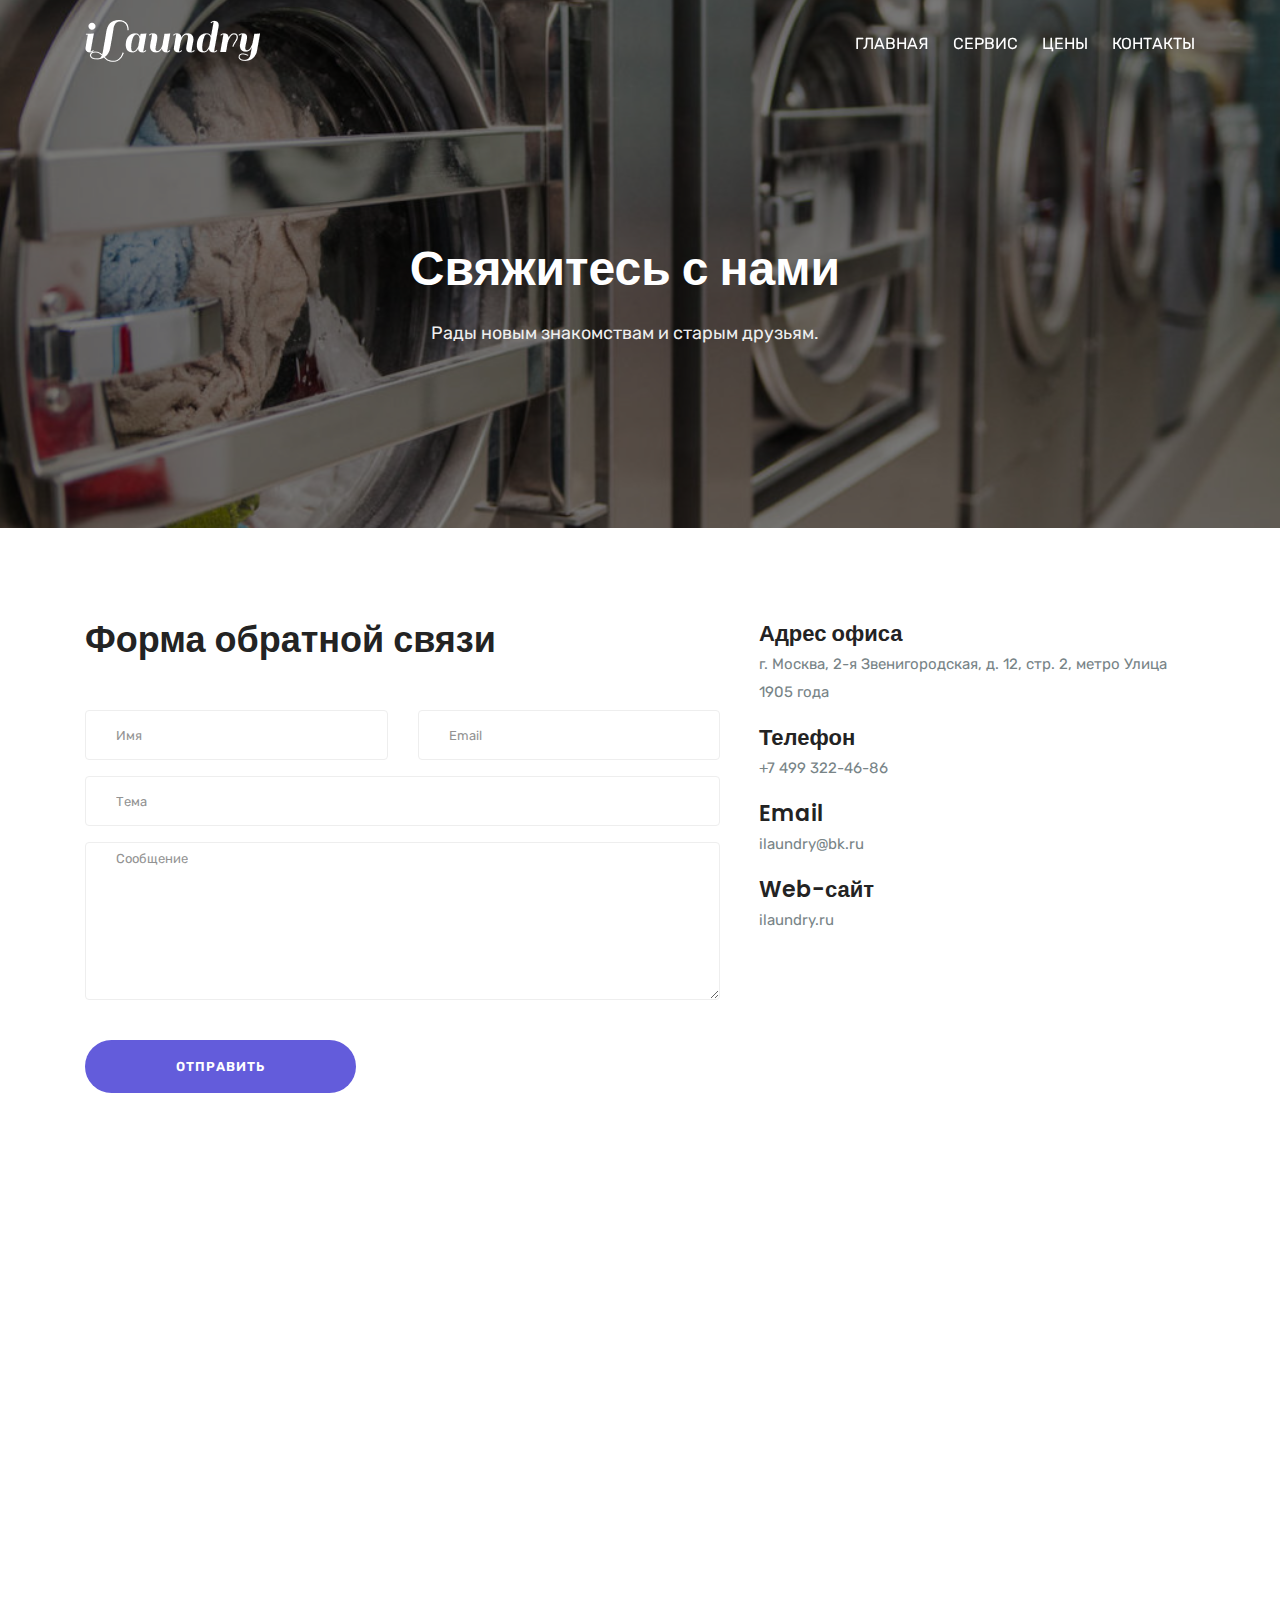
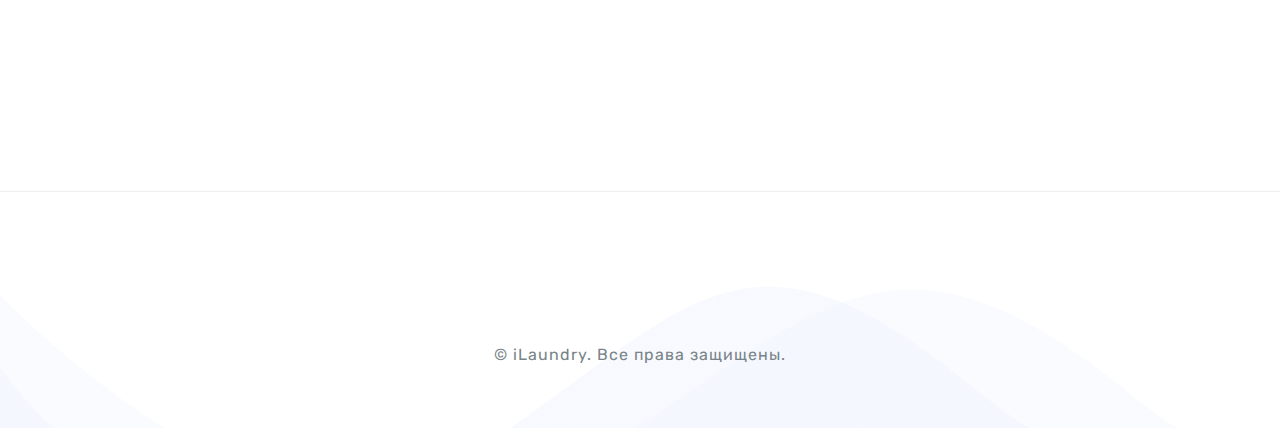
<file: contact.html>
<!DOCTYPE html>
<html lang="ru">

<head>
    <!-- Required meta tags -->
    <meta charset="utf-8">
    <meta name="viewport" content="width=device-width, initial-scale=1, shrink-to-fit=no">
    <meta name="description" content="seo & digital marketing">
    <meta name="keywords"
        content="marketing,digital marketing,creative, agency, startup,promodise,onepage, clean, modern,seo,business, company">
    <meta name="author" content="dreambuzz">

    <!-- Bootstrap CSS -->
    <link rel="stylesheet" href="assets/bootstrap/css/bootstrap.css" type="text/css">
    <!--  Icon Font css  -->
    <link rel="stylesheet" href="assets/fonts/flaticon/flaticon.css" type="text/css">
    <!-- FONT AWESOME ICON  -->
    <link rel="stylesheet" href="assets/css/all.css" type="text/css">
    <link rel="stylesheet" href="assets/css/icofont.css" type="text/css">
    <!--  Animate STYLE  -->
    <link rel="stylesheet" href="assets/css/animate.min.css" type="text/css">
    <!--  Theme CUSTOM STYLE  -->
    <link rel="stylesheet" href="assets/css/style.css" type="text/css">
    <!--  RESPONSIVE STYLE  -->
    <link rel="stylesheet" href="assets/css/responsive.css" type="text/css">

    <title>iLaundry - Сеть прачечных</title>

</head>

<body data-spy="scroll" data-target=".fixed-top">

    <nav class="navbar navbar-expand-lg fixed-top trans-navigation">
        <div class="container">
            <a class="navbar-brand" href="index.html">
                <img src="assets/img/logo.png" alt="" class="img-fluid b-logo">
            </a>
            <button class="navbar-toggler" type="button" data-toggle="collapse" data-target="#mainNav"
                aria-controls="mainNav" aria-expanded="false" aria-label="Toggle navigation">
                <span class="navbar-toggler-icon">
                    <i class="fa fa-bars"></i>
                </span>
            </button>

            <div class="collapse navbar-collapse justify-content-end" id="mainNav">
                <ul class="navbar-nav ">
                    <li class="nav-item">
                        <a class="nav-link smoth-scroll" href="/">Главная</a>
                    </li>
                    <li class="nav-item">
                        <a class="nav-link smoth-scroll" href="service.html">Сервис</a>
                    </li>
                    <li class="nav-item">
                        <a class="nav-link smoth-scroll" href="pricing.html">Цены</a>
                    </li>
                    <li class="nav-item">
                        <a class="nav-link smoth-scroll" href="contact.html">Контакты</a>
                    </li>
                </ul>
            </div>
        </div>
    </nav>
    <!--MAIN HEADER AREA END -->


    <!--MAIN BANNER AREA START -->
    <div class="page-banner-area" id="page-banner">
        <div class="overlay dark-overlay"></div>
        <div class="container">
            <div class="row justify-content-center">
                <div class="col-lg-8 m-auto text-center col-sm-12 col-md-12">
                    <div class="banner-content content-padding">
                        <h1 class="text-white">Свяжитесь с нами</h1>
                        <p>Рады новым знакомствам и старым друзьям.</p>
                    </div>
                </div>
            </div>
        </div>
    </div>
    <!--MAIN HEADER AREA END -->

    <!--  Contact START  -->
    <section class="section-padding" id="order">
        <div class="container">
            <div class="row">
                <div class="col-lg-7 col-sm-12">
                    <h2 class="mb-5">Форма обратной связи</h2>
                    <form class="contact__form" method="post" action="mail.php">
                        <!-- form message -->
                        <div class="row">
                            <div class="col-12">
                                <div class="alert alert-success contact__msg" style="display: none" role="alert">
                                    Your message was sent successfully.
                                </div>
                            </div>
                        </div>
                        <!-- end message -->
                        <div class="row">
                            <div class="col-md-6 form-group">
                                <input name="name" type="text" class="form-control" placeholder="Имя" required>
                            </div>
                            <div class="col-md-6 form-group">
                                <input name="email" type="email" class="form-control" placeholder="Email" required>
                            </div>
                            <div class="col-md-12 form-group">
                                <input name="subject" type="text" class="form-control" placeholder="Тема" required>
                            </div>
                            <div class="col-12 form-group">
                                <textarea name="message" class="form-control" rows="6" placeholder="Сообщение"
                                    required></textarea>
                            </div>
                            <div class="col-12 mt-4">
                                <input class="btn btn-hero btn-circled" value="Отправить">
                            </div>
                        </div>
                    </form>
                </div>

                <div class="col-lg-5 pl-4 mt-4 mt-lg-0">
                    <h4>Адрес офиса</h4>
                    <p class="mb-3">г. Москва, 2-я Звенигородская, д. 12, стр. 2, метро Улица 1905 года</p>
                    <h4>Телефон</h4>
                    <p class="mb-3">+7 499 322-46-86</p>
                    <h4>Email</h4>
                    <p class="mb-3">ilaundry@bk.ru</p>
                    <h4>Web-сайт</h4>
                    <p>ilaundry.ru</p>
                </div>
            </div>
        </div>
    </section>
    <!--  CONTACT END  -->

    <!--  PARTNER START  -->
    <section>
        <iframe
            src="https://www.google.com/maps/embed?pb=!1m18!1m12!1m3!1d2244.7491347429723!2d37.55469341593088!3d55.762859980556044!2m3!1f0!2f0!3f0!3m2!1i1024!2i768!4f13.1!3m3!1m2!1s0x46b54bd4a593fb35%3A0x24ae3bc89ad3934a!2zMi3RjyDQl9Cy0LXQvdC40LPQvtGA0L7QtNGB0LrQsNGPINGD0LsuLCAxMiDRgdGC0YDQvtC10L3QuNC1IDIsINCc0L7RgdC60LLQsCwgMTIzMTAw!5e0!3m2!1sru!2sru!4v1564738376566!5m2!1sru!2sru"
            width="100%" height="600" frameborder="0" style="border:0" allowfullscreen></iframe>
    </section>
    <!--  PARTNER END  -->

    <!--  FOOTER AREA START  -->
    <section id="footer" class="section-padding">
        <div class="container">
            <div class="row">
                <div class="col-lg-12 text-center">
                    <div class="footer-copy">
                        © iLaundry. Все права защищены.
                    </div>
                </div>
            </div>
        </div>
    </section>
    <!--  FOOTER AREA END  -->

    <!-- Optional JavaScript -->
    <!-- jQuery first, then Popper.js, then Bootstrap JS -->

    <script src="assets/js/jquery.min.js"></script>
    <!-- contact form  -->
    <script src="assets/js/contact.js"></script>
    <script src="assets/bootstrap/js/popper.min.js"></script>
    <script src="assets/bootstrap/js/bootstrap.min.js"></script>
    <!--  Counter up  -->
    <script src="assets/js/jquery.waypoints.js"></script>
    <script src="assets/js/jquery.counterup.min.js"></script>

    <script src="assets/js/jquery.easing.1.3.js"></script>
    <!--  wow animation  -->
    <script src="assets/js/wow.min.js"></script>

    <script src="assets/js/custom.js"></script>

</body>

</html>
</file>
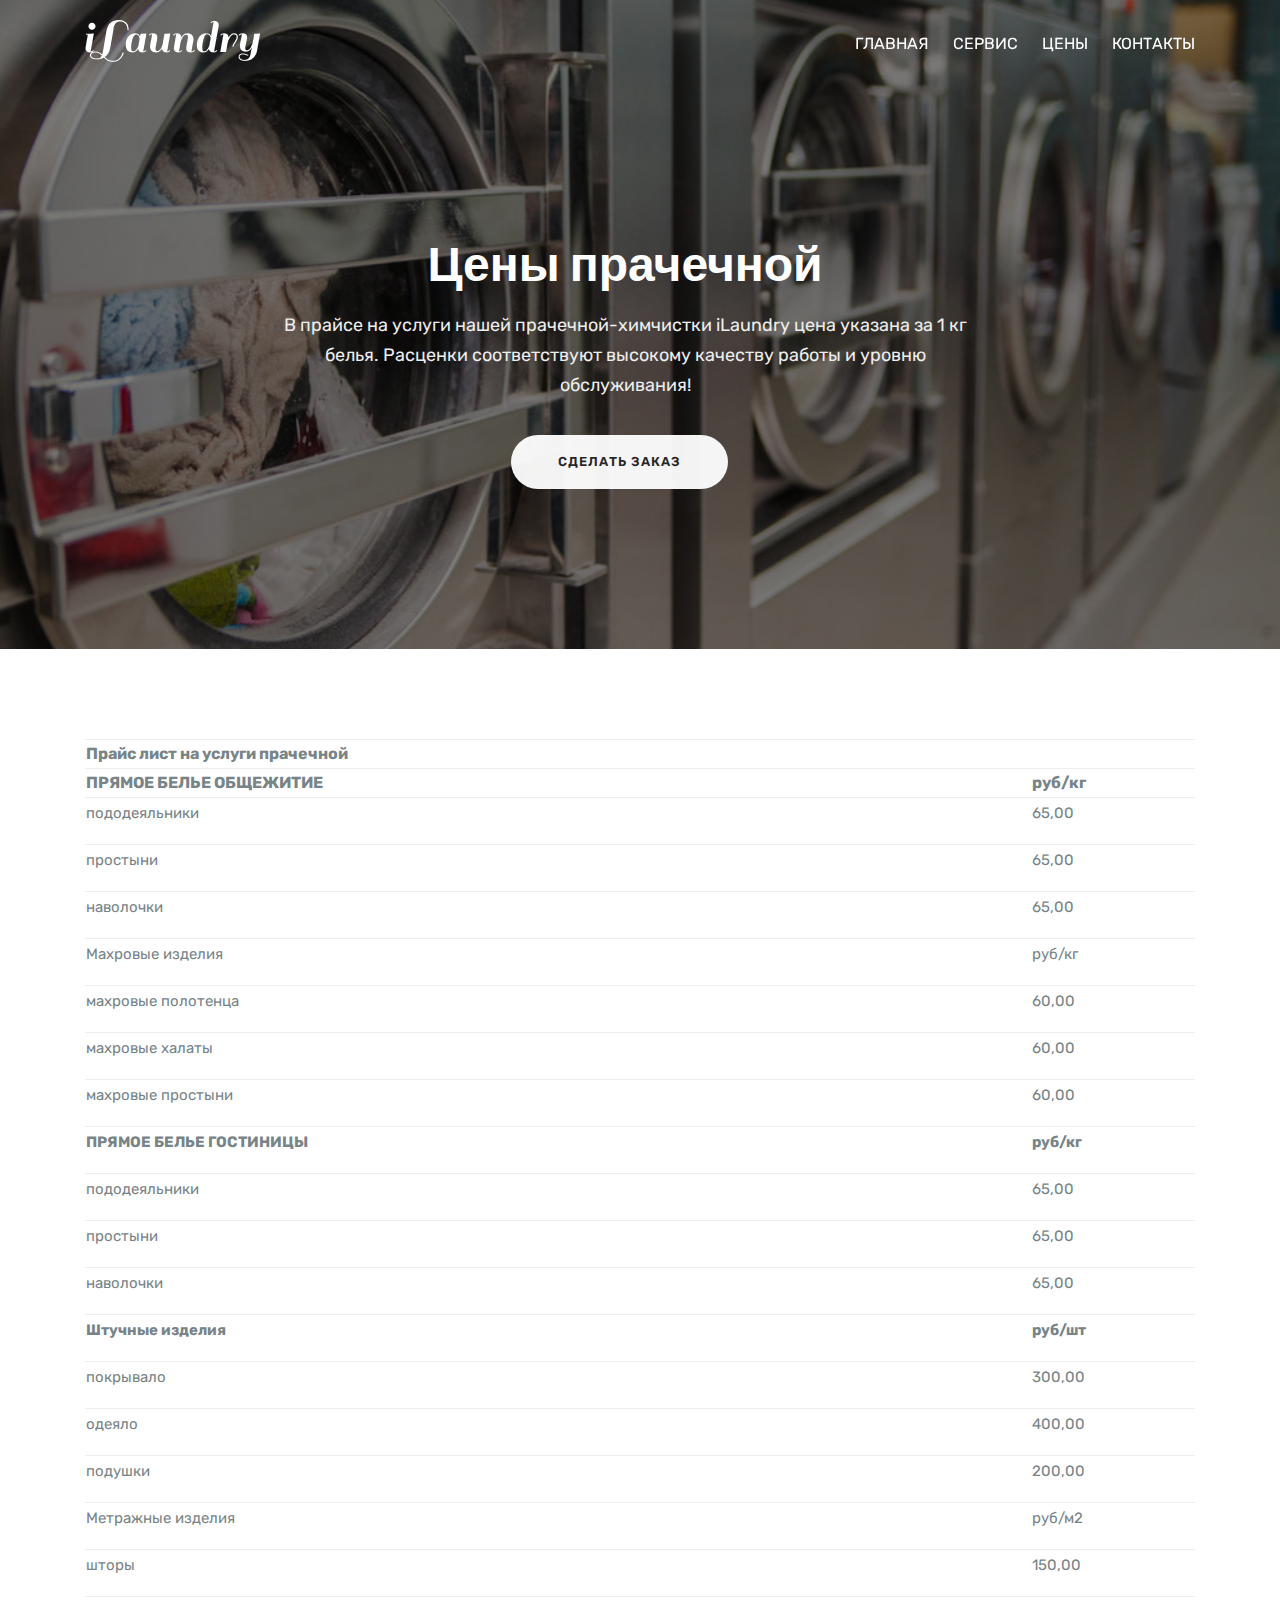
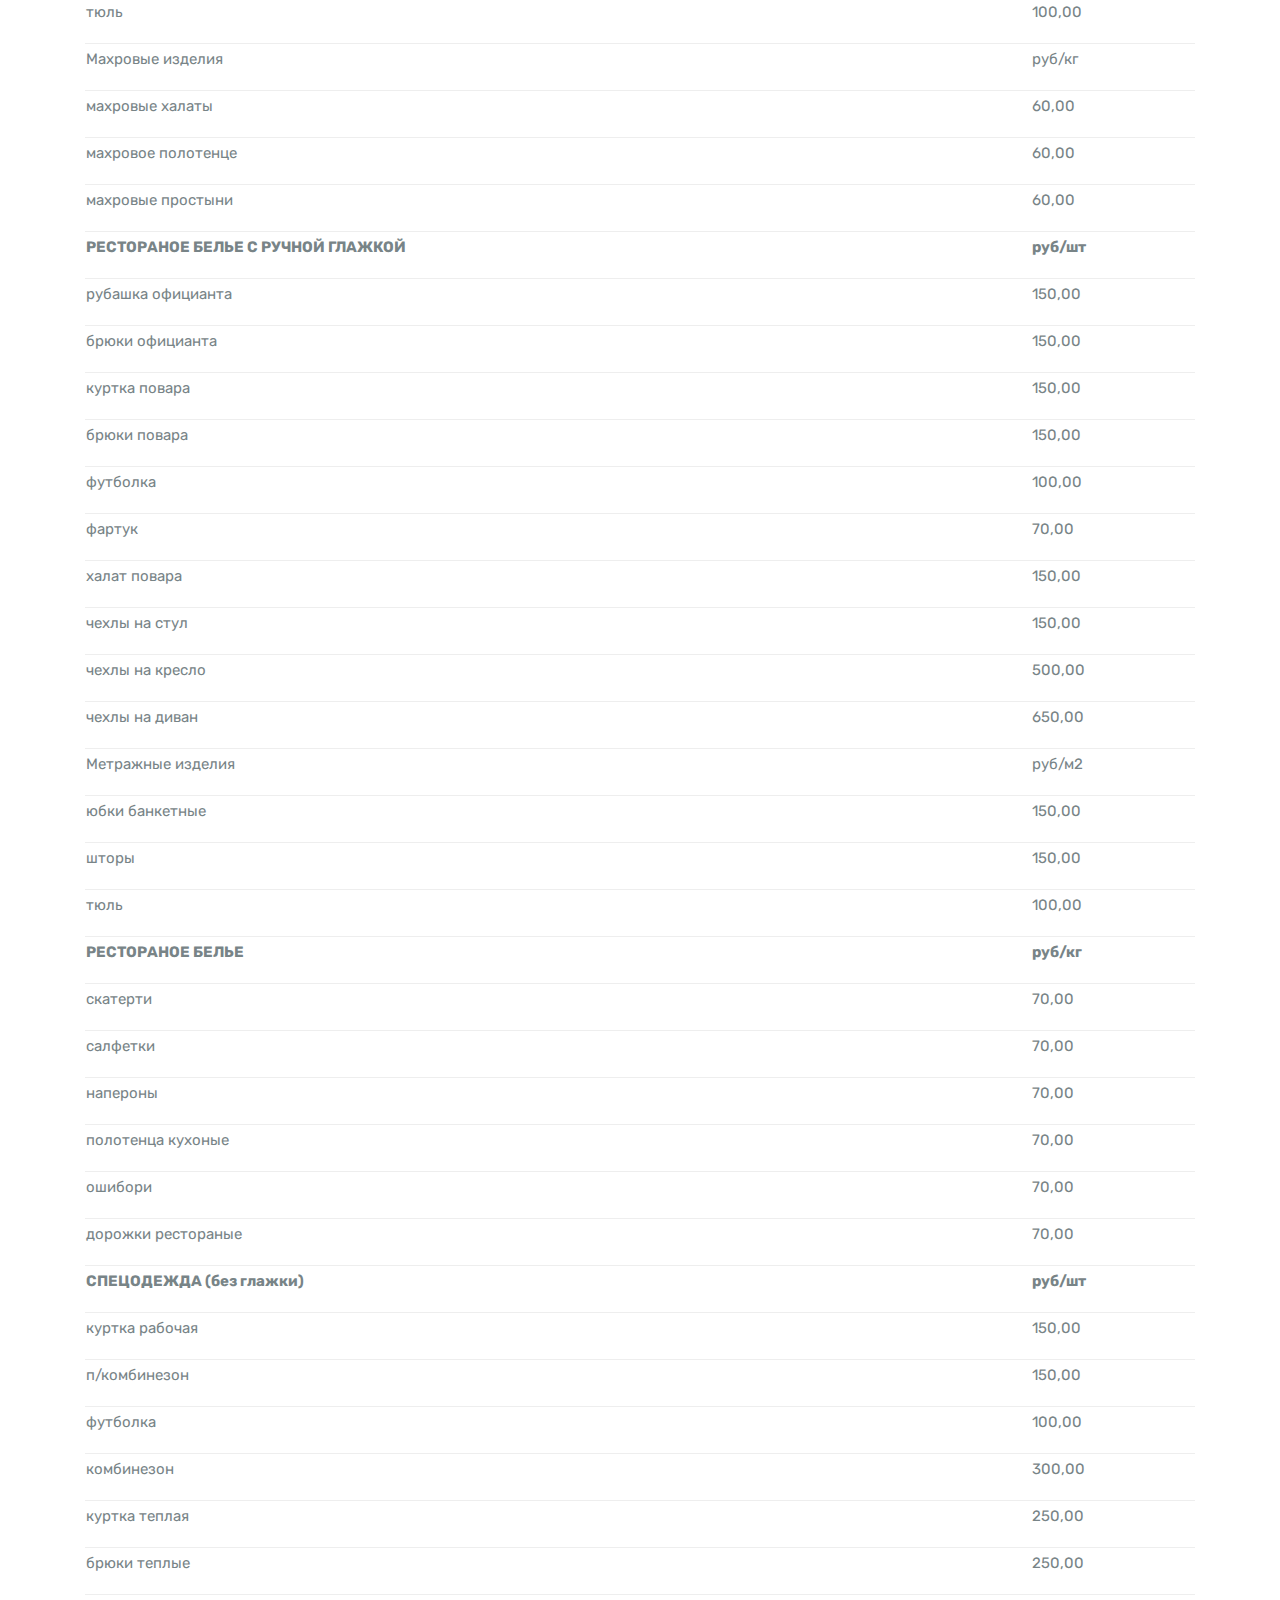
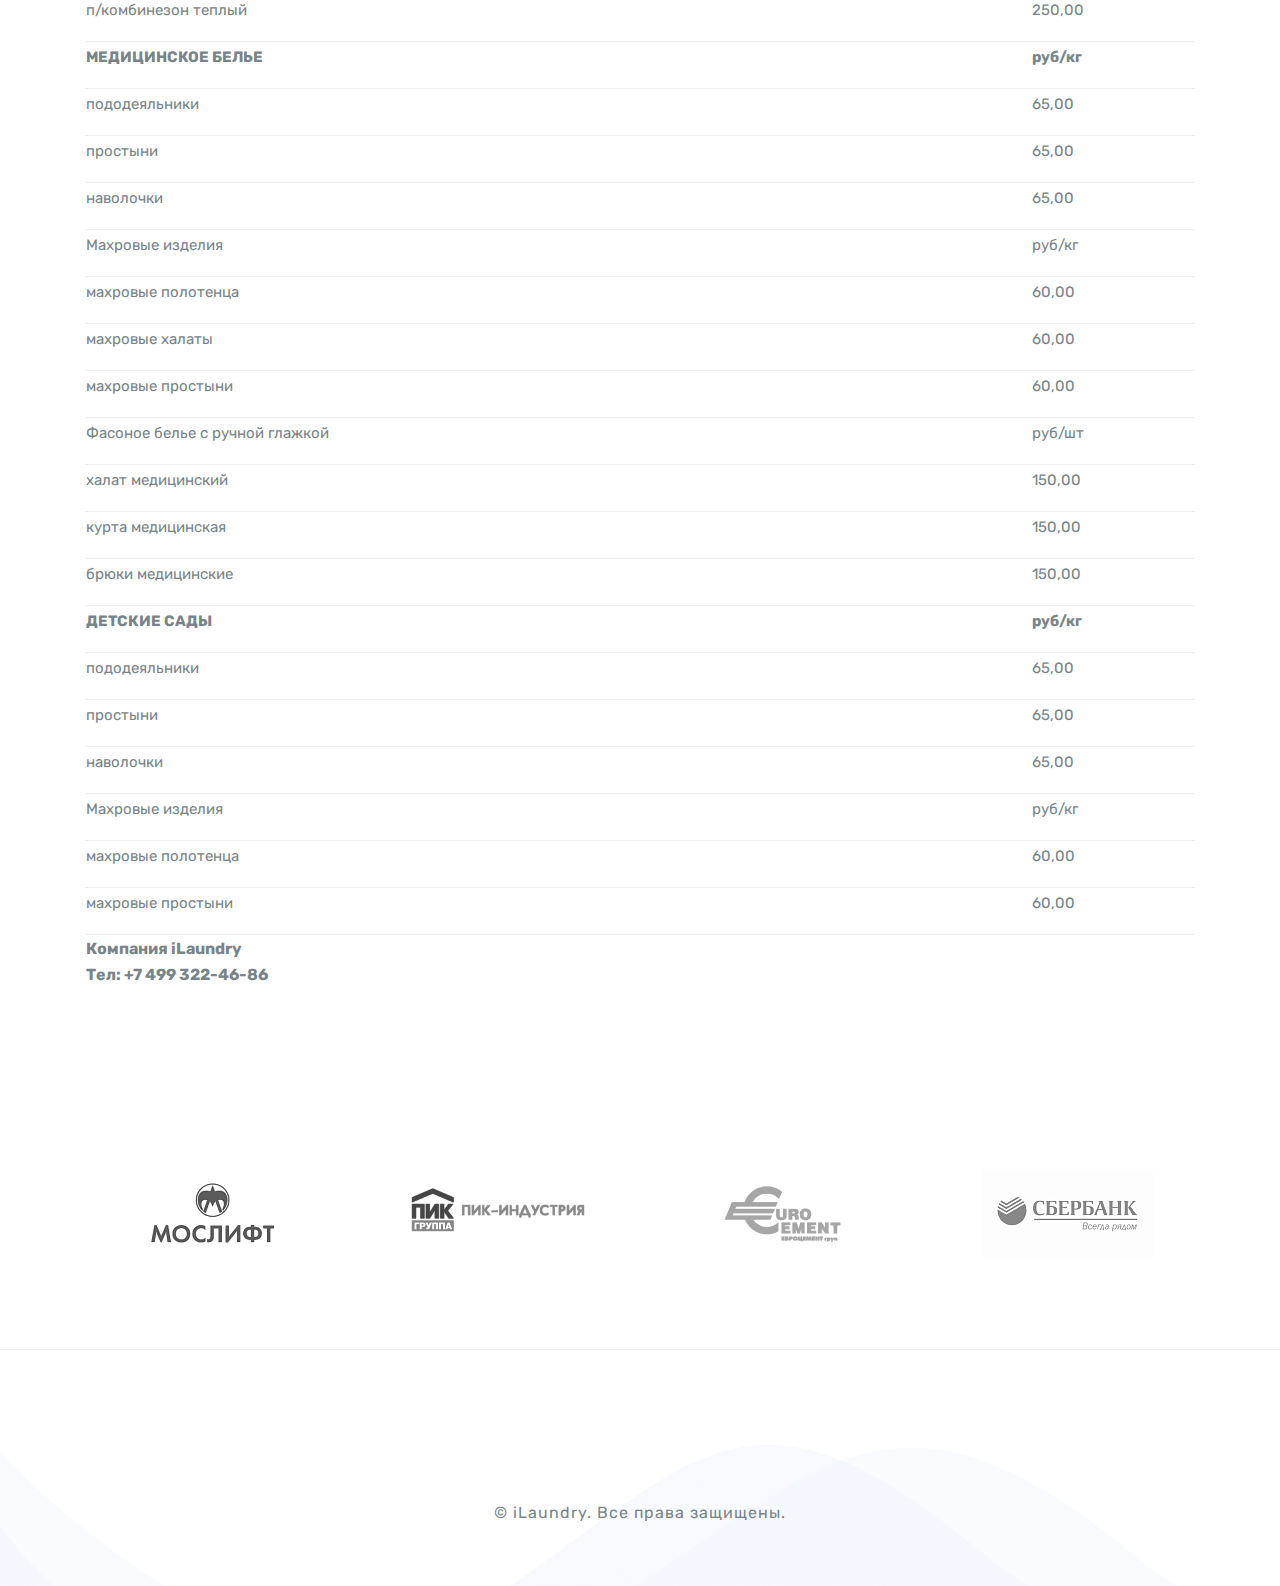
<file: pricing.html>
<!DOCTYPE html>
<html lang="ru">

<head>
    <!-- Required meta tags -->
    <meta charset="utf-8">
    <meta name="viewport" content="width=device-width, initial-scale=1, shrink-to-fit=no">
    <meta name="description" content="seo & digital marketing">
    <meta name="keywords"
        content="marketing,digital marketing,creative, agency, startup,promodise,onepage, clean, modern,seo,business, company">
    <meta name="author" content="dreambuzz">

    <!-- Bootstrap CSS -->
    <link rel="stylesheet" href="assets/bootstrap/css/bootstrap.css" type="text/css">
    <!--  Icon Font css  -->
    <link rel="stylesheet" href="assets/fonts/flaticon/flaticon.css" type="text/css">
    <!-- FONT AWESOME ICON  -->
    <link rel="stylesheet" href="assets/css/all.css" type="text/css">
    <link rel="stylesheet" href="assets/css/icofont.css" type="text/css">
    <!--  Animate STYLE  -->
    <link rel="stylesheet" href="assets/css/animate.min.css" type="text/css">
    <!--  Theme CUSTOM STYLE  -->
    <link rel="stylesheet" href="assets/css/style.css" type="text/css">
    <!--  RESPONSIVE STYLE  -->
    <link rel="stylesheet" href="assets/css/responsive.css" type="text/css">

    <title>iLaundry - Сеть прачечных</title>

</head>

<body data-spy="scroll" data-target=".fixed-top">

    <nav class="navbar navbar-expand-lg fixed-top trans-navigation">
        <div class="container">
            <a class="navbar-brand" href="index.html">
                <img src="assets/img/logo.png" alt="" class="img-fluid b-logo">
            </a>
            <button class="navbar-toggler" type="button" data-toggle="collapse" data-target="#mainNav"
                aria-controls="mainNav" aria-expanded="false" aria-label="Toggle navigation">
                <span class="navbar-toggler-icon">
                    <i class="fa fa-bars"></i>
                </span>
            </button>

            <div class="collapse navbar-collapse justify-content-end" id="mainNav">
                <ul class="navbar-nav ">
                    <li class="nav-item">
                        <a class="nav-link smoth-scroll" href="/">Главная</a>
                    </li>
                    <li class="nav-item">
                        <a class="nav-link smoth-scroll" href="service.html">Сервис</a>
                    </li>
                    <li class="nav-item">
                        <a class="nav-link smoth-scroll" href="pricing.html">Цены</a>
                    </li>
                    <li class="nav-item">
                        <a class="nav-link smoth-scroll" href="contact.html">Контакты</a>
                    </li>
                </ul>
            </div>
        </div>
    </nav>
    <!--MAIN HEADER AREA END -->


    <!--MAIN BANNER AREA START -->
    <div class="page-banner-area" id="page-banner">
        <div class="overlay dark-overlay"></div>
        <div class="container">
            <div class="row justify-content-center">
                <div class="col-lg-8 m-auto text-center col-sm-12 col-md-12">
                    <div class="banner-content content-padding">
                        <h1 class="banner-title">Цены прачечной</h1>
                        <p>В прайсе на услуги нашей прачечной-химчистки iLaundry цена указана за 1 кг белья. Расценки
                            соответствуют высокому качеству работы и уровню обслуживания!</p>
                        <a href="contact.html" class="btn btn-white btn-circled">Сделать заказ</a>
                    </div>
                </div>
            </div>
        </div>
    </div>
    <!--MAIN HEADER AREA END -->

    <!-- PRICE AREA START  -->
    <section class="section-padding">
        <div class="container">
            <table class="col-lg-12 col-sm-12 m-auto">
                <tbody>
                    <tr>
                        <th colspan="2">Прайс лист на услуги прачечной</th>
                    </tr>
                    <tr>
                        <th>ПРЯМОЕ БЕЛЬЕ ОБЩЕЖИТИЕ</th>
                        <th>руб/кг</th>
                    </tr>
                    <tr>
                        <td>
                            <p>пододеяльники</p>
                        </td>
                        <td>
                            <p>65,00</p>
                        </td>
                    </tr>
                    <tr>
                        <td>
                            <p>простыни</p>
                        </td>
                        <td>
                            <p>65,00</p>
                        </td>
                    </tr>
                    <tr>
                        <td>
                            <p>наволочки</p>
                        </td>
                        <td>
                            <p>65,00</p>
                        </td>
                    </tr>
                    <tr>
                        <td class="t_center">
                            <p>Махровые изделия </p>
                        </td>
                        <td class="t_center">
                            <p>руб/кг</p>
                        </td>
                    </tr>
                    <tr>
                        <td>
                            <p>махровые полотенца</p>
                        </td>
                        <td>
                            <p>60,00</p>
                        </td>
                    </tr>
                    <tr>
                        <td>
                            <p>махровые халаты</p>
                        </td>
                        <td>
                            <p>60,00</p>
                        </td>
                    </tr>
                    <tr>
                        <td>
                            <p>махровые простыни</p>
                        </td>
                        <td>
                            <p>60,00</p>
                        </td>
                    </tr>
                    <tr>
                        <th>
                            <p>ПРЯМОЕ БЕЛЬЕ ГОСТИНИЦЫ</p>
                        </th>
                        <th>
                            <p>руб/кг</p>
                        </th>
                    </tr>
                    <tr>
                        <td>
                            <p>пододеяльники</p>
                        </td>
                        <td>
                            <p>65,00</p>
                        </td>
                    </tr>
                    <tr>
                        <td>
                            <p>простыни</p>
                        </td>
                        <td>
                            <p>65,00</p>
                        </td>
                    </tr>
                    <tr>
                        <td>
                            <p>наволочки</p>
                        </td>
                        <td>
                            <p>65,00</p>
                        </td>
                    </tr>
                    <tr>
                        <td class="t_center">
                            <p><strong>Штучные изделия </strong></p>
                        </td>
                        <td class="t_center">
                            <p><strong>руб/шт</strong></p>
                        </td>
                    </tr>
                    <tr>
                        <td>
                            <p>покрывало</p>
                        </td>
                        <td>
                            <p>300,00</p>
                        </td>
                    </tr>
                    <tr>
                        <td>
                            <p>одеяло</p>
                        </td>
                        <td>
                            <p>400,00</p>
                        </td>
                    </tr>
                    <tr>
                        <td>
                            <p>подушки</p>
                        </td>
                        <td>
                            <p>200,00</p>
                        </td>
                    </tr>
                    <tr>
                        <td class="t_center">
                            <p>Метражные изделия </p>
                        </td>
                        <td class="t_center">
                            <p>руб/м2</p>
                        </td>
                    </tr>
                    <tr>
                        <td>
                            <p>шторы</p>
                        </td>
                        <td>
                            <p>150,00</p>
                        </td>
                    </tr>
                    <tr>
                        <td>
                            <p>тюль</p>
                        </td>
                        <td>
                            <p>100,00</p>
                        </td>
                    </tr>
                    <tr>
                        <td class="t_center">
                            <p>Махровые изделия</p>
                        </td>
                        <td class="t_center">
                            <p>руб/кг</p>
                        </td>
                    </tr>
                    <tr>
                        <td>
                            <p>махровые халаты</p>
                        </td>
                        <td>
                            <p>60,00</p>
                        </td>
                    </tr>
                    <tr>
                        <td>
                            <p>махровое полотенце</p>
                        </td>
                        <td>
                            <p>60,00</p>
                        </td>
                    </tr>
                    <tr>
                        <td>
                            <p>махровые простыни</p>
                        </td>
                        <td>
                            <p>60,00</p>
                        </td>
                    </tr>
                    <tr>
                        <th>
                            <p>РЕСТОРАНОЕ БЕЛЬЕ С РУЧНОЙ ГЛАЖКОЙ</p>
                        </th>
                        <th>
                            <p>руб/шт</p>
                        </th>
                    </tr>
                    <tr>
                        <td>
                            <p>рубашка официанта</p>
                        </td>
                        <td>
                            <p>150,00</p>
                        </td>
                    </tr>
                    <tr>
                        <td>
                            <p>брюки официанта</p>
                        </td>
                        <td>
                            <p>150,00</p>
                        </td>
                    </tr>
                    <tr>
                        <td>
                            <p>куртка повара</p>
                        </td>
                        <td>
                            <p>150,00</p>
                        </td>
                    </tr>
                    <tr>
                        <td>
                            <p>брюки повара</p>
                        </td>
                        <td>
                            <p>150,00</p>
                        </td>
                    </tr>
                    <tr>
                        <td>
                            <p>футболка</p>
                        </td>
                        <td>
                            <p>100,00</p>
                        </td>
                    </tr>
                    <tr>
                        <td>
                            <p>фартук</p>
                        </td>
                        <td>
                            <p>70,00</p>
                        </td>
                    </tr>
                    <tr>
                        <td>
                            <p>халат повара</p>
                        </td>
                        <td>
                            <p>150,00</p>
                        </td>
                    </tr>
                    <tr>
                        <td>
                            <p>чехлы на стул</p>
                        </td>
                        <td>
                            <p>150,00</p>
                        </td>
                    </tr>
                    <tr>
                        <td>
                            <p>чехлы на кресло</p>
                        </td>
                        <td>
                            <p>500,00</p>
                        </td>
                    </tr>
                    <tr>
                        <td>
                            <p>чехлы на диван</p>
                        </td>
                        <td>
                            <p>650,00</p>
                        </td>
                    </tr>
                    <tr>
                        <td class="t_center">
                            <p>Метражные изделия</p>
                        </td>
                        <td class="t_center">
                            <p>руб/м2</p>
                        </td>
                    </tr>
                    <tr>
                        <td>
                            <p>юбки банкетные</p>
                        </td>
                        <td>
                            <p>150,00</p>
                        </td>
                    </tr>
                    <tr>
                        <td>
                            <p>шторы</p>
                        </td>
                        <td>
                            <p>150,00</p>
                        </td>
                    </tr>
                    <tr>
                        <td>
                            <p>тюль</p>
                        </td>
                        <td>
                            <p>100,00</p>
                        </td>
                    </tr>
                    <tr>
                        <th>
                            <p>РЕСТОРАНОЕ БЕЛЬЕ</p>
                        </th>
                        <th>
                            <p>руб/кг</p>
                        </th>
                    </tr>
                    <tr>
                        <td>
                            <p>скатерти</p>
                        </td>
                        <td>
                            <p>70,00</p>
                        </td>
                    </tr>
                    <tr>
                        <td>
                            <p>салфетки</p>
                        </td>
                        <td>
                            <p>70,00</p>
                        </td>
                    </tr>
                    <tr>
                        <td>
                            <p>напероны</p>
                        </td>
                        <td>
                            <p>70,00</p>
                        </td>
                    </tr>
                    <tr>
                        <td>
                            <p>полотенца кухоные</p>
                        </td>
                        <td>
                            <p>70,00</p>
                        </td>
                    </tr>
                    <tr>
                        <td>
                            <p>ошибори</p>
                        </td>
                        <td>
                            <p>70,00</p>
                        </td>
                    </tr>
                    <tr>
                        <td>
                            <p>дорожки рестораные</p>
                        </td>
                        <td>
                            <p>70,00</p>
                        </td>
                    </tr>
                    <tr>
                        <th>
                            <p>СПЕЦОДЕЖДА (без глажки)</p>
                        </th>
                        <th>
                            <p>руб/шт</p>
                        </th>
                    </tr>
                    <tr>
                        <td>
                            <p>куртка рабочая</p>
                        </td>
                        <td>
                            <p>150,00</p>
                        </td>
                    </tr>
                    <tr>
                        <td>
                            <p>п/комбинезон</p>
                        </td>
                        <td>
                            <p>150,00</p>
                        </td>
                    </tr>
                    <tr>
                        <td>
                            <p>футболка</p>
                        </td>
                        <td>
                            <p>100,00</p>
                        </td>
                    </tr>
                    <tr>
                        <td>
                            <p>комбинезон</p>
                        </td>
                        <td>
                            <p>300,00</p>
                        </td>
                    </tr>
                    <tr>
                        <td>
                            <p>куртка теплая</p>
                        </td>
                        <td>
                            <p>250,00</p>
                        </td>
                    </tr>
                    <tr>
                        <td>
                            <p>брюки теплые</p>
                        </td>
                        <td>
                            <p>250,00</p>
                        </td>
                    </tr>
                    <tr>
                        <td>
                            <p>п/комбинезон теплый</p>
                        </td>
                        <td>
                            <p>250,00</p>
                        </td>
                    </tr>
                    <tr>
                        <th>
                            <p>МЕДИЦИНСКОЕ БЕЛЬЕ </p>
                        </th>
                        <th>
                            <p>руб/кг</p>
                        </th>
                    </tr>
                    <tr>
                        <td>
                            <p>пододеяльники</p>
                        </td>
                        <td>
                            <p>65,00</p>
                        </td>
                    </tr>
                    <tr>
                        <td>
                            <p>простыни</p>
                        </td>
                        <td>
                            <p>65,00</p>
                        </td>
                    </tr>
                    <tr>
                        <td>
                            <p>наволочки</p>
                        </td>
                        <td>
                            <p>65,00</p>
                        </td>
                    </tr>
                    <tr>
                        <td class="t_center">
                            <p>Махровые изделия </p>
                        </td>
                        <td class="t_center">
                            <p>руб/кг</p>
                        </td>
                    </tr>
                    <tr>
                        <td>
                            <p>махровые полотенца</p>
                        </td>
                        <td>
                            <p>60,00</p>
                        </td>
                    </tr>
                    <tr>
                        <td>
                            <p>махровые халаты</p>
                        </td>
                        <td>
                            <p>60,00</p>
                        </td>
                    </tr>
                    <tr>
                        <td>
                            <p>махровые простыни</p>
                        </td>
                        <td>
                            <p>60,00</p>
                        </td>
                    </tr>
                    <tr>
                        <td class="t_center">
                            <p>Фасоное белье с ручной глажкой </p>
                        </td>
                        <td class="t_center">
                            <p>руб/шт</p>
                        </td>
                    </tr>
                    <tr>
                        <td>
                            <p>халат медицинский</p>
                        </td>
                        <td>
                            <p>150,00</p>
                        </td>
                    </tr>
                    <tr>
                        <td>
                            <p>курта медицинская</p>
                        </td>
                        <td>
                            <p>150,00</p>
                        </td>
                    </tr>
                    <tr>
                        <td>
                            <p>брюки медицинские</p>
                        </td>
                        <td>
                            <p>150,00</p>
                        </td>
                    </tr>
                    <tr>
                        <th>
                            <p>ДЕТСКИЕ САДЫ </p>
                        </th>
                        <th>
                            <p>руб/кг</p>
                        </th>
                    </tr>
                    <tr>
                        <td>
                            <p>пододеяльники</p>
                        </td>
                        <td>
                            <p>65,00</p>
                        </td>
                    </tr>
                    <tr>
                        <td>
                            <p>простыни</p>
                        </td>
                        <td>
                            <p>65,00</p>
                        </td>
                    </tr>
                    <tr>
                        <td>
                            <p>наволочки</p>
                        </td>
                        <td>
                            <p>65,00</p>
                        </td>
                    </tr>
                    <tr>
                        <td class="t_center">
                            <p>Махровые изделия</p>
                        </td>
                        <td class="t_center">
                            <p>руб/кг</p>
                        </td>
                    </tr>
                    <tr>
                        <td>
                            <p>махровые полотенца</p>
                        </td>
                        <td>
                            <p>60,00</p>
                        </td>
                    </tr>
                    <tr>
                        <td>
                            <p>махровые простыни</p>
                        </td>
                        <td>
                            <p>60,00</p>
                        </td>
                    </tr>
                    <tr>
                        <th class="t_footer" colspan="2">Компания iLaundry <br> Тел: +7 499 322-46-86</th>
                    </tr>
                </tbody>
            </table>
        </div>
    </section>
    <!-- PRICE AREA END  -->

    <!--  PARTNER START  -->
    <section class="section-padding ">
        <div class="container">
            <div class="row">
                <div class="col-lg-3 col-sm-6 col-md-3 text-center">
                    <img src="assets/img/clients/client01.png" alt="partner" class="img-fluid">
                </div>
                <div class="col-lg-3 col-sm-6 col-md-3 text-center">
                    <img src="assets/img/clients/client06.png" alt="partner" class="img-fluid">
                </div>
                <div class="col-lg-3 col-sm-6 col-md-3 text-center">
                    <img src="assets/img/clients/client04.png" alt="partner" class="img-fluid">
                </div>
                <div class="col-lg-3 col-sm-6 col-md-3 text-center">
                    <img src="assets/img/clients/client05.png" alt="partner" class="img-fluid">
                </div>
            </div>
        </div>
    </section>
    <!--  PARTNER END  -->

    <!--  FOOTER AREA START  -->
    <section id="footer" class="section-padding">
        <div class="container">
            <div class="row">
                <div class="col-lg-12 text-center">
                    <div class="footer-copy">
                        © iLaundry. Все права защищены.
                    </div>
                </div>
            </div>
        </div>
    </section>
    <!--  FOOTER AREA END  -->

    <!-- Optional JavaScript -->
    <!-- jQuery first, then Popper.js, then Bootstrap JS -->

    <script src="assets/js/jquery.min.js"></script>
    <!-- contact form  -->
    <script src="assets/js/contact.js"></script>
    <script src="assets/bootstrap/js/popper.min.js"></script>
    <script src="assets/bootstrap/js/bootstrap.min.js"></script>
    <!--  Counter up  -->
    <script src="assets/js/jquery.waypoints.js"></script>
    <script src="assets/js/jquery.counterup.min.js"></script>

    <script src="assets/js/jquery.easing.1.3.js"></script>
    <!--  wow animation  -->
    <script src="assets/js/wow.min.js"></script>
    <script src="assets/js/custom.js"></script>

</body>

</html>
</file>
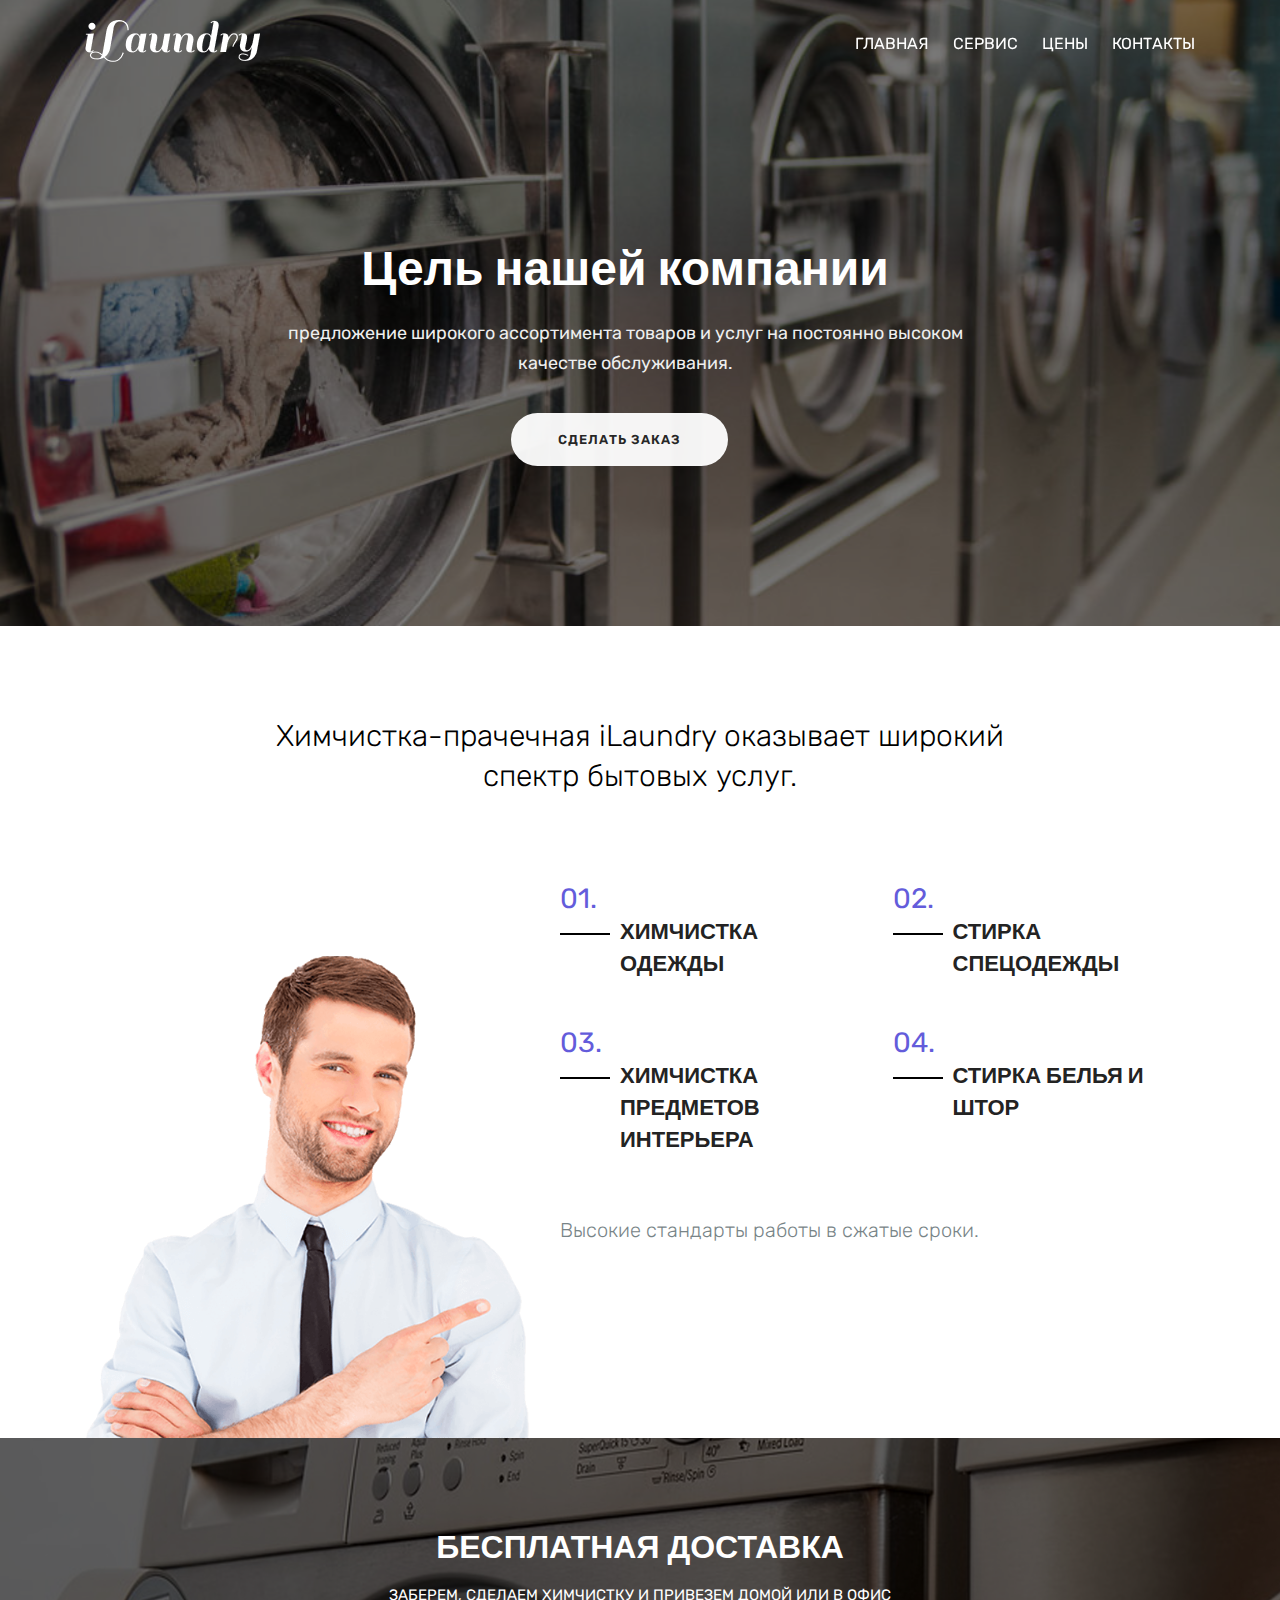
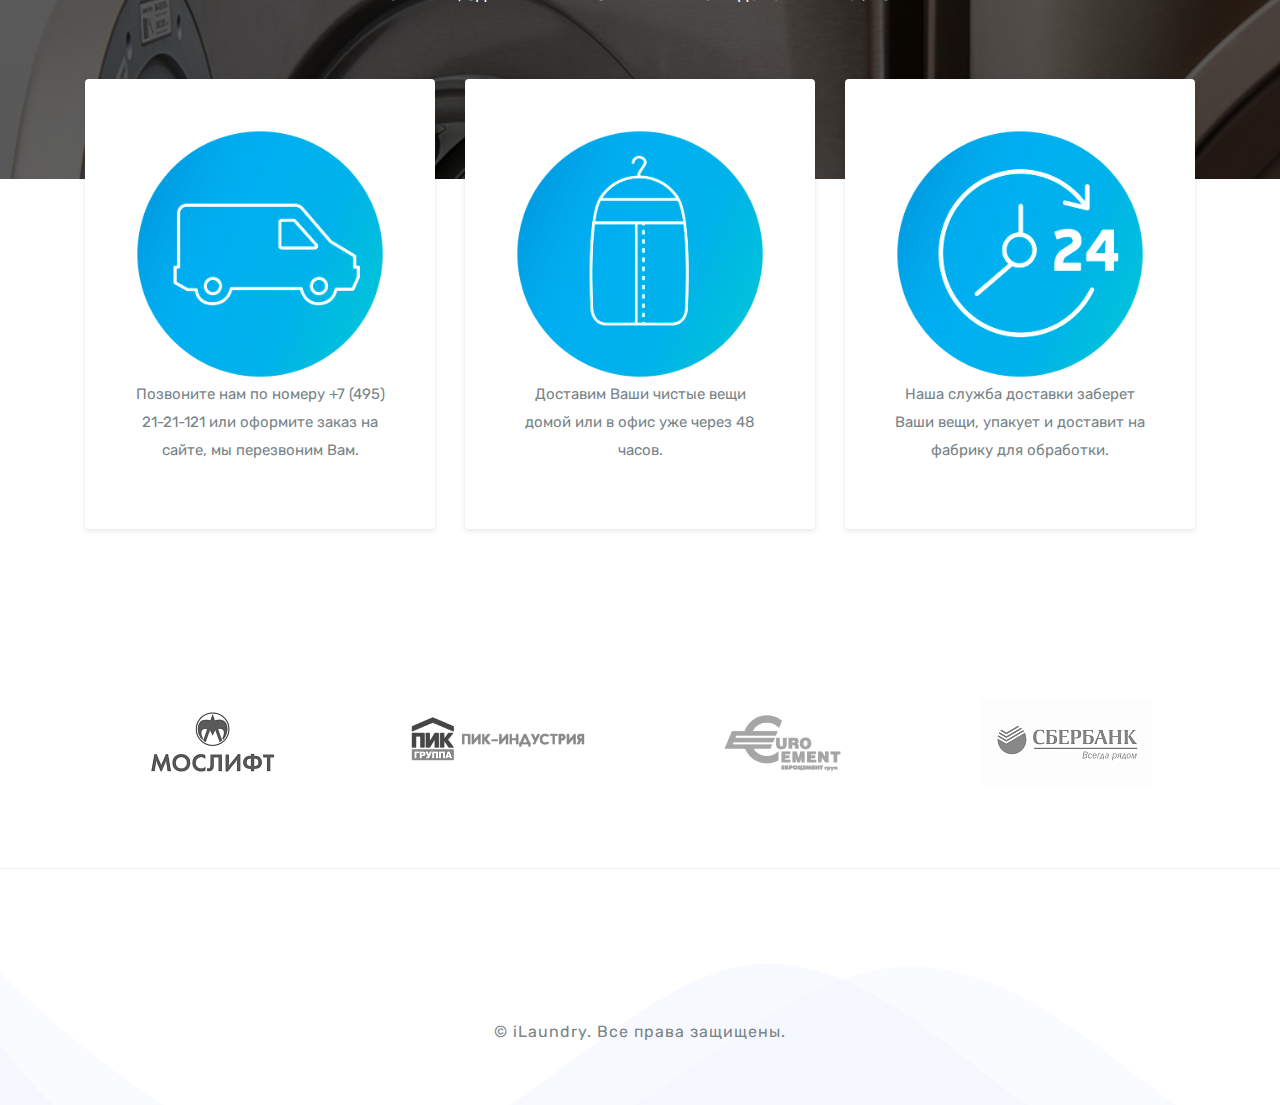
<file: service.html>
<!DOCTYPE html>
<html lang="ru">

<head>
    <!-- Required meta tags -->
    <meta charset="utf-8">
    <meta name="viewport" content="width=device-width, initial-scale=1, shrink-to-fit=no">
    <meta name="description" content="seo & digital marketing">
    <meta name="keywords"
        content="marketing,digital marketing,creative, agency, startup,promodise,onepage, clean, modern,seo,business, company">
    <meta name="author" content="dreambuzz">

    <!-- Bootstrap CSS -->
    <link rel="stylesheet" href="assets/bootstrap/css/bootstrap.css" type="text/css">
    <!--  Icon Font css  -->
    <link rel="stylesheet" href="assets/fonts/flaticon/flaticon.css" type="text/css">
    <!-- FONT AWESOME ICON  -->
    <link rel="stylesheet" href="assets/css/all.css" type="text/css">
    <link rel="stylesheet" href="assets/css/icofont.css" type="text/css">
    <!--  Animate STYLE  -->
    <link rel="stylesheet" href="assets/css/animate.min.css" type="text/css">
    <!--  Theme CUSTOM STYLE  -->
    <link rel="stylesheet" href="assets/css/style.css" type="text/css">
    <!--  RESPONSIVE STYLE  -->
    <link rel="stylesheet" href="assets/css/responsive.css" type="text/css">

    <title>iLaundry - Сеть прачечных</title>

</head>

<body data-spy="scroll" data-target=".fixed-top">

    <nav class="navbar navbar-expand-lg fixed-top trans-navigation">
        <div class="container">
            <a class="navbar-brand" href="index.html">
                <img src="assets/img/logo.png" alt="" class="img-fluid b-logo">
            </a>
            <button class="navbar-toggler" type="button" data-toggle="collapse" data-target="#mainNav"
                aria-controls="mainNav" aria-expanded="false" aria-label="Toggle navigation">
                <span class="navbar-toggler-icon">
                    <i class="fa fa-bars"></i>
                </span>
            </button>

            <div class="collapse navbar-collapse justify-content-end" id="mainNav">
                <ul class="navbar-nav ">
                    <li class="nav-item">
                        <a class="nav-link smoth-scroll" href="/">Главная</a>
                    </li>
                    <li class="nav-item">
                        <a class="nav-link smoth-scroll" href="service.html">Сервис</a>
                    </li>
                    <li class="nav-item">
                        <a class="nav-link smoth-scroll" href="pricing.html">Цены</a>
                    </li>
                    <li class="nav-item">
                        <a class="nav-link smoth-scroll" href="contact.html">Контакты</a>
                    </li>
                </ul>
            </div>
        </div>
    </nav>
    <!--MAIN HEADER AREA END -->


    <!--MAIN BANNER AREA START -->
    <div class="page-banner-area" id="page-banner">
        <div class="overlay dark-overlay"></div>
        <div class="container">
            <div class="row justify-content-center">
                <div class="col-lg-8 m-auto text-center col-sm-12 col-md-12">
                    <div class="banner-content content-padding">
                        <h1 class="text-white">Цель нашей компании</h1>
                        <p>предложение широкого ассортимента товаров и услуг на постоянно высоком качестве обслуживания.
                        </p>
                        <a href="contact.html" class="btn btn-white btn-circled">Сделать заказ</a>
                    </div>
                </div>
            </div>
        </div>
    </div>
    <!--MAIN HEADER AREA END -->

    <!--  ABOUT AREA START  -->
    <section id="intro" class="section-padding">
        <div class="container">
            <div class="row">
                <div class="col-lg-12 col-sm-12 col-md-12">
                    <div class="section-heading">
                        <p class="lead">Химчистка-прачечная iLaundry оказывает широкий спектр бытовых услуг.</p>
                    </div>
                </div>
            </div>
            <div class="row">
                <div class="col-lg-5  d-none d-lg-block col-sm-12">
                    <div class="intro-img">
                        <img src="assets/img/banner/why-choose.png" alt="intro-img" class="img-fluid">
                    </div>
                </div>
                <div class="col-lg-7 col-md-12 col-sm-12 ">
                    <div class="row">
                        <div class="col-lg-6 col-sm-6 col-md-6">
                            <div class="intro-box">
                                <span>01.</span>
                                <h4>Химчистка одежды</h4>
                                <!-- <p>we founded September with the goal of creating meaningful digital experiences that connect with people.</p> -->
                            </div>
                        </div>
                        <div class="col-lg-6 col-sm-6 col-md-6">
                            <div class="intro-box">
                                <span>02.</span>
                                <h4>Стирка спецодежды</h4>
                                <!-- <p>We’re full service which means we’ve got you covered on design & content right through to digital. </p> -->
                            </div>
                        </div>
                        <div class="col-lg-6 col-sm-6 col-md-6">
                            <div class="intro-box">
                                <span>03.</span>
                                <h4>Химчистка предметов интерьера</h4>
                                <!-- <p>You’ll form a lasting relationship with us, collaboration is central to we do.Digital experiences connect people.</p> -->
                            </div>
                        </div>
                        <div class="col-lg-6 col-sm-6 col-md-6">
                            <div class="intro-box">
                                <span>04.</span>
                                <h4>Стирка белья и штор</h4>
                                <!-- <p>Technology and design are the core of success for real estate related businesses. Leverage our years.</p> -->
                            </div>
                        </div>
                    </div>
                    <div class="row">
                        <div class="col-lg-12">
                            <div class="intro-cta">
                                <p class="lead ">Высокие стандарты работы в сжатые сроки. </p>
                            </div>
                        </div>
                    </div>
                </div>
            </div>
        </div>
    </section>
    <!--  ABOUT AREA END  -->

    <!--  SERVICE PARTNER START  -->
    <section id="service-head" class="service-style-two">
        <div class="container">
            <div class="row justify-content-center">
                <div class="col-lg-8 col-sm-12 m-auto">
                    <div class="heading text-white text-center">
                        <h4 class="section-title text-white">БЕСПЛАТНАЯ ДОСТАВКА</h4>
                        <p>ЗАБЕРЕМ, СДЕЛАЕМ ХИМЧИСТКУ И ПРИВЕЗЕМ ДОМОЙ ИЛИ В ОФИС</p>
                    </div>
                </div>
            </div>
        </div>
    </section>
    <!--  SERVICE PARTNER END  -->

    <!--  SERVICE AREA START  -->
    <section id="service">
        <div class="container">
            <div class="row">
                <div class="col-lg-4 col-sm-6 col-md-6">
                    <div class="service-box p-5 rounded mb-4">
                        <img src="assets/img/icon/4.png" alt="service-icon" class="img-fluid">
                        <p>Позвоните нам по номеру +7 (495) 21-21-121 или оформите заказ на сайте, мы перезвоним Вам.
                        </p>
                    </div>
                </div>
                <div class="col-lg-4 col-sm-6 col-md-6">
                    <div class="service-box p-5 rounded mb-4">
                        <img src="assets/img/icon/5.png" alt="service-icon" class="img-fluid">
                        <p>Доставим Ваши чистые вещи домой или в офис уже через 48 часов.</p>
                        </p>
                    </div>
                </div>
                <div class="col-lg-4 col-sm-6 col-md-6">
                    <div class="service-box p-5 rounded mb-4">
                        <img src="assets/img/icon/6.png" alt="service-icon" class="img-fluid">
                        <p>Наша служба доставки заберет Ваши вещи, упакует и доставит на фабрику для обработки.</p>
                    </div>
                </div>
            </div>
        </div>
    </section>
    <!--  SERVICE AREA END  -->

    <!--  PARTNER START  -->
    <section id="clients" class="section-padding ">
        <div class="container">
            <div class="row">
                <div class="col-lg-3 col-sm-6 col-md-3 text-center">
                    <img src="assets/img/clients/client01.png" alt="partner" class="img-fluid">
                </div>
                <div class="col-lg-3 col-sm-6 col-md-3 text-center">
                    <img src="assets/img/clients/client06.png" alt="partner" class="img-fluid">
                </div>
                <div class="col-lg-3 col-sm-6 col-md-3 text-center">
                    <img src="assets/img/clients/client04.png" alt="partner" class="img-fluid">
                </div>
                <div class="col-lg-3 col-sm-6 col-md-3 text-center">
                    <img src="assets/img/clients/client05.png" alt="partner" class="img-fluid">
                </div>
            </div>
        </div>
    </section>
    <!--  PARTNER END  -->

    <!--  FOOTER AREA START  -->
    <section id="footer" class="section-padding">
        <div class="container">
            <div class="row">
                <div class="col-lg-12 text-center">
                    <div class="footer-copy">
                        © iLaundry. Все права защищены.
                    </div>
                </div>
            </div>
        </div>
    </section>
    <!--  FOOTER AREA END  -->

    <!-- Optional JavaScript -->
    <!-- jQuery first, then Popper.js, then Bootstrap JS -->

    <script src="assets/js/jquery.min.js"></script>
    <!-- contact form  -->
    <script src="assets/js/contact.js"></script>
    <script src="assets/bootstrap/js/popper.min.js"></script>
    <script src="assets/bootstrap/js/bootstrap.min.js"></script>
    <!--  Counter up  -->
    <script src="assets/js/jquery.waypoints.js"></script>
    <script src="assets/js/jquery.counterup.min.js"></script>

    <script src="assets/js/jquery.easing.1.3.js"></script>
    <!--  wow animation  -->
    <script src="assets/js/wow.min.js"></script>
    <script src="assets/js/custom.js"></script>

</body>

</html>
</file>
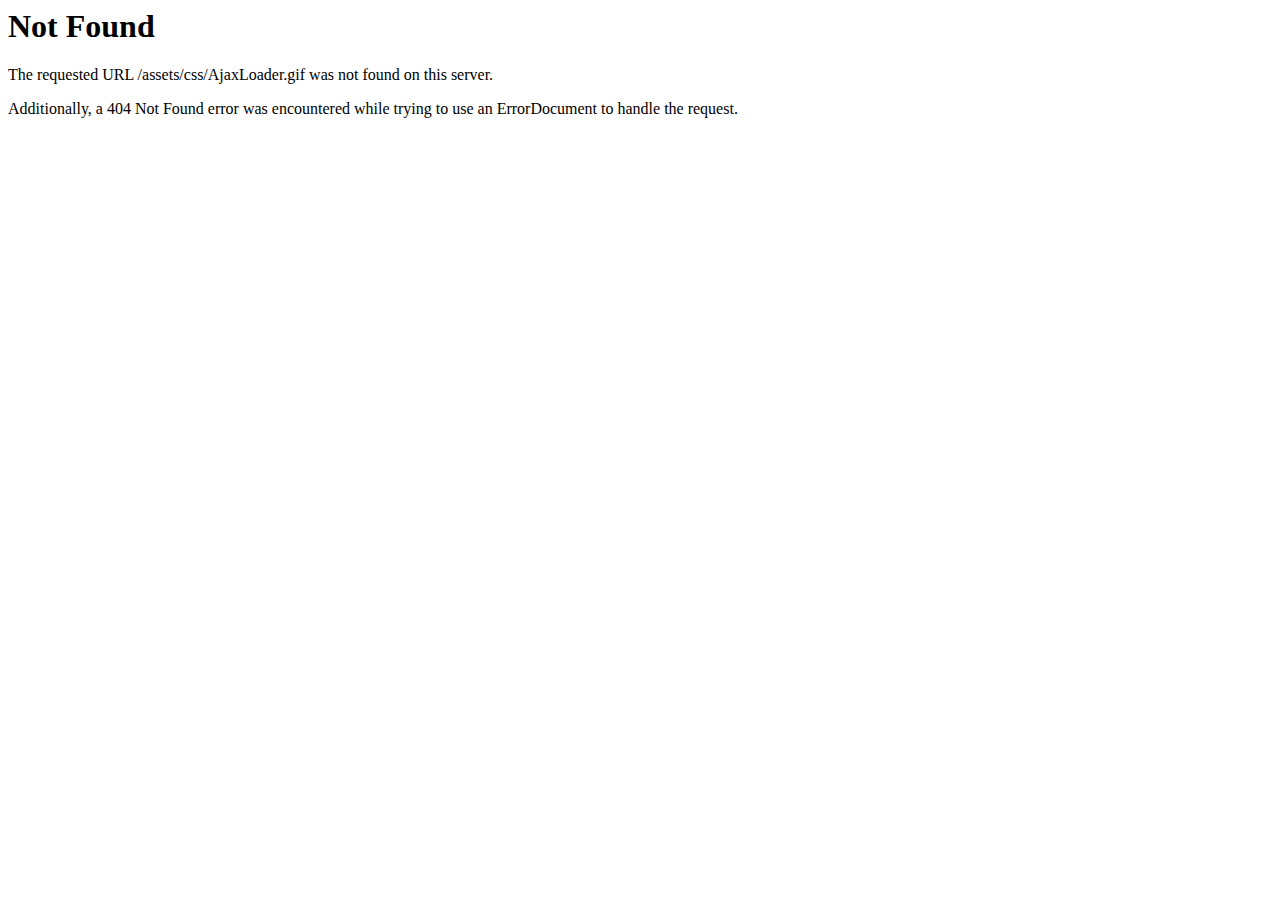
<file: assets/css/AjaxLoader.html>
<!DOCTYPE HTML PUBLIC "-//IETF//DTD HTML 2.0//EN">
<html><head>
<title>404 Not Found</title>
</head><body>
<h1>Not Found</h1>
<p>The requested URL /assets/css/AjaxLoader.gif was not found on this server.</p>
<p>Additionally, a 404 Not Found
error was encountered while trying to use an ErrorDocument to handle the request.</p>
</body></html>
</file>
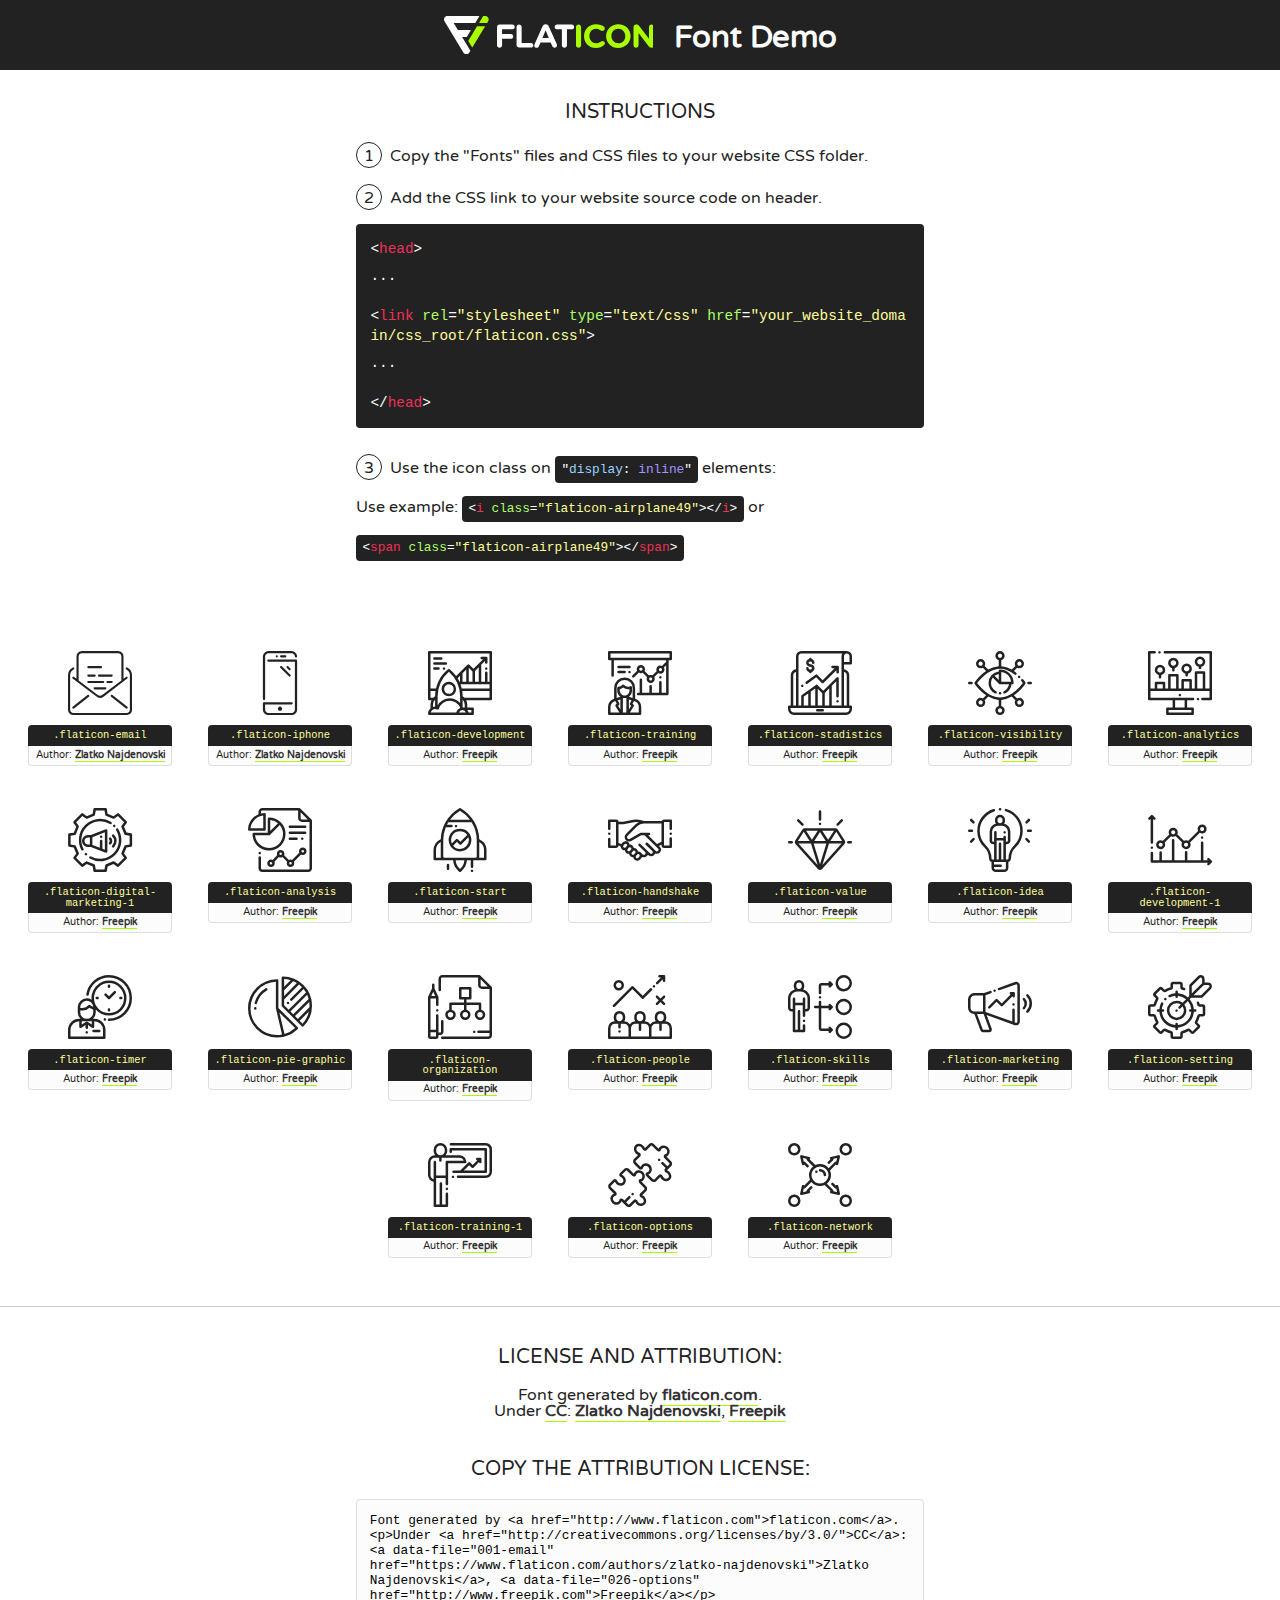
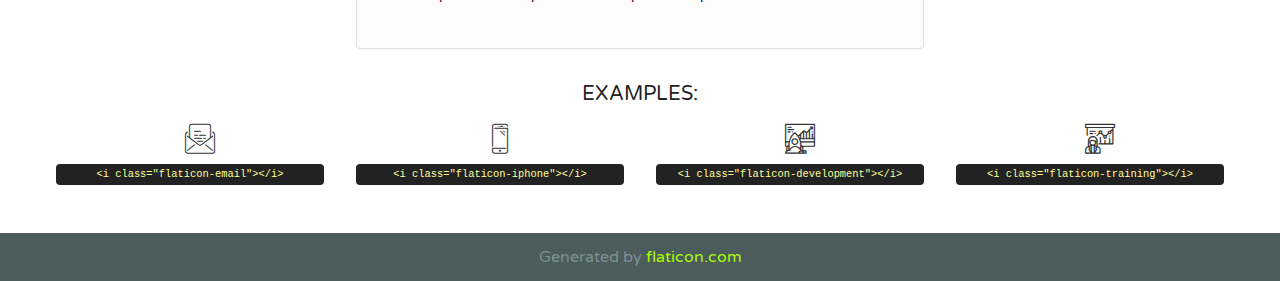
<file: assets/fonts/flaticon/flaticon.html>
<!DOCTYPE html>
<!--
  Flaticon icon font: Flaticon
  Creation date: 03/09/2018 10:16
-->
<html>
<!DOCTYPE html>
<html>

<head>
    <title>Flaticon WebFont</title>
    <link href="http://fonts.googleapis.com/css?family=Varela+Round" rel="stylesheet" type="text/css" />
    <link rel="stylesheet" type="text/css" href="flaticon.css">
    <meta charset="UTF-8">
    <style>
    html, body, div, span, applet, object, iframe,
    h1, h2, h3, h4, h5, h6, p, blockquote, pre,
    a, abbr, acronym, address, big, cite, code,
    del, dfn, em, img, ins, kbd, q, s, samp,
    small, strike, strong, sub, sup, tt, var,
    b, u, i, center,
    dl, dt, dd, ol, ul, li,
    fieldset, form, label, legend,
    table, caption, tbody, tfoot, thead, tr, th, td,
    article, aside, canvas, details, embed, 
    figure, figcaption, footer, header, hgroup, 
    menu, nav, output, ruby, section, summary,
    time, mark, audio, video {
        margin: 0;
        padding: 0;
        border: 0;
        font-size: 100%;
        font: inherit;
        vertical-align: baseline;
    }
    /* HTML5 display-role reset for older browsers */
    article, aside, details, figcaption, figure, 
    footer, header, hgroup, menu, nav, section {
        display: block;
    }
    body {
        line-height: 1;
    }
    ol, ul {
        list-style: none;
    }
    blockquote, q {
        quotes: none;
    }
    blockquote:before, blockquote:after,
    q:before, q:after {
        content: '';
        content: none;
    }
    table {
        border-collapse: collapse;
        border-spacing: 0;
    }
    body {
        font-family: 'Varela Round', Helvetica, Arial, sans-serif;
        font-size: 16px;
        color: #222;
    }
    a {
        color: #333;
        border-bottom: 1px solid #a9fd00;
        font-weight: bold;
        text-decoration: none;
    }
    * {
        -moz-box-sizing: border-box;
        -webkit-box-sizing: border-box;
        box-sizing: border-box;
        margin: 0;
        padding: 0;
    }
    [class^="flaticon-"]:before, [class*=" flaticon-"]:before, [class^="flaticon-"]:after, [class*=" flaticon-"]:after {
        font-family: Flaticon;
        font-size: 30px;
        font-style: normal;
        margin-left: 20px;
        color: #333;
    }
    .wrapper {
        max-width: 600px;
        margin: auto;
        padding: 0 1em;
    }
    .title {
        font-size: 1.25em;
        text-align: center;
        margin-bottom: 1em;
        text-transform: uppercase;
    }
    header {
        text-align: center;
        background-color: #222;
        color: #fff;
        padding: 1em;
    }
    header .logo {
        width: 210px;
        height: 38px;
        display: inline-block;
        vertical-align: middle;
        margin-right: 1em;
        border: none;
    }
    header strong {
        font-size: 1.95em;
        font-weight: bold;
        vertical-align: middle;
        margin-top: 5px;
        display: inline-block;
    }
    .demo {
        margin: 2em auto;
        line-height: 1.25em;
    }
    .demo ul li {
        margin-bottom: 1em;
    }
    .demo ul li .num {
        color: #222;
        border-radius: 20px;
        display: inline-block;
        width: 26px;
        padding: 3px;
        height: 26px;
        text-align: center;
        margin-right: 0.5em;
        border: 1px solid #222;
    }
    .demo ul li code {
        background-color: #222;
        border-radius: 4px;
        padding: 0.25em 0.5em;
        display: inline-block;
        color: #fff;
        font-family: Consolas,Monaco,Lucida Console,Liberation Mono,DejaVu Sans Mono,Bitstream Vera Sans Mono,Courier New, monospace;
        font-weight: lighter;
        margin-top: 1em;
        font-size: 0.8em;
        word-break: break-all;
    }
    .demo ul li code.big {
        padding: 1em;
        font-size: 0.9em;
    }
    .demo ul li code .red {
        color: #EF3159;
    }
    .demo ul li code .green {
        color: #ACFF65;
    }
    .demo ul li code .yellow {
        color: #FFFF99;
    }
    .demo ul li code .blue {
        color: #99D3FF;
    }
    .demo ul li code .purple {
        color: #A295FF;
    }
    .demo ul li code .dots {
        margin-top: 0.5em;
        display: block;
    }
    #glyphs {
        border-bottom: 1px solid #ccc;
        padding: 2em 0;
        text-align: center;
    }
    .glyph {
        display: inline-block;
        width: 9em;
        margin: 1em;
        text-align: center;
        vertical-align: top;
        background: #FFF;
    }
    .glyph .glyph-icon {
        padding: 10px;
        display: block;
        font-family:"Flaticon";
        font-size: 64px;
        line-height: 1;
    }
    .glyph .glyph-icon:before {
        font-size: 64px;
        color: #222;
        margin-left: 0;
    }
    .class-name {
        font-size: 0.65em;
        background-color: #222;
        color: #fff;
        border-radius: 4px 4px 0 0;
        padding: 0.5em;
        color: #FFFF99;
        font-family: Consolas,Monaco,Lucida Console,Liberation Mono,DejaVu Sans Mono,Bitstream Vera Sans Mono,Courier New, monospace;
    }
    .author-name {
        font-size: 0.6em;
        background-color: #fcfcfd;
        border: 1px solid #DEDEE4;
        border-top: 0;
        border-radius: 0 0 4px 4px;
        padding: 0.5em;
    }
    .class-name:last-child {
        font-size: 10px;
        color:#888;
    }
    .class-name:last-child a {
        font-size: 10px;
        color:#555;
    }
    .class-name:last-child a:hover {
        color:#a9fd00;
    }
    .glyph > input {
        display: block;
        width: 100px;
        margin: 5px auto;
        text-align: center;
        font-size: 12px;
        cursor: text;
    }
    .glyph > input.icon-input {
        font-family:"Flaticon";
        font-size: 16px;
        margin-bottom: 10px;
    }
    .attribution .title {
        margin-top: 2em;
    }
    .attribution textarea {
        background-color: #fcfcfd;
        padding: 1em;
        border: none;
        box-shadow: none;
        border: 1px solid #DEDEE4;
        border-radius: 4px;
        resize: none;
        width: 100%;
        height: 150px;
        font-size: 0.8em;
        font-family: Consolas,Monaco,Lucida Console,Liberation Mono,DejaVu Sans Mono,Bitstream Vera Sans Mono,Courier New, monospace;
        -webkit-appearance: none;
    }
    .iconsuse {
        margin: 2em auto;
        text-align: center;
        max-width: 1200px;
    }
    .iconsuse:after {
        content: '';
        display: table;
        clear: both;
    }
    .iconsuse .image {
        float: left;
        width: 25%;
        padding: 0 1em;
    }
    .iconsuse .image p {
        margin-bottom: 1em;
    }
    .iconsuse .image span {
        display: block;
        font-size: 0.65em;
        background-color: #222;
        color: #fff;
        border-radius: 4px;
        padding: 0.5em;
        color: #FFFF99;
        margin-top: 1em;
        font-family: Consolas,Monaco,Lucida Console,Liberation Mono,DejaVu Sans Mono,Bitstream Vera Sans Mono,Courier New, monospace;
    }
    #footer {
        text-align: center;
        background-color: #4C5B5C;
        color: #7c9192;
        padding: 1em;
    }
    #footer a {
        border: none;
        color: #a9fd00;
        font-weight: normal;
    }
    @media (max-width: 960px) {
        .iconsuse .image {
            width: 50%;
        }
    }
    @media (max-width: 560px) {
        .iconsuse .image {
            width: 100%;
        }
    }
    </style>
</head>

<body class="characters-off">

    <header>
        <a href="http://www.flaticon.com" target="_blank" class="logo">
            <svg version="1.1" xmlns="http://www.w3.org/2000/svg" xmlns:xlink="http://www.w3.org/1999/xlink" xmlns:a="http://ns.adobe.com/AdobeSVGViewerExtensions/3.0/" viewBox="0 0 560.875 102.036" enable-background="new 0 0 560.875 102.036" xml:space="preserve">
                <defs>
                </defs>
                <g>
                    <g class="letters">
                        <path fill="#ffffff" d="M141.596,29.675c0-3.777,2.985-6.767,6.764-6.767h34.438c3.426,0,6.15,2.728,6.15,6.15
                        c0,3.43-2.724,6.149-6.15,6.149h-27.674v13.091h23.719c3.429,0,6.151,2.724,6.151,6.15c0,3.43-2.723,6.149-6.151,6.149h-23.719
                        v17.574c0,3.773-2.986,6.761-6.764,6.761c-3.779,0-6.764-2.989-6.764-6.761V29.675z"></path>
                        <path fill="#ffffff" d="M193.844,29.149c0-3.781,2.985-6.767,6.764-6.767c3.776,0,6.763,2.985,6.763,6.767v42.957h25.039
                        c3.426,0,6.149,2.726,6.149,6.153c0,3.425-2.723,6.15-6.149,6.15h-31.802c-3.779,0-6.764-2.986-6.764-6.768V29.149z"></path>
                        <path fill="#ffffff" d="M241.891,75.71l21.438-48.407c1.492-3.341,4.215-5.357,7.906-5.357h0.792
                        c3.686,0,6.323,2.017,7.815,5.357l21.439,48.407c0.436,0.967,0.701,1.845,0.701,2.723c0,3.602-2.809,6.501-6.414,6.501
                        c-3.161,0-5.269-1.845-6.499-4.655l-4.132-9.661h-27.059l-4.301,10.102c-1.144,2.631-3.426,4.214-6.237,4.214
                        c-3.517,0-6.24-2.81-6.24-6.325C241.1,77.64,241.451,76.677,241.891,75.71z M279.932,58.666l-8.521-20.297l-8.526,20.297H279.932
                        z"></path>
                        <path fill="#ffffff" d="M314.864,35.387H301.86c-3.429,0-6.239-2.813-6.239-6.238c0-3.429,2.811-6.24,6.239-6.24h39.533
                        c3.426,0,6.237,2.811,6.237,6.24c0,3.425-2.811,6.238-6.237,6.238h-13.001v42.785c0,3.773-2.99,6.761-6.764,6.761
                        c-3.779,0-6.764-2.989-6.764-6.761V35.387z"></path>
                        <path fill="#A9FD00" d="M352.615,29.149c0-3.781,2.985-6.767,6.767-6.767c3.774,0,6.761,2.985,6.761,6.767v49.024
                        c0,3.773-2.987,6.761-6.761,6.761c-3.781,0-6.767-2.989-6.767-6.761V29.149z"></path>
                        <path fill="#A9FD00" d="M374.132,53.836v-0.179c0-17.481,13.178-31.801,32.065-31.801c9.22,0,15.459,2.458,20.557,6.238
                        c1.402,1.054,2.637,2.985,2.637,5.357c0,3.692-2.985,6.59-6.681,6.59c-1.845,0-3.071-0.702-4.044-1.319
                        c-3.776-2.813-7.729-4.393-12.562-4.393c-10.364,0-17.831,8.611-17.831,19.154v0.173c0,10.542,7.291,19.329,17.831,19.329
                        c5.715,0,9.492-1.756,13.359-4.834c1.049-0.874,2.458-1.491,4.039-1.491c3.429,0,6.325,2.813,6.325,6.236
                        c0,2.106-1.056,3.78-2.282,4.834c-5.539,4.834-12.036,7.733-21.878,7.733C387.572,85.464,374.132,71.493,374.132,53.836z"></path>
                        <path fill="#A9FD00" d="M433.009,53.836v-0.179c0-17.481,13.79-31.801,32.766-31.801c18.981,0,32.592,14.143,32.592,31.628v0.173
                        c0,17.483-13.785,31.807-32.769,31.807C446.625,85.464,433.009,71.32,433.009,53.836z M484.224,53.836v-0.179
                        c0-10.539-7.725-19.326-18.626-19.326c-10.893,0-18.449,8.611-18.449,19.154v0.173c0,10.542,7.73,19.329,18.626,19.329
                        C476.676,72.986,484.224,64.378,484.224,53.836z"></path>
                        <path fill="#A9FD00" d="M506.233,29.321c0-3.774,2.99-6.763,6.767-6.763h1.401c3.252,0,5.183,1.583,7.029,3.953l26.093,34.265
                        V29.059c0-3.692,2.99-6.677,6.681-6.677c3.683,0,6.671,2.985,6.671,6.677v48.934c0,3.78-2.987,6.765-6.764,6.765h-0.436
                        c-3.257,0-5.188-1.581-7.034-3.953l-27.056-35.492v32.944c0,3.687-2.985,6.676-6.678,6.676c-3.683,0-6.673-2.989-6.673-6.676
                        V29.321z"></path>
                    </g>
                    <g class="insignia">
                        <path fill="#ffffff" d="M48.372,56.137h12.517l11.156-18.537H37.186L25.688,18.539h57.825L94.668,0H9.271
                        C5.925,0,2.842,1.801,1.198,4.716c-1.644,2.907-1.593,6.482,0.134,9.343l50.38,83.501c1.678,2.781,4.689,4.476,7.938,4.476
                        c3.246,0,6.257-1.695,7.935-4.476l2.898-4.804L48.372,56.137z"></path>
                        <g class="i">
                            <path fill="#A9FD00" d="M93.575,18.539h0.031v0.004l21.652,0.004l2.705-4.488c1.727-2.861,1.778-6.436,0.133-9.343
                            C116.454,1.801,113.371,0,110.026,0h-5.294L93.575,18.539z"></path>
                            <polygon fill="#A9FD00" points="88.291,27.356 64.725,66.486 75.519,84.404 109.942,27.356"></polygon>
                        </g>
                    </g>
                </g>
            </svg>
        </a>
        <strong>Font Demo</strong>
    </header>


    <section class="demo wrapper">

        <p class="title">Instructions</p>

        <ul>
            <li>
                <span class="num">1</span>Copy the "Fonts" files and CSS files to your website CSS folder.
            </li>
            <li>
                <span class="num">2</span>Add the CSS link to your website source code on header.
                <code class="big">
                    &lt;<span class="red">head</span>&gt;
                    <br/><span class="dots">...</span>
                    <br/>&lt;<span class="red">link</span> <span class="green">rel</span>=<span class="yellow">"stylesheet"</span> <span class="green">type</span>=<span class="yellow">"text/css"</span> <span class="green">href</span>=<span class="yellow">"your_website_domain/css_root/flaticon.css"</span>&gt;
                    <br/><span class="dots">...</span>
                    <br/>&lt;/<span class="red">head</span>&gt;
                </code>
            </li>

            <li>
                <p>
                    <span class="num">3</span>Use the icon class on <code>"<span class="blue">display</span>:<span class="purple"> inline</span>"</code> elements:
                    <br />
                    Use example: <code>&lt;<span class="red">i</span> <span class="green">class</span>=<span class="yellow">&quot;flaticon-airplane49&quot;</span>&gt;&lt;/<span class="red">i</span>&gt;</code> or <code>&lt;<span class="red">span</span> <span class="green">class</span>=<span class="yellow">&quot;flaticon-airplane49&quot;</span>&gt;&lt;/<span class="red">span</span>&gt;</code>
            </li>
        </ul>

    </section>




   <section id="glyphs">          
    
      
        <div class="glyph"><div class="glyph-icon flaticon-email"></div>
            <div class="class-name">.flaticon-email</div>
            <div class="author-name">Author: <a data-file="001-email" href="https://www.flaticon.com/authors/zlatko-najdenovski">Zlatko Najdenovski</a> </div> 
        </div>        
        
        <div class="glyph"><div class="glyph-icon flaticon-iphone"></div>
            <div class="class-name">.flaticon-iphone</div>
            <div class="author-name">Author: <a data-file="002-iphone" href="https://www.flaticon.com/authors/zlatko-najdenovski">Zlatko Najdenovski</a> </div> 
        </div>        
        
        <div class="glyph"><div class="glyph-icon flaticon-development"></div>
            <div class="class-name">.flaticon-development</div>
            <div class="author-name">Author: <a data-file="006-development" href="http://www.freepik.com">Freepik</a> </div> 
        </div>        
        
        <div class="glyph"><div class="glyph-icon flaticon-training"></div>
            <div class="class-name">.flaticon-training</div>
            <div class="author-name">Author: <a data-file="007-training" href="http://www.freepik.com">Freepik</a> </div> 
        </div>        
        
        <div class="glyph"><div class="glyph-icon flaticon-stadistics"></div>
            <div class="class-name">.flaticon-stadistics</div>
            <div class="author-name">Author: <a data-file="008-stadistics" href="http://www.freepik.com">Freepik</a> </div> 
        </div>        
        
        <div class="glyph"><div class="glyph-icon flaticon-visibility"></div>
            <div class="class-name">.flaticon-visibility</div>
            <div class="author-name">Author: <a data-file="009-visibility" href="http://www.freepik.com">Freepik</a> </div> 
        </div>        
        
        <div class="glyph"><div class="glyph-icon flaticon-analytics"></div>
            <div class="class-name">.flaticon-analytics</div>
            <div class="author-name">Author: <a data-file="010-analytics" href="http://www.freepik.com">Freepik</a> </div> 
        </div>        
        
        <div class="glyph"><div class="glyph-icon flaticon-digital-marketing-1"></div>
            <div class="class-name">.flaticon-digital-marketing-1</div>
            <div class="author-name">Author: <a data-file="011-digital-marketing-1" href="http://www.freepik.com">Freepik</a> </div> 
        </div>        
        
        <div class="glyph"><div class="glyph-icon flaticon-analysis"></div>
            <div class="class-name">.flaticon-analysis</div>
            <div class="author-name">Author: <a data-file="012-analysis" href="http://www.freepik.com">Freepik</a> </div> 
        </div>        
        
        <div class="glyph"><div class="glyph-icon flaticon-start"></div>
            <div class="class-name">.flaticon-start</div>
            <div class="author-name">Author: <a data-file="013-start" href="http://www.freepik.com">Freepik</a> </div> 
        </div>        
        
        <div class="glyph"><div class="glyph-icon flaticon-handshake"></div>
            <div class="class-name">.flaticon-handshake</div>
            <div class="author-name">Author: <a data-file="014-handshake" href="http://www.freepik.com">Freepik</a> </div> 
        </div>        
        
        <div class="glyph"><div class="glyph-icon flaticon-value"></div>
            <div class="class-name">.flaticon-value</div>
            <div class="author-name">Author: <a data-file="015-value" href="http://www.freepik.com">Freepik</a> </div> 
        </div>        
        
        <div class="glyph"><div class="glyph-icon flaticon-idea"></div>
            <div class="class-name">.flaticon-idea</div>
            <div class="author-name">Author: <a data-file="016-idea" href="http://www.freepik.com">Freepik</a> </div> 
        </div>        
        
        <div class="glyph"><div class="glyph-icon flaticon-development-1"></div>
            <div class="class-name">.flaticon-development-1</div>
            <div class="author-name">Author: <a data-file="017-development-1" href="http://www.freepik.com">Freepik</a> </div> 
        </div>        
        
        <div class="glyph"><div class="glyph-icon flaticon-timer"></div>
            <div class="class-name">.flaticon-timer</div>
            <div class="author-name">Author: <a data-file="018-timer" href="http://www.freepik.com">Freepik</a> </div> 
        </div>        
        
        <div class="glyph"><div class="glyph-icon flaticon-pie-graphic"></div>
            <div class="class-name">.flaticon-pie-graphic</div>
            <div class="author-name">Author: <a data-file="019-pie-graphic" href="http://www.freepik.com">Freepik</a> </div> 
        </div>        
        
        <div class="glyph"><div class="glyph-icon flaticon-organization"></div>
            <div class="class-name">.flaticon-organization</div>
            <div class="author-name">Author: <a data-file="020-organization" href="http://www.freepik.com">Freepik</a> </div> 
        </div>        
        
        <div class="glyph"><div class="glyph-icon flaticon-people"></div>
            <div class="class-name">.flaticon-people</div>
            <div class="author-name">Author: <a data-file="021-people" href="http://www.freepik.com">Freepik</a> </div> 
        </div>        
        
        <div class="glyph"><div class="glyph-icon flaticon-skills"></div>
            <div class="class-name">.flaticon-skills</div>
            <div class="author-name">Author: <a data-file="022-skills" href="http://www.freepik.com">Freepik</a> </div> 
        </div>        
        
        <div class="glyph"><div class="glyph-icon flaticon-marketing"></div>
            <div class="class-name">.flaticon-marketing</div>
            <div class="author-name">Author: <a data-file="023-marketing" href="http://www.freepik.com">Freepik</a> </div> 
        </div>        
        
        <div class="glyph"><div class="glyph-icon flaticon-setting"></div>
            <div class="class-name">.flaticon-setting</div>
            <div class="author-name">Author: <a data-file="024-setting" href="http://www.freepik.com">Freepik</a> </div> 
        </div>        
        
        <div class="glyph"><div class="glyph-icon flaticon-training-1"></div>
            <div class="class-name">.flaticon-training-1</div>
            <div class="author-name">Author: <a data-file="025-training-1" href="http://www.freepik.com">Freepik</a> </div> 
        </div>        
        
        <div class="glyph"><div class="glyph-icon flaticon-options"></div>
            <div class="class-name">.flaticon-options</div>
            <div class="author-name">Author: <a data-file="026-options" href="http://www.freepik.com">Freepik</a> </div> 
        </div>        
        
        <div class="glyph"><div class="glyph-icon flaticon-network"></div>
            <div class="class-name">.flaticon-network</div>
            <div class="author-name">Author: <a data-file="027-network" href="http://www.freepik.com">Freepik</a> </div> 
        </div>        
        

    </section>



    <section class="attribution wrapper"   style="text-align:center;">

      <div class="title">License and attribution:</div><div class="attrDiv">Font generated by <a href="http://www.flaticon.com">flaticon.com</a>. <div><p>Under <a href="http://creativecommons.org/licenses/by/3.0/">CC</a>: <a data-file="001-email" href="https://www.flaticon.com/authors/zlatko-najdenovski">Zlatko Najdenovski</a>, <a data-file="026-options" href="http://www.freepik.com">Freepik</a></p>  </div>
      </div>
      <div class="title">Copy the Attribution License:</div>

    <textarea onclick="this.focus();this.select();">Font generated by &lt;a href=&quot;http://www.flaticon.com&quot;&gt;flaticon.com&lt;/a&gt;. <p>Under <a href="http://creativecommons.org/licenses/by/3.0/">CC</a>: <a data-file="001-email" href="https://www.flaticon.com/authors/zlatko-najdenovski">Zlatko Najdenovski</a>, <a data-file="026-options" href="http://www.freepik.com">Freepik</a></p>  
     </textarea>

    </section>

    <section class="iconsuse">

          <div class="title">Examples:</div>            
             
            <div class="image">
                <p>
                    <i class="glyph-icon flaticon-email"></i> 
                    <span>&lt;i class=&quot;flaticon-email&quot;&gt;&lt;/i&gt;</span>
                </p>
            </div>
            
            <div class="image">
                <p>
                    <i class="glyph-icon flaticon-iphone"></i> 
                    <span>&lt;i class=&quot;flaticon-iphone&quot;&gt;&lt;/i&gt;</span>
                </p>
            </div>
            
            <div class="image">
                <p>
                    <i class="glyph-icon flaticon-development"></i> 
                    <span>&lt;i class=&quot;flaticon-development&quot;&gt;&lt;/i&gt;</span>
                </p>
            </div>
            
            <div class="image">
                <p>
                    <i class="glyph-icon flaticon-training"></i> 
                    <span>&lt;i class=&quot;flaticon-training&quot;&gt;&lt;/i&gt;</span>
                </p>
            </div>
                       
        </div>
                            
    </section>

<div id="footer">
    <div>Generated by <a href="http://www.flaticon.com">flaticon.com</a>
    </div>
</div>



</body>
</html>
</file>
<file: assets/fonts/flaticon/flaticon.css>
/*
  	Flaticon icon font: Flaticon
  	Creation date: 03/09/2018 10:16
  	*/

@font-face {
  font-family: "Flaticon";
  src: url("./Flaticon.eot");
  src: url("./Flaticon.eot?#iefix") format("embedded-opentype"),
       url("./Flaticon.woff") format("woff"),
       url("./Flaticon.ttf") format("truetype"),
       url("./Flaticon.svg#Flaticon") format("svg");
  font-weight: normal;
  font-style: normal;
}

@media screen and (-webkit-min-device-pixel-ratio:0) {
  @font-face {
    font-family: "Flaticon";
    src: url("./Flaticon.svg#Flaticon") format("svg");
  }
}

[class^="flaticon-"]:before, [class*=" flaticon-"]:before,
[class^="flaticon-"]:after, [class*=" flaticon-"]:after {   
  font-family: Flaticon;
    font-style: normal;
}

.flaticon-email:before { content: "\f100"; }
.flaticon-iphone:before { content: "\f101"; }
.flaticon-development:before { content: "\f102"; }
.flaticon-training:before { content: "\f103"; }
.flaticon-stadistics:before { content: "\f104"; }
.flaticon-visibility:before { content: "\f105"; }
.flaticon-analytics:before { content: "\f106"; }
.flaticon-digital-marketing-1:before { content: "\f107"; }
.flaticon-analysis:before { content: "\f108"; }
.flaticon-start:before { content: "\f109"; }
.flaticon-handshake:before { content: "\f10a"; }
.flaticon-value:before { content: "\f10b"; }
.flaticon-idea:before { content: "\f10c"; }
.flaticon-development-1:before { content: "\f10d"; }
.flaticon-timer:before { content: "\f10e"; }
.flaticon-pie-graphic:before { content: "\f10f"; }
.flaticon-organization:before { content: "\f110"; }
.flaticon-people:before { content: "\f111"; }
.flaticon-skills:before { content: "\f112"; }
.flaticon-marketing:before { content: "\f113"; }
.flaticon-setting:before { content: "\f114"; }
.flaticon-training-1:before { content: "\f115"; }
.flaticon-options:before { content: "\f116"; }
.flaticon-network:before { content: "\f117"; }
</file>
<file: assets/css/icofont.css>
/**
 * @package IcoFont by ThemeHunt - https://themehunt.com
 * @version 1.0.0 Beta
 * @author IcoFont http://icofont.com
 * @copyright Copyright (c) 2018 IcoFont
 * @license - http://icofont.com/license/
*/

@font-face {
    font-family: 'icofont';
    src: url('../fonts/icofont.eot?v=1.0.0-beta');
    src: url('../fonts/icofont.eot?v=1.0.0-beta#iefix') format('embedded-opentype'),
    url('../fonts/icofont.ttf?v=1.0.0-beta') format('truetype'),
    url('../fonts/icofont.woff?v=1.0.0-beta') format('woff'),
    url('../fonts/icofont.svg?v=1.0.0-beta#icofont') format('svg');
    font-weight: normal;
    font-style: normal;
}

.icofont {
    font-family: 'IcoFont' !important;
    speak: none;
    font-style: normal;
    font-weight: normal;
    font-variant: normal;
    text-transform: none;
    line-height: 1;

    /* Better Font Rendering =========== */
    -webkit-font-smoothing: antialiased;
    -moz-osx-font-smoothing: grayscale;
}

.icofont-angry-monster:before {
	content: "\e901";
}
.icofont-bathtub:before {
	content: "\e902";
}
.icofont-bird-wings:before {
	content: "\e903";
}
.icofont-bow:before {
	content: "\e904";
}
.icofont-brain-alt:before {
	content: "\e905";
}
.icofont-butterfly-alt:before {
	content: "\e906";
}
.icofont-castle:before {
	content: "\e907";
}
.icofont-circuit:before {
	content: "\e908";
}
.icofont-dart:before {
	content: "\e909";
}
.icofont-dice-alt:before {
	content: "\e90a";
}
.icofont-disability-race:before {
	content: "\e90b";
}
.icofont-diving-goggle:before {
	content: "\e90c";
}
.icofont-fire-alt:before {
	content: "\e90d";
}
.icofont-flame-torch:before {
	content: "\e90e";
}
.icofont-flora-flower:before {
	content: "\e90f";
}
.icofont-flora:before {
	content: "\e910";
}
.icofont-gift-box:before {
	content: "\e911";
}
.icofont-halloween-pumpkin:before {
	content: "\e912";
}
.icofont-hand-power:before {
	content: "\e913";
}
.icofont-hand-thunder:before {
	content: "\e914";
}
.icofont-king-crown:before {
	content: "\e915";
}
.icofont-king-monster:before {
	content: "\e916";
}
.icofont-love:before {
	content: "\e917";
}
.icofont-magician-hat:before {
	content: "\e918";
}
.icofont-native-american:before {
	content: "\e919";
}
.icofont-open-eye:before {
	content: "\e91a";
}
.icofont-owl-look:before {
	content: "\e91b";
}
.icofont-phoenix:before {
	content: "\e91c";
}
.icofont-queen-crown:before {
	content: "\e91d";
}
.icofont-robot-face:before {
	content: "\e91e";
}
.icofont-sand-clock:before {
	content: "\e91f";
}
.icofont-shield-alt:before {
	content: "\e920";
}
.icofont-ship-wheel:before {
	content: "\e921";
}
.icofont-skull-danger:before {
	content: "\e922";
}
.icofont-skull-face:before {
	content: "\e923";
}
.icofont-snail:before {
	content: "\e924";
}
.icofont-snow-alt:before {
	content: "\e925";
}
.icofont-snow-flake:before {
	content: "\e926";
}
.icofont-snowmobile:before {
	content: "\e927";
}
.icofont-space-shuttle:before {
	content: "\e928";
}
.icofont-star-shape:before {
	content: "\e929";
}
.icofont-swirl:before {
	content: "\e92a";
}
.icofont-tattoo-wing:before {
	content: "\e92b";
}
.icofont-throne:before {
	content: "\e92c";
}
.icofont-touch:before {
	content: "\e92d";
}
.icofont-tree-alt:before {
	content: "\e92e";
}
.icofont-triangle:before {
	content: "\e92f";
}
.icofont-unity-hand:before {
	content: "\e930";
}
.icofont-weed:before {
	content: "\e931";
}
.icofont-woman-bird:before {
	content: "\e932";
}
.icofont-animal-bat:before {
	content: "\e933";
}
.icofont-animal-bear-tracks:before {
	content: "\e934";
}
.icofont-animal-bear:before {
	content: "\e935";
}
.icofont-animal-bird-alt:before {
	content: "\e936";
}
.icofont-animal-bird:before {
	content: "\e937";
}
.icofont-animal-bone:before {
	content: "\e938";
}
.icofont-animal-bull:before {
	content: "\e939";
}
.icofont-animal-camel-alt:before {
	content: "\e93a";
}
.icofont-animal-camel-head:before {
	content: "\e93b";
}
.icofont-animal-camel:before {
	content: "\e93c";
}
.icofont-animal-cat-alt-1:before {
	content: "\e93d";
}
.icofont-animal-cat-alt-2:before {
	content: "\e93e";
}
.icofont-animal-cat-alt-3:before {
	content: "\e93f";
}
.icofont-animal-cat-alt-4:before {
	content: "\e940";
}
.icofont-animal-cat-with-dog:before {
	content: "\e941";
}
.icofont-animal-cat:before {
	content: "\e942";
}
.icofont-animal-cow-head:before {
	content: "\e943";
}
.icofont-animal-cow:before {
	content: "\e944";
}
.icofont-animal-crab:before {
	content: "\e945";
}
.icofont-animal-crocodile:before {
	content: "\e946";
}
.icofont-animal-deer-head:before {
	content: "\e947";
}
.icofont-animal-dog-alt:before {
	content: "\e948";
}
.icofont-animal-dog-barking:before {
	content: "\e949";
}
.icofont-animal-dog:before {
	content: "\e94a";
}
.icofont-animal-dolphin:before {
	content: "\e94b";
}
.icofont-animal-duck-tracks:before {
	content: "\e94c";
}
.icofont-animal-eagle-head:before {
	content: "\e94d";
}
.icofont-animal-eaten-fish:before {
	content: "\e94e";
}
.icofont-animal-elephant-alt:before {
	content: "\e94f";
}
.icofont-animal-elephant-head-alt:before {
	content: "\e950";
}
.icofont-animal-elephant-head:before {
	content: "\e951";
}
.icofont-animal-elephant:before {
	content: "\e952";
}
.icofont-animal-elk:before {
	content: "\e953";
}
.icofont-animal-fish-alt-1:before {
	content: "\e954";
}
.icofont-animal-fish-alt-2:before {
	content: "\e955";
}
.icofont-animal-fish-alt-3:before {
	content: "\e956";
}
.icofont-animal-fish-alt-4:before {
	content: "\e957";
}
.icofont-animal-fish:before {
	content: "\e958";
}
.icofont-animal-fox-alt:before {
	content: "\e959";
}
.icofont-animal-fox:before {
	content: "\e95a";
}
.icofont-animal-frog-tracks:before {
	content: "\e95b";
}
.icofont-animal-frog:before {
	content: "\e95c";
}
.icofont-animal-froggy:before {
	content: "\e95d";
}
.icofont-animal-giraffe-alt:before {
	content: "\e95e";
}
.icofont-animal-giraffe:before {
	content: "\e95f";
}
.icofont-animal-goat-head-alt-1:before {
	content: "\e960";
}
.icofont-animal-goat-head-alt-2:before {
	content: "\e961";
}
.icofont-animal-goat-head:before {
	content: "\e962";
}
.icofont-animal-gorilla:before {
	content: "\e963";
}
.icofont-animal-hen-tracks:before {
	content: "\e964";
}
.icofont-animal-horse-head-alt-1:before {
	content: "\e965";
}
.icofont-animal-horse-head-alt-2:before {
	content: "\e966";
}
.icofont-animal-horse-head:before {
	content: "\e967";
}
.icofont-animal-horse-tracks:before {
	content: "\e968";
}
.icofont-animal-jellyfish:before {
	content: "\e969";
}
.icofont-animal-kangaroo:before {
	content: "\e96a";
}
.icofont-animal-lemur:before {
	content: "\e96b";
}
.icofont-animal-lion-alt:before {
	content: "\e96c";
}
.icofont-animal-lion-head-alt:before {
	content: "\e96d";
}
.icofont-animal-lion-head:before {
	content: "\e96e";
}
.icofont-animal-lion:before {
	content: "\e96f";
}
.icofont-animal-monkey-alt-1:before {
	content: "\e970";
}
.icofont-animal-monkey-alt-2:before {
	content: "\e971";
}
.icofont-animal-monkey-alt-3:before {
	content: "\e972";
}
.icofont-animal-monkey:before {
	content: "\e973";
}
.icofont-animal-octopus-alt:before {
	content: "\e974";
}
.icofont-animal-octopus:before {
	content: "\e975";
}
.icofont-animal-owl:before {
	content: "\e976";
}
.icofont-animal-panda-alt:before {
	content: "\e977";
}
.icofont-animal-panda:before {
	content: "\e978";
}
.icofont-animal-panther:before {
	content: "\e979";
}
.icofont-animal-parrot-lip:before {
	content: "\e97a";
}
.icofont-animal-parrot:before {
	content: "\e97b";
}
.icofont-animal-paw:before {
	content: "\e97c";
}
.icofont-animal-pelican:before {
	content: "\e97d";
}
.icofont-animal-penguin:before {
	content: "\e97e";
}
.icofont-animal-pig-alt:before {
	content: "\e97f";
}
.icofont-animal-pig:before {
	content: "\e980";
}
.icofont-animal-pigeon-alt:before {
	content: "\e981";
}
.icofont-animal-pigeon:before {
	content: "\e982";
}
.icofont-animal-pigeons:before {
	content: "\e983";
}
.icofont-animal-rabbit-running:before {
	content: "\e984";
}
.icofont-animal-rat-alt:before {
	content: "\e985";
}
.icofont-animal-rhino-head:before {
	content: "\e986";
}
.icofont-animal-rhino:before {
	content: "\e987";
}
.icofont-animal-rooster:before {
	content: "\e988";
}
.icofont-animal-seahorse:before {
	content: "\e989";
}
.icofont-animal-seal:before {
	content: "\e98a";
}
.icofont-animal-shrimp:before {
	content: "\e98b";
}
.icofont-animal-snail-alt-1:before {
	content: "\e98c";
}
.icofont-animal-snail-alt-2:before {
	content: "\e98d";
}
.icofont-animal-snail:before {
	content: "\e98e";
}
.icofont-animal-snake:before {
	content: "\e98f";
}
.icofont-animal-squid:before {
	content: "\e990";
}
.icofont-animal-squirrel:before {
	content: "\e991";
}
.icofont-animal-tiger-alt:before {
	content: "\e992";
}
.icofont-animal-tiger:before {
	content: "\e993";
}
.icofont-animal-turtle:before {
	content: "\e994";
}
.icofont-animal-whale:before {
	content: "\e995";
}
.icofont-animal-woodpecker:before {
	content: "\e996";
}
.icofont-animal-zebra:before {
	content: "\e997";
}
.icofont-brand-acer:before {
	content: "\e998";
}
.icofont-brand-adidas:before {
	content: "\e999";
}
.icofont-brand-adobe:before {
	content: "\e99a";
}
.icofont-brand-air-new-zealand:before {
	content: "\e99b";
}
.icofont-brand-airbnb:before {
	content: "\e99c";
}
.icofont-brand-aircell:before {
	content: "\e99d";
}
.icofont-brand-airtel:before {
	content: "\e99e";
}
.icofont-brand-alcatel:before {
	content: "\e99f";
}
.icofont-brand-alibaba:before {
	content: "\e9a0";
}
.icofont-brand-aliexpress:before {
	content: "\e9a1";
}
.icofont-brand-alipay:before {
	content: "\e9a2";
}
.icofont-brand-amazon:before {
	content: "\e9a3";
}
.icofont-brand-amd:before {
	content: "\e9a4";
}
.icofont-brand-american-airlines:before {
	content: "\e9a5";
}
.icofont-brand-android-robot:before {
	content: "\e9a6";
}
.icofont-brand-android:before {
	content: "\e9a7";
}
.icofont-brand-aol:before {
	content: "\e9a8";
}
.icofont-brand-apple:before {
	content: "\e9a9";
}
.icofont-brand-appstore:before {
	content: "\e9aa";
}
.icofont-brand-asus:before {
	content: "\e9ab";
}
.icofont-brand-ati:before {
	content: "\e9ac";
}
.icofont-brand-att:before {
	content: "\e9ad";
}
.icofont-brand-audi:before {
	content: "\e9ae";
}
.icofont-brand-axiata:before {
	content: "\e9af";
}
.icofont-brand-bada:before {
	content: "\e9b0";
}
.icofont-brand-bbc:before {
	content: "\e9b1";
}
.icofont-brand-bing:before {
	content: "\e9b2";
}
.icofont-brand-blackberry:before {
	content: "\e9b3";
}
.icofont-brand-bmw:before {
	content: "\e9b4";
}
.icofont-brand-box:before {
	content: "\e9b5";
}
.icofont-brand-burger-king:before {
	content: "\e9b6";
}
.icofont-brand-business-insider:before {
	content: "\e9b7";
}
.icofont-brand-buzzfeed:before {
	content: "\e9b8";
}
.icofont-brand-cannon:before {
	content: "\e9b9";
}
.icofont-brand-casio:before {
	content: "\e9ba";
}
.icofont-brand-china-mobile:before {
	content: "\e9bb";
}
.icofont-brand-china-telecom:before {
	content: "\e9bc";
}
.icofont-brand-china-unicom:before {
	content: "\e9bd";
}
.icofont-brand-cisco:before {
	content: "\e9be";
}
.icofont-brand-citibank:before {
	content: "\e9bf";
}
.icofont-brand-cnet:before {
	content: "\e9c0";
}
.icofont-brand-cnn:before {
	content: "\e9c1";
}
.icofont-brand-cocal-cola:before {
	content: "\e9c2";
}
.icofont-brand-compaq:before {
	content: "\e9c3";
}
.icofont-brand-copy:before {
	content: "\e9c4";
}
.icofont-brand-debian:before {
	content: "\e9c5";
}
.icofont-brand-delicious:before {
	content: "\e9c6";
}
.icofont-brand-dell:before {
	content: "\e9c7";
}
.icofont-brand-designbump:before {
	content: "\e9c8";
}
.icofont-brand-designfloat:before {
	content: "\e9c9";
}
.icofont-brand-disney:before {
	content: "\e9ca";
}
.icofont-brand-dodge:before {
	content: "\e9cb";
}
.icofont-brand-dove:before {
	content: "\e9cc";
}
.icofont-brand-ebay:before {
	content: "\e9cd";
}
.icofont-brand-eleven:before {
	content: "\e9ce";
}
.icofont-brand-emirates:before {
	content: "\e9cf";
}
.icofont-brand-espn:before {
	content: "\e9d0";
}
.icofont-brand-etihad-airways:before {
	content: "\e9d1";
}
.icofont-brand-etisalat:before {
	content: "\e9d2";
}
.icofont-brand-etsy:before {
	content: "\e9d3";
}
.icofont-brand-facebook:before {
	content: "\e9d4";
}
.icofont-brand-fastrack:before {
	content: "\e9d5";
}
.icofont-brand-fedex:before {
	content: "\e9d6";
}
.icofont-brand-ferrari:before {
	content: "\e9d7";
}
.icofont-brand-fitbit:before {
	content: "\e9d8";
}
.icofont-brand-flikr:before {
	content: "\e9d9";
}
.icofont-brand-forbes:before {
	content: "\e9da";
}
.icofont-brand-foursquare:before {
	content: "\e9db";
}
.icofont-brand-fox:before {
	content: "\e9dc";
}
.icofont-brand-foxconn:before {
	content: "\e9dd";
}
.icofont-brand-fujitsu:before {
	content: "\e9de";
}
.icofont-brand-general-electric:before {
	content: "\e9df";
}
.icofont-brand-gillette:before {
	content: "\e9e0";
}
.icofont-brand-gizmodo:before {
	content: "\e9e1";
}
.icofont-brand-gnome:before {
	content: "\e9e2";
}
.icofont-brand-google:before {
	content: "\e9e3";
}
.icofont-brand-gopro:before {
	content: "\e9e4";
}
.icofont-brand-gucci:before {
	content: "\e9e5";
}
.icofont-brand-hallmark:before {
	content: "\e9e6";
}
.icofont-brand-hi5:before {
	content: "\e9e7";
}
.icofont-brand-honda:before {
	content: "\e9e8";
}
.icofont-brand-hp:before {
	content: "\e9e9";
}
.icofont-brand-hsbc:before {
	content: "\e9ea";
}
.icofont-brand-htc:before {
	content: "\e9eb";
}
.icofont-brand-huawei:before {
	content: "\e9ec";
}
.icofont-brand-hulu:before {
	content: "\e9ed";
}
.icofont-brand-hyundai:before {
	content: "\e9ee";
}
.icofont-brand-ibm:before {
	content: "\e9ef";
}
.icofont-brand-icofont:before {
	content: "\e9f0";
}
.icofont-brand-icq:before {
	content: "\e9f1";
}
.icofont-brand-ikea:before {
	content: "\e9f2";
}
.icofont-brand-imdb:before {
	content: "\e9f3";
}
.icofont-brand-indiegogo:before {
	content: "\e9f4";
}
.icofont-brand-intel:before {
	content: "\e9f5";
}
.icofont-brand-ipair:before {
	content: "\e9f6";
}
.icofont-brand-jaguar:before {
	content: "\e9f7";
}
.icofont-brand-java:before {
	content: "\e9f8";
}
.icofont-brand-joomshaper:before {
	content: "\e9f9";
}
.icofont-brand-kickstarter:before {
	content: "\e9fa";
}
.icofont-brand-kik:before {
	content: "\e9fb";
}
.icofont-brand-lastfm:before {
	content: "\e9fc";
}
.icofont-brand-lego:before {
	content: "\e9fd";
}
.icofont-brand-lenovo:before {
	content: "\e9fe";
}
.icofont-brand-levis:before {
	content: "\e9ff";
}
.icofont-brand-lexus:before {
	content: "\ea00";
}
.icofont-brand-lg:before {
	content: "\ea01";
}
.icofont-brand-life-hacker:before {
	content: "\ea02";
}
.icofont-brand-line-messenger:before {
	content: "\ea03";
}
.icofont-brand-linkedin:before {
	content: "\ea04";
}
.icofont-brand-linux-mint:before {
	content: "\ea05";
}
.icofont-brand-linux:before {
	content: "\ea06";
}
.icofont-brand-lionix:before {
	content: "\ea07";
}
.icofont-brand-live-messenger:before {
	content: "\ea08";
}
.icofont-brand-loreal:before {
	content: "\ea09";
}
.icofont-brand-louis-vuitton:before {
	content: "\ea0a";
}
.icofont-brand-mac-os:before {
	content: "\ea0b";
}
.icofont-brand-marvel-app:before {
	content: "\ea0c";
}
.icofont-brand-mashable:before {
	content: "\ea0d";
}
.icofont-brand-mazda:before {
	content: "\ea0e";
}
.icofont-brand-mcdonals:before {
	content: "\ea0f";
}
.icofont-brand-mercedes:before {
	content: "\ea10";
}
.icofont-brand-micromax:before {
	content: "\ea11";
}
.icofont-brand-microsoft:before {
	content: "\ea12";
}
.icofont-brand-mobileme:before {
	content: "\ea13";
}
.icofont-brand-mobily:before {
	content: "\ea14";
}
.icofont-brand-motorola:before {
	content: "\ea15";
}
.icofont-brand-msi:before {
	content: "\ea16";
}
.icofont-brand-mts:before {
	content: "\ea17";
}
.icofont-brand-myspace:before {
	content: "\ea18";
}
.icofont-brand-mytv:before {
	content: "\ea19";
}
.icofont-brand-nasa:before {
	content: "\ea1a";
}
.icofont-brand-natgeo:before {
	content: "\ea1b";
}
.icofont-brand-nbc:before {
	content: "\ea1c";
}
.icofont-brand-nescafe:before {
	content: "\ea1d";
}
.icofont-brand-nestle:before {
	content: "\ea1e";
}
.icofont-brand-netflix:before {
	content: "\ea1f";
}
.icofont-brand-nexus:before {
	content: "\ea20";
}
.icofont-brand-nike:before {
	content: "\ea21";
}
.icofont-brand-nokia:before {
	content: "\ea22";
}
.icofont-brand-nvidia:before {
	content: "\ea23";
}
.icofont-brand-omega:before {
	content: "\ea24";
}
.icofont-brand-opensuse:before {
	content: "\ea25";
}
.icofont-brand-oracle:before {
	content: "\ea26";
}
.icofont-brand-panasonic:before {
	content: "\ea27";
}
.icofont-brand-paypal:before {
	content: "\ea28";
}
.icofont-brand-pepsi:before {
	content: "\ea29";
}
.icofont-brand-philips:before {
	content: "\ea2a";
}
.icofont-brand-pizza-hut:before {
	content: "\ea2b";
}
.icofont-brand-playstation:before {
	content: "\ea2c";
}
.icofont-brand-puma:before {
	content: "\ea2d";
}
.icofont-brand-qatar-air:before {
	content: "\ea2e";
}
.icofont-brand-qvc:before {
	content: "\ea2f";
}
.icofont-brand-readernaut:before {
	content: "\ea30";
}
.icofont-brand-redbull:before {
	content: "\ea31";
}
.icofont-brand-reebok:before {
	content: "\ea32";
}
.icofont-brand-reuters:before {
	content: "\ea33";
}
.icofont-brand-samsung:before {
	content: "\ea34";
}
.icofont-brand-sap:before {
	content: "\ea35";
}
.icofont-brand-saudia-airlines:before {
	content: "\ea36";
}
.icofont-brand-scribd:before {
	content: "\ea37";
}
.icofont-brand-shell:before {
	content: "\ea38";
}
.icofont-brand-siemens:before {
	content: "\ea39";
}
.icofont-brand-sk-telecom:before {
	content: "\ea3a";
}
.icofont-brand-slideshare:before {
	content: "\ea3b";
}
.icofont-brand-smashing-magazine:before {
	content: "\ea3c";
}
.icofont-brand-snapchat:before {
	content: "\ea3d";
}
.icofont-brand-sony-ericsson:before {
	content: "\ea3e";
}
.icofont-brand-sony:before {
	content: "\ea3f";
}
.icofont-brand-soundcloud:before {
	content: "\ea40";
}
.icofont-brand-sprint:before {
	content: "\ea41";
}
.icofont-brand-squidoo:before {
	content: "\ea42";
}
.icofont-brand-starbucks:before {
	content: "\ea43";
}
.icofont-brand-stc:before {
	content: "\ea44";
}
.icofont-brand-steam:before {
	content: "\ea45";
}
.icofont-brand-suzuki:before {
	content: "\ea46";
}
.icofont-brand-symbian:before {
	content: "\ea47";
}
.icofont-brand-t-mobile:before {
	content: "\ea48";
}
.icofont-brand-tango:before {
	content: "\ea49";
}
.icofont-brand-target:before {
	content: "\ea4a";
}
.icofont-brand-tata-indicom:before {
	content: "\ea4b";
}
.icofont-brand-techcrunch:before {
	content: "\ea4c";
}
.icofont-brand-telenor:before {
	content: "\ea4d";
}
.icofont-brand-teliasonera:before {
	content: "\ea4e";
}
.icofont-brand-tesla:before {
	content: "\ea4f";
}
.icofont-brand-the-verge:before {
	content: "\ea50";
}
.icofont-brand-thenextweb:before {
	content: "\ea51";
}
.icofont-brand-toshiba:before {
	content: "\ea52";
}
.icofont-brand-toyota:before {
	content: "\ea53";
}
.icofont-brand-tribenet:before {
	content: "\ea54";
}
.icofont-brand-ubuntu:before {
	content: "\ea55";
}
.icofont-brand-unilever:before {
	content: "\ea56";
}
.icofont-brand-vaio:before {
	content: "\ea57";
}
.icofont-brand-verizon:before {
	content: "\ea58";
}
.icofont-brand-viber:before {
	content: "\ea59";
}
.icofont-brand-vodafone:before {
	content: "\ea5a";
}
.icofont-brand-volkswagen:before {
	content: "\ea5b";
}
.icofont-brand-walmart:before {
	content: "\ea5c";
}
.icofont-brand-warnerbros:before {
	content: "\ea5d";
}
.icofont-brand-whatsapp:before {
	content: "\ea5e";
}
.icofont-brand-wikipedia:before {
	content: "\ea5f";
}
.icofont-brand-windows:before {
	content: "\ea60";
}
.icofont-brand-wire:before {
	content: "\ea61";
}
.icofont-brand-yahoobuzz:before {
	content: "\ea62";
}
.icofont-brand-yamaha:before {
	content: "\ea63";
}
.icofont-brand-youtube:before {
	content: "\ea64";
}
.icofont-brand-zain:before {
	content: "\ea65";
}
.icofont-bank-alt:before {
	content: "\ea66";
}
.icofont-barcode:before {
	content: "\ea67";
}
.icofont-basket:before {
	content: "\ea68";
}
.icofont-bill-alt:before {
	content: "\ea69";
}
.icofont-billboard:before {
	content: "\ea6a";
}
.icofont-briefcase-alt-1:before {
	content: "\ea6b";
}
.icofont-briefcase-alt-2:before {
	content: "\ea6c";
}
.icofont-building-alt:before {
	content: "\ea6d";
}
.icofont-businessman:before {
	content: "\ea6e";
}
.icofont-businesswoman:before {
	content: "\ea6f";
}
.icofont-cart-alt:before {
	content: "\ea70";
}
.icofont-chair:before {
	content: "\ea71";
}
.icofont-clip:before {
	content: "\ea72";
}
.icofont-coins:before {
	content: "\ea73";
}
.icofont-company:before {
	content: "\ea74";
}
.icofont-contact-add:before {
	content: "\ea75";
}
.icofont-deal:before {
	content: "\ea76";
}
.icofont-files:before {
	content: "\ea77";
}
.icofont-growth:before {
	content: "\ea78";
}
.icofont-id-card:before {
	content: "\ea79";
}
.icofont-idea:before {
	content: "\ea7a";
}
.icofont-list:before {
	content: "\ea7b";
}
.icofont-meeting-add:before {
	content: "\ea7c";
}
.icofont-money-bag:before {
	content: "\ea7d";
}
.icofont-people:before {
	content: "\ea7e";
}
.icofont-pie-chart:before {
	content: "\ea7f";
}
.icofont-presentation-alt:before {
	content: "\ea80";
}
.icofont-stamp:before {
	content: "\ea81";
}
.icofont-stock-mobile:before {
	content: "\ea82";
}
.icofont-support:before {
	content: "\ea83";
}
.icofont-tasks-alt:before {
	content: "\ea84";
}
.icofont-wheel:before {
	content: "\ea85";
}
.icofont-chart-arrows-axis:before {
	content: "\ea86";
}
.icofont-chart-bar-graph:before {
	content: "\ea87";
}
.icofont-chart-flow-alt-1:before {
	content: "\ea88";
}
.icofont-chart-flow-alt-2:before {
	content: "\ea89";
}
.icofont-chart-flow:before {
	content: "\ea8a";
}
.icofont-chart-histogram-alt:before {
	content: "\ea8b";
}
.icofont-chart-histogram:before {
	content: "\ea8c";
}
.icofont-chart-line-alt:before {
	content: "\ea8d";
}
.icofont-chart-line:before {
	content: "\ea8e";
}
.icofont-chart-pie-alt:before {
	content: "\ea8f";
}
.icofont-chart-pie:before {
	content: "\ea90";
}
.icofont-chart-radar-graph:before {
	content: "\ea91";
}
.icofont-cur-afghani-false:before {
	content: "\ea92";
}
.icofont-cur-afghani-minus:before {
	content: "\ea93";
}
.icofont-cur-afghani-plus:before {
	content: "\ea94";
}
.icofont-cur-afghani-true:before {
	content: "\ea95";
}
.icofont-cur-afghani:before {
	content: "\ea96";
}
.icofont-cur-baht-false:before {
	content: "\ea97";
}
.icofont-cur-baht-minus:before {
	content: "\ea98";
}
.icofont-cur-baht-plus:before {
	content: "\ea99";
}
.icofont-cur-baht-true:before {
	content: "\ea9a";
}
.icofont-cur-baht:before {
	content: "\ea9b";
}
.icofont-cur-bitcoin-false:before {
	content: "\ea9c";
}
.icofont-cur-bitcoin-minus:before {
	content: "\ea9d";
}
.icofont-cur-bitcoin-plus:before {
	content: "\ea9e";
}
.icofont-cur-bitcoin-true:before {
	content: "\ea9f";
}
.icofont-cur-bitcoin:before {
	content: "\eaa0";
}
.icofont-cur-dollar-flase:before {
	content: "\eaa1";
}
.icofont-cur-dollar-minus:before {
	content: "\eaa2";
}
.icofont-cur-dollar-plus:before {
	content: "\eaa3";
}
.icofont-cur-dollar-true:before {
	content: "\eaa4";
}
.icofont-cur-dollar:before {
	content: "\eaa5";
}
.icofont-cur-dong-false:before {
	content: "\eaa6";
}
.icofont-cur-dong-minus:before {
	content: "\eaa7";
}
.icofont-cur-dong-plus:before {
	content: "\eaa8";
}
.icofont-cur-dong-true:before {
	content: "\eaa9";
}
.icofont-cur-dong:before {
	content: "\eaaa";
}
.icofont-cur-euro-false:before {
	content: "\eaab";
}
.icofont-cur-euro-minus:before {
	content: "\eaac";
}
.icofont-cur-euro-plus:before {
	content: "\eaad";
}
.icofont-cur-euro-true:before {
	content: "\eaae";
}
.icofont-cur-euro:before {
	content: "\eaaf";
}
.icofont-cur-frank-false:before {
	content: "\eab0";
}
.icofont-cur-frank-minus:before {
	content: "\eab1";
}
.icofont-cur-frank-plus:before {
	content: "\eab2";
}
.icofont-cur-frank-true:before {
	content: "\eab3";
}
.icofont-cur-frank:before {
	content: "\eab4";
}
.icofont-cur-hryvnia-false:before {
	content: "\eab5";
}
.icofont-cur-hryvnia-minus:before {
	content: "\eab6";
}
.icofont-cur-hryvnia-plus:before {
	content: "\eab7";
}
.icofont-cur-hryvnia-true:before {
	content: "\eab8";
}
.icofont-cur-hryvnia:before {
	content: "\eab9";
}
.icofont-cur-lira-false:before {
	content: "\eaba";
}
.icofont-cur-lira-minus:before {
	content: "\eabb";
}
.icofont-cur-lira-plus:before {
	content: "\eabc";
}
.icofont-cur-lira-true:before {
	content: "\eabd";
}
.icofont-cur-lira:before {
	content: "\eabe";
}
.icofont-cur-peseta-false:before {
	content: "\eabf";
}
.icofont-cur-peseta-minus:before {
	content: "\eac0";
}
.icofont-cur-peseta-plus:before {
	content: "\eac1";
}
.icofont-cur-peseta-true:before {
	content: "\eac2";
}
.icofont-cur-peseta:before {
	content: "\eac3";
}
.icofont-cur-peso-false:before {
	content: "\eac4";
}
.icofont-cur-peso-minus:before {
	content: "\eac5";
}
.icofont-cur-peso-plus:before {
	content: "\eac6";
}
.icofont-cur-peso-true:before {
	content: "\eac7";
}
.icofont-cur-peso:before {
	content: "\eac8";
}
.icofont-cur-pound-false:before {
	content: "\eac9";
}
.icofont-cur-pound-minus:before {
	content: "\eaca";
}
.icofont-cur-pound-plus:before {
	content: "\eacb";
}
.icofont-cur-pound-true:before {
	content: "\eacc";
}
.icofont-cur-pound:before {
	content: "\eacd";
}
.icofont-cur-renminbi-false:before {
	content: "\eace";
}
.icofont-cur-renminbi-minus:before {
	content: "\eacf";
}
.icofont-cur-renminbi-plus:before {
	content: "\ead0";
}
.icofont-cur-renminbi-true:before {
	content: "\ead1";
}
.icofont-cur-renminbi:before {
	content: "\ead2";
}
.icofont-cur-riyal-false:before {
	content: "\ead3";
}
.icofont-cur-riyal-minus:before {
	content: "\ead4";
}
.icofont-cur-riyal-plus:before {
	content: "\ead5";
}
.icofont-cur-riyal-true:before {
	content: "\ead6";
}
.icofont-cur-riyal:before {
	content: "\ead7";
}
.icofont-cur-rouble-false:before {
	content: "\ead8";
}
.icofont-cur-rouble-minus:before {
	content: "\ead9";
}
.icofont-cur-rouble-plus:before {
	content: "\eada";
}
.icofont-cur-rouble-true:before {
	content: "\eadb";
}
.icofont-cur-rouble:before {
	content: "\eadc";
}
.icofont-cur-rupee-false:before {
	content: "\eadd";
}
.icofont-cur-rupee-minus:before {
	content: "\eade";
}
.icofont-cur-rupee-plus:before {
	content: "\eadf";
}
.icofont-cur-rupee-true:before {
	content: "\eae0";
}
.icofont-cur-rupee:before {
	content: "\eae1";
}
.icofont-cur-taka-false:before {
	content: "\eae2";
}
.icofont-cur-taka-minus:before {
	content: "\eae3";
}
.icofont-cur-taka-plus:before {
	content: "\eae4";
}
.icofont-cur-taka-true:before {
	content: "\eae5";
}
.icofont-cur-taka:before {
	content: "\eae6";
}
.icofont-cur-turkish-lira-false:before {
	content: "\eae7";
}
.icofont-cur-turkish-lira-minus:before {
	content: "\eae8";
}
.icofont-cur-turkish-lira-plus:before {
	content: "\eae9";
}
.icofont-cur-turkish-lira-true:before {
	content: "\eaea";
}
.icofont-cur-turkish-lira:before {
	content: "\eaeb";
}
.icofont-cur-won-false:before {
	content: "\eaec";
}
.icofont-cur-won-minus:before {
	content: "\eaed";
}
.icofont-cur-won-plus:before {
	content: "\eaee";
}
.icofont-cur-won-true:before {
	content: "\eaef";
}
.icofont-cur-won:before {
	content: "\eaf0";
}
.icofont-cur-yen-false:before {
	content: "\eaf1";
}
.icofont-cur-yen-minus:before {
	content: "\eaf2";
}
.icofont-cur-yen-plus:before {
	content: "\eaf3";
}
.icofont-cur-yen-true:before {
	content: "\eaf4";
}
.icofont-cur-yen:before {
	content: "\eaf5";
}
.icofont-android-nexus:before {
	content: "\eaf6";
}
.icofont-android-tablet:before {
	content: "\eaf7";
}
.icofont-apple-watch:before {
	content: "\eaf8";
}
.icofont-drwaing-tablet:before {
	content: "\eaf9";
}
.icofont-earphone:before {
	content: "\eafa";
}
.icofont-flash-drive:before {
	content: "\eafb";
}
.icofont-game-control:before {
	content: "\eafc";
}
.icofont-headphone-alt:before {
	content: "\eafd";
}
.icofont-htc-one:before {
	content: "\eafe";
}
.icofont-imac:before {
	content: "\eaff";
}
.icofont-ipad-touch:before {
	content: "\eb00";
}
.icofont-iphone:before {
	content: "\eb01";
}
.icofont-ipod-nano:before {
	content: "\eb02";
}
.icofont-ipod-touch:before {
	content: "\eb03";
}
.icofont-keyboard-alt:before {
	content: "\eb04";
}
.icofont-keyboard-wireless:before {
	content: "\eb05";
}
.icofont-laptop-alt:before {
	content: "\eb06";
}
.icofont-macbook:before {
	content: "\eb07";
}
.icofont-magic-mouse:before {
	content: "\eb08";
}
.icofont-microphone-alt:before {
	content: "\eb09";
}
.icofont-monitor:before {
	content: "\eb0a";
}
.icofont-mouse:before {
	content: "\eb0b";
}
.icofont-nintendo:before {
	content: "\eb0c";
}
.icofont-playstation:before {
	content: "\eb0d";
}
.icofont-psvita:before {
	content: "\eb0e";
}
.icofont-radio-mic:before {
	content: "\eb0f";
}
.icofont-refrigerator:before {
	content: "\eb10";
}
.icofont-samsung-galaxy:before {
	content: "\eb11";
}
.icofont-surface-tablet:before {
	content: "\eb12";
}
.icofont-washing-machine:before {
	content: "\eb13";
}
.icofont-wifi-router:before {
	content: "\eb14";
}
.icofont-wii-u:before {
	content: "\eb15";
}
.icofont-windows-lumia:before {
	content: "\eb16";
}
.icofont-wireless-mouse:before {
	content: "\eb17";
}
.icofont-xbox-360:before {
	content: "\eb18";
}
.icofont-arrow-down:before {
	content: "\eb19";
}
.icofont-arrow-left:before {
	content: "\eb1a";
}
.icofont-arrow-right:before {
	content: "\eb1b";
}
.icofont-arrow-up:before {
	content: "\eb1c";
}
.icofont-block-down:before {
	content: "\eb1d";
}
.icofont-block-left:before {
	content: "\eb1e";
}
.icofont-block-right:before {
	content: "\eb1f";
}
.icofont-block-up:before {
	content: "\eb20";
}
.icofont-bubble-down:before {
	content: "\eb21";
}
.icofont-bubble-left:before {
	content: "\eb22";
}
.icofont-bubble-right:before {
	content: "\eb23";
}
.icofont-bubble-up:before {
	content: "\eb24";
}
.icofont-caret-down:before {
	content: "\eb25";
}
.icofont-caret-left:before {
	content: "\eb26";
}
.icofont-caret-right:before {
	content: "\eb27";
}
.icofont-caret-up:before {
	content: "\eb28";
}
.icofont-circled-down:before {
	content: "\eb29";
}
.icofont-circled-left:before {
	content: "\eb2a";
}
.icofont-circled-right:before {
	content: "\eb2b";
}
.icofont-circled-up:before {
	content: "\eb2c";
}
.icofont-collapse:before {
	content: "\eb2d";
}
.icofont-cursor-drag:before {
	content: "\eb2e";
}
.icofont-curved-double-left:before {
	content: "\eb2f";
}
.icofont-curved-double-right:before {
	content: "\eb30";
}
.icofont-curved-down:before {
	content: "\eb31";
}
.icofont-curved-left:before {
	content: "\eb32";
}
.icofont-curved-right:before {
	content: "\eb33";
}
.icofont-curved-up:before {
	content: "\eb34";
}
.icofont-dotted-down:before {
	content: "\eb35";
}
.icofont-dotted-left:before {
	content: "\eb36";
}
.icofont-dotted-right:before {
	content: "\eb37";
}
.icofont-dotted-up:before {
	content: "\eb38";
}
.icofont-double-left:before {
	content: "\eb39";
}
.icofont-double-right:before {
	content: "\eb3a";
}
.icofont-drag:before {
	content: "\eb3b";
}
.icofont-drag1:before {
	content: "\eb3c";
}
.icofont-drag2:before {
	content: "\eb3d";
}
.icofont-drag3:before {
	content: "\eb3e";
}
.icofont-expand-alt:before {
	content: "\eb3f";
}
.icofont-hand-down:before {
	content: "\eb40";
}
.icofont-hand-drag:before {
	content: "\eb41";
}
.icofont-hand-drag1:before {
	content: "\eb42";
}
.icofont-hand-drag2:before {
	content: "\eb43";
}
.icofont-hand-drawn-alt-down:before {
	content: "\eb44";
}
.icofont-hand-drawn-alt-left:before {
	content: "\eb45";
}
.icofont-hand-drawn-alt-right:before {
	content: "\eb46";
}
.icofont-hand-drawn-alt-up:before {
	content: "\eb47";
}
.icofont-hand-drawn-down:before {
	content: "\eb48";
}
.icofont-hand-drawn-left:before {
	content: "\eb49";
}
.icofont-hand-drawn-right:before {
	content: "\eb4a";
}
.icofont-hand-drawn-up:before {
	content: "\eb4b";
}
.icofont-hand-left:before {
	content: "\eb4c";
}
.icofont-hand-right:before {
	content: "\eb4d";
}
.icofont-hand-up:before {
	content: "\eb4e";
}
.icofont-line-block-down:before {
	content: "\eb4f";
}
.icofont-line-block-left:before {
	content: "\eb50";
}
.icofont-line-block-right:before {
	content: "\eb51";
}
.icofont-line-block-up:before {
	content: "\eb52";
}
.icofont-long-arrow-down:before {
	content: "\eb53";
}
.icofont-long-arrow-left:before {
	content: "\eb54";
}
.icofont-long-arrow-right:before {
	content: "\eb55";
}
.icofont-long-arrow-up:before {
	content: "\eb56";
}
.icofont-rounded-collapse:before {
	content: "\eb57";
}
.icofont-rounded-double-left:before {
	content: "\eb58";
}
.icofont-rounded-double-right:before {
	content: "\eb59";
}
.icofont-rounded-down:before {
	content: "\eb5a";
}
.icofont-rounded-expand:before {
	content: "\eb5b";
}
.icofont-rounded-left-down:before {
	content: "\eb5c";
}
.icofont-rounded-left-up:before {
	content: "\eb5d";
}
.icofont-rounded-left:before {
	content: "\eb5e";
}
.icofont-rounded-right-down:before {
	content: "\eb5f";
}
.icofont-rounded-right-up:before {
	content: "\eb60";
}
.icofont-rounded-right:before {
	content: "\eb61";
}
.icofont-rounded-up:before {
	content: "\eb62";
}
.icofont-scroll-bubble-down:before {
	content: "\eb63";
}
.icofont-scroll-bubble-left:before {
	content: "\eb64";
}
.icofont-scroll-bubble-right:before {
	content: "\eb65";
}
.icofont-scroll-bubble-up:before {
	content: "\eb66";
}
.icofont-scroll-double-down:before {
	content: "\eb67";
}
.icofont-scroll-double-left:before {
	content: "\eb68";
}
.icofont-scroll-double-right:before {
	content: "\eb69";
}
.icofont-scroll-double-up:before {
	content: "\eb6a";
}
.icofont-scroll-down:before {
	content: "\eb6b";
}
.icofont-scroll-left:before {
	content: "\eb6c";
}
.icofont-scroll-long-down:before {
	content: "\eb6d";
}
.icofont-scroll-long-left:before {
	content: "\eb6e";
}
.icofont-scroll-long-right:before {
	content: "\eb6f";
}
.icofont-scroll-long-up:before {
	content: "\eb70";
}
.icofont-scroll-right:before {
	content: "\eb71";
}
.icofont-scroll-up:before {
	content: "\eb72";
}
.icofont-simple-down:before {
	content: "\eb73";
}
.icofont-simple-left-down:before {
	content: "\eb74";
}
.icofont-simple-left-up:before {
	content: "\eb75";
}
.icofont-simple-left:before {
	content: "\eb76";
}
.icofont-simple-right-down:before {
	content: "\eb77";
}
.icofont-simple-right-up:before {
	content: "\eb78";
}
.icofont-simple-right:before {
	content: "\eb79";
}
.icofont-simple-up:before {
	content: "\eb7a";
}
.icofont-square-down:before {
	content: "\eb7b";
}
.icofont-square-left:before {
	content: "\eb7c";
}
.icofont-square-right:before {
	content: "\eb7d";
}
.icofont-square-up:before {
	content: "\eb7e";
}
.icofont-stylish-down:before {
	content: "\eb7f";
}
.icofont-stylish-left:before {
	content: "\eb80";
}
.icofont-stylish-right:before {
	content: "\eb81";
}
.icofont-stylish-up:before {
	content: "\eb82";
}
.icofont-swoosh-down:before {
	content: "\eb83";
}
.icofont-swoosh-left:before {
	content: "\eb84";
}
.icofont-swoosh-right:before {
	content: "\eb85";
}
.icofont-swoosh-up:before {
	content: "\eb86";
}
.icofont-thin-double-left:before {
	content: "\eb87";
}
.icofont-thin-double-right:before {
	content: "\eb88";
}
.icofont-thin-down:before {
	content: "\eb89";
}
.icofont-thin-left:before {
	content: "\eb8a";
}
.icofont-thin-right:before {
	content: "\eb8b";
}
.icofont-thin-up:before {
	content: "\eb8c";
}
.icofont-atom:before {
	content: "\eb8d";
}
.icofont-award:before {
	content: "\eb8e";
}
.icofont-bell-alt:before {
	content: "\eb8f";
}
.icofont-book-alt:before {
	content: "\eb90";
}
.icofont-brainstorming:before {
	content: "\eb91";
}
.icofont-certificate-alt-1:before {
	content: "\eb92";
}
.icofont-certificate-alt-2:before {
	content: "\eb93";
}
.icofont-dna-alt-2:before {
	content: "\eb94";
}
.icofont-education:before {
	content: "\eb95";
}
.icofont-electron:before {
	content: "\eb96";
}
.icofont-fountain-pen:before {
	content: "\eb97";
}
.icofont-globe-alt:before {
	content: "\eb98";
}
.icofont-graduate-alt:before {
	content: "\eb99";
}
.icofont-group-students:before {
	content: "\eb9a";
}
.icofont-hat-alt:before {
	content: "\eb9b";
}
.icofont-hat:before {
	content: "\eb9c";
}
.icofont-instrument:before {
	content: "\eb9d";
}
.icofont-lamp-light:before {
	content: "\eb9e";
}
.icofont-microscope-alt:before {
	content: "\eb9f";
}
.icofont-paper:before {
	content: "\eba0";
}
.icofont-pen-alt-4:before {
	content: "\eba1";
}
.icofont-pen-nib:before {
	content: "\eba2";
}
.icofont-pencil-alt-5:before {
	content: "\eba3";
}
.icofont-quill-pen:before {
	content: "\eba4";
}
.icofont-read-book-alt:before {
	content: "\eba5";
}
.icofont-read-book:before {
	content: "\eba6";
}
.icofont-school-bag:before {
	content: "\eba7";
}
.icofont-school-bus:before {
	content: "\eba8";
}
.icofont-student-alt:before {
	content: "\eba9";
}
.icofont-student:before {
	content: "\ebaa";
}
.icofont-teacher:before {
	content: "\ebab";
}
.icofont-test-bulb:before {
	content: "\ebac";
}
.icofont-test-tube-alt:before {
	content: "\ebad";
}
.icofont-university:before {
	content: "\ebae";
}
.icofont-emo-angry:before {
	content: "\ebaf";
}
.icofont-emo-astonished:before {
	content: "\ebb0";
}
.icofont-emo-confounded:before {
	content: "\ebb1";
}
.icofont-emo-confused:before {
	content: "\ebb2";
}
.icofont-emo-crying:before {
	content: "\ebb3";
}
.icofont-emo-dizzy:before {
	content: "\ebb4";
}
.icofont-emo-expressionless:before {
	content: "\ebb5";
}
.icofont-emo-heart-eyes:before {
	content: "\ebb6";
}
.icofont-emo-laughing:before {
	content: "\ebb7";
}
.icofont-emo-nerd-smile:before {
	content: "\ebb8";
}
.icofont-emo-open-mouth:before {
	content: "\ebb9";
}
.icofont-emo-rage:before {
	content: "\ebba";
}
.icofont-emo-rolling-eyes:before {
	content: "\ebbb";
}
.icofont-emo-sad:before {
	content: "\ebbc";
}
.icofont-emo-simple-smile:before {
	content: "\ebbd";
}
.icofont-emo-slightly-smile:before {
	content: "\ebbe";
}
.icofont-emo-smirk:before {
	content: "\ebbf";
}
.icofont-emo-stuck-out-tongue:before {
	content: "\ebc0";
}
.icofont-emo-wink-smile:before {
	content: "\ebc1";
}
.icofont-emo-worried:before {
	content: "\ebc2";
}
.icofont-architecture-alt:before {
	content: "\ebc3";
}
.icofont-architecture:before {
	content: "\ebc4";
}
.icofont-barricade:before {
	content: "\ebc5";
}
.icofont-bricks:before {
	content: "\ebc6";
}
.icofont-calculations:before {
	content: "\ebc7";
}
.icofont-cement-mix:before {
	content: "\ebc8";
}
.icofont-cement-mixer:before {
	content: "\ebc9";
}
.icofont-danger-zone:before {
	content: "\ebca";
}
.icofont-drill:before {
	content: "\ebcb";
}
.icofont-eco-energy:before {
	content: "\ebcc";
}
.icofont-eco-environmen:before {
	content: "\ebcd";
}
.icofont-energy-air:before {
	content: "\ebce";
}
.icofont-energy-oil:before {
	content: "\ebcf";
}
.icofont-energy-savings:before {
	content: "\ebd0";
}
.icofont-energy-solar:before {
	content: "\ebd1";
}
.icofont-energy-water:before {
	content: "\ebd2";
}
.icofont-engineer:before {
	content: "\ebd3";
}
.icofont-fire-extinguisher-alt:before {
	content: "\ebd4";
}
.icofont-fix-tools:before {
	content: "\ebd5";
}
.icofont-glue-oil:before {
	content: "\ebd6";
}
.icofont-hammer-alt:before {
	content: "\ebd7";
}
.icofont-help-robot:before {
	content: "\ebd8";
}
.icofont-industries-alt-1:before {
	content: "\ebd9";
}
.icofont-industries-alt-2:before {
	content: "\ebda";
}
.icofont-industries-alt-3:before {
	content: "\ebdb";
}
.icofont-industries-alt-4:before {
	content: "\ebdc";
}
.icofont-industries-alt-5:before {
	content: "\ebdd";
}
.icofont-industries:before {
	content: "\ebde";
}
.icofont-labour:before {
	content: "\ebdf";
}
.icofont-mining:before {
	content: "\ebe0";
}
.icofont-paint-brush:before {
	content: "\ebe1";
}
.icofont-pollution:before {
	content: "\ebe2";
}
.icofont-power-zone:before {
	content: "\ebe3";
}
.icofont-radio-active:before {
	content: "\ebe4";
}
.icofont-recycle-alt:before {
	content: "\ebe5";
}
.icofont-recycling-man:before {
	content: "\ebe6";
}
.icofont-safety-hat-light:before {
	content: "\ebe7";
}
.icofont-safety-hat:before {
	content: "\ebe8";
}
.icofont-saw:before {
	content: "\ebe9";
}
.icofont-screw-driver:before {
	content: "\ebea";
}
.icofont-settings-alt:before {
	content: "\ebeb";
}
.icofont-tools-alt-1:before {
	content: "\ebec";
}
.icofont-tools-alt-2:before {
	content: "\ebed";
}
.icofont-tools-bag:before {
	content: "\ebee";
}
.icofont-trolley:before {
	content: "\ebef";
}
.icofont-trowel:before {
	content: "\ebf0";
}
.icofont-under-construction-alt:before {
	content: "\ebf1";
}
.icofont-under-construction:before {
	content: "\ebf2";
}
.icofont-vehicle-cement:before {
	content: "\ebf3";
}
.icofont-vehicle-crane:before {
	content: "\ebf4";
}
.icofont-vehicle-delivery-van:before {
	content: "\ebf5";
}
.icofont-vehicle-dozer:before {
	content: "\ebf6";
}
.icofont-vehicle-excavator:before {
	content: "\ebf7";
}
.icofont-vehicle-trucktor:before {
	content: "\ebf8";
}
.icofont-vehicle-wrecking:before {
	content: "\ebf9";
}
.icofont-worker-group:before {
	content: "\ebfa";
}
.icofont-worker:before {
	content: "\ebfb";
}
.icofont-wrench:before {
	content: "\ebfc";
}
.icofont-file-audio:before {
	content: "\ebfd";
}
.icofont-file-avi-mp4:before {
	content: "\ebfe";
}
.icofont-file-bmp:before {
	content: "\ebff";
}
.icofont-file-code:before {
	content: "\ec00";
}
.icofont-file-css:before {
	content: "\ec01";
}
.icofont-file-document:before {
	content: "\ec02";
}
.icofont-file-eps:before {
	content: "\ec03";
}
.icofont-file-excel:before {
	content: "\ec04";
}
.icofont-file-exe:before {
	content: "\ec05";
}
.icofont-file-file:before {
	content: "\ec06";
}
.icofont-file-flv:before {
	content: "\ec07";
}
.icofont-file-gif:before {
	content: "\ec08";
}
.icofont-file-html5:before {
	content: "\ec09";
}
.icofont-file-image:before {
	content: "\ec0a";
}
.icofont-file-iso:before {
	content: "\ec0b";
}
.icofont-file-java:before {
	content: "\ec0c";
}
.icofont-file-javascript:before {
	content: "\ec0d";
}
.icofont-file-jpg:before {
	content: "\ec0e";
}
.icofont-file-midi:before {
	content: "\ec0f";
}
.icofont-file-mov:before {
	content: "\ec10";
}
.icofont-file-mp3:before {
	content: "\ec11";
}
.icofont-file-pdf:before {
	content: "\ec12";
}
.icofont-file-php:before {
	content: "\ec13";
}
.icofont-file-png:before {
	content: "\ec14";
}
.icofont-file-powerpoint:before {
	content: "\ec15";
}
.icofont-file-presentation:before {
	content: "\ec16";
}
.icofont-file-psb:before {
	content: "\ec17";
}
.icofont-file-psd:before {
	content: "\ec18";
}
.icofont-file-python:before {
	content: "\ec19";
}
.icofont-file-ruby:before {
	content: "\ec1a";
}
.icofont-file-spreadsheet:before {
	content: "\ec1b";
}
.icofont-file-sql:before {
	content: "\ec1c";
}
.icofont-file-svg:before {
	content: "\ec1d";
}
.icofont-file-text:before {
	content: "\ec1e";
}
.icofont-file-tiff:before {
	content: "\ec1f";
}
.icofont-file-video:before {
	content: "\ec20";
}
.icofont-file-wave:before {
	content: "\ec21";
}
.icofont-file-wmv:before {
	content: "\ec22";
}
.icofont-file-word:before {
	content: "\ec23";
}
.icofont-file-zip:before {
	content: "\ec24";
}
.icofont-apple:before {
	content: "\ec25";
}
.icofont-arabian-coffee:before {
	content: "\ec26";
}
.icofont-artichoke:before {
	content: "\ec27";
}
.icofont-asparagus:before {
	content: "\ec28";
}
.icofont-avocado:before {
	content: "\ec29";
}
.icofont-baby-food:before {
	content: "\ec2a";
}
.icofont-banana:before {
	content: "\ec2b";
}
.icofont-bbq:before {
	content: "\ec2c";
}
.icofont-beans:before {
	content: "\ec2d";
}
.icofont-beer:before {
	content: "\ec2e";
}
.icofont-bell-pepper-capsicum:before {
	content: "\ec2f";
}
.icofont-birthday-cake:before {
	content: "\ec30";
}
.icofont-bread:before {
	content: "\ec31";
}
.icofont-broccoli:before {
	content: "\ec32";
}
.icofont-burger:before {
	content: "\ec33";
}
.icofont-cabbage:before {
	content: "\ec34";
}
.icofont-carrot:before {
	content: "\ec35";
}
.icofont-cauli-flower:before {
	content: "\ec36";
}
.icofont-cheese:before {
	content: "\ec37";
}
.icofont-chef:before {
	content: "\ec38";
}
.icofont-cherry:before {
	content: "\ec39";
}
.icofont-chicken-fry:before {
	content: "\ec3a";
}
.icofont-chicken:before {
	content: "\ec3b";
}
.icofont-cocktail:before {
	content: "\ec3c";
}
.icofont-coconut:before {
	content: "\ec3d";
}
.icofont-coffee-alt:before {
	content: "\ec3e";
}
.icofont-coffee-mug:before {
	content: "\ec3f";
}
.icofont-coffee-pot:before {
	content: "\ec40";
}
.icofont-cola:before {
	content: "\ec41";
}
.icofont-corn:before {
	content: "\ec42";
}
.icofont-croissant:before {
	content: "\ec43";
}
.icofont-crop-plant:before {
	content: "\ec44";
}
.icofont-cucumber:before {
	content: "\ec45";
}
.icofont-cup-cake:before {
	content: "\ec46";
}
.icofont-dining-table:before {
	content: "\ec47";
}
.icofont-donut:before {
	content: "\ec48";
}
.icofont-egg-plant:before {
	content: "\ec49";
}
.icofont-egg-poached:before {
	content: "\ec4a";
}
.icofont-farmer:before {
	content: "\ec4b";
}
.icofont-farmer1:before {
	content: "\ec4c";
}
.icofont-fast-food:before {
	content: "\ec4d";
}
.icofont-fish:before {
	content: "\ec4e";
}
.icofont-food-basket:before {
	content: "\ec4f";
}
.icofont-food-cart:before {
	content: "\ec50";
}
.icofont-fork-and-knife:before {
	content: "\ec51";
}
.icofont-french-fries:before {
	content: "\ec52";
}
.icofont-fresh-juice:before {
	content: "\ec53";
}
.icofont-fruits:before {
	content: "\ec54";
}
.icofont-grapes:before {
	content: "\ec55";
}
.icofont-honey:before {
	content: "\ec56";
}
.icofont-hot-dog:before {
	content: "\ec57";
}
.icofont-hotel-alt:before {
	content: "\ec58";
}
.icofont-ice-cream-alt:before {
	content: "\ec59";
}
.icofont-ice-cream:before {
	content: "\ec5a";
}
.icofont-ketchup:before {
	content: "\ec5b";
}
.icofont-kiwi:before {
	content: "\ec5c";
}
.icofont-layered-cake:before {
	content: "\ec5d";
}
.icofont-lemon-alt:before {
	content: "\ec5e";
}
.icofont-lobster:before {
	content: "\ec5f";
}
.icofont-mango:before {
	content: "\ec60";
}
.icofont-milk:before {
	content: "\ec61";
}
.icofont-mushroom:before {
	content: "\ec62";
}
.icofont-noodles:before {
	content: "\ec63";
}
.icofont-onion:before {
	content: "\ec64";
}
.icofont-orange:before {
	content: "\ec65";
}
.icofont-pear:before {
	content: "\ec66";
}
.icofont-peas:before {
	content: "\ec67";
}
.icofont-pepper:before {
	content: "\ec68";
}
.icofont-pie-alt:before {
	content: "\ec69";
}
.icofont-pineapple:before {
	content: "\ec6a";
}
.icofont-pizza-slice:before {
	content: "\ec6b";
}
.icofont-pizza:before {
	content: "\ec6c";
}
.icofont-plant:before {
	content: "\ec6d";
}
.icofont-popcorn:before {
	content: "\ec6e";
}
.icofont-potato:before {
	content: "\ec6f";
}
.icofont-pumpkin:before {
	content: "\ec70";
}
.icofont-raddish:before {
	content: "\ec71";
}
.icofont-restaurant-menu:before {
	content: "\ec72";
}
.icofont-restaurant:before {
	content: "\ec73";
}
.icofont-salt-and-pepper:before {
	content: "\ec74";
}
.icofont-sandwich:before {
	content: "\ec75";
}
.icofont-sausage:before {
	content: "\ec76";
}
.icofont-shrimp:before {
	content: "\ec77";
}
.icofont-sof-drinks:before {
	content: "\ec78";
}
.icofont-soup-bowl:before {
	content: "\ec79";
}
.icofont-spoon-and-fork:before {
	content: "\ec7a";
}
.icofont-steak:before {
	content: "\ec7b";
}
.icofont-strawberry:before {
	content: "\ec7c";
}
.icofont-sub-sandwich:before {
	content: "\ec7d";
}
.icofont-sushi:before {
	content: "\ec7e";
}
.icofont-taco:before {
	content: "\ec7f";
}
.icofont-tea-pot:before {
	content: "\ec80";
}
.icofont-tea:before {
	content: "\ec81";
}
.icofont-tomato:before {
	content: "\ec82";
}
.icofont-waiter-alt:before {
	content: "\ec83";
}
.icofont-watermelon:before {
	content: "\ec84";
}
.icofont-wheat:before {
	content: "\ec85";
}
.icofont-abc:before {
	content: "\ec86";
}
.icofont-baby-cloth:before {
	content: "\ec87";
}
.icofont-baby-milk-bottle:before {
	content: "\ec88";
}
.icofont-baby-trolley:before {
	content: "\ec89";
}
.icofont-back-pack:before {
	content: "\ec8a";
}
.icofont-candy:before {
	content: "\ec8b";
}
.icofont-cycling:before {
	content: "\ec8c";
}
.icofont-holding-hands:before {
	content: "\ec8d";
}
.icofont-infant-nipple:before {
	content: "\ec8e";
}
.icofont-kids-scooter:before {
	content: "\ec8f";
}
.icofont-safety-pin:before {
	content: "\ec90";
}
.icofont-teddy-bear:before {
	content: "\ec91";
}
.icofont-toy-ball:before {
	content: "\ec92";
}
.icofont-toy-cat:before {
	content: "\ec93";
}
.icofont-toy-duck:before {
	content: "\ec94";
}
.icofont-toy-elephant:before {
	content: "\ec95";
}
.icofont-toy-hand:before {
	content: "\ec96";
}
.icofont-toy-horse:before {
	content: "\ec97";
}
.icofont-toy-lattu:before {
	content: "\ec98";
}
.icofont-toy-train:before {
	content: "\ec99";
}
.icofont-unique-idea:before {
	content: "\ec9a";
}
.icofont-bag-alt:before {
	content: "\ec9b";
}
.icofont-burglar:before {
	content: "\ec9c";
}
.icofont-cannon-firing:before {
	content: "\ec9d";
}
.icofont-cc-camera:before {
	content: "\ec9e";
}
.icofont-cop-badge:before {
	content: "\ec9f";
}
.icofont-cop:before {
	content: "\eca0";
}
.icofont-court-hammer:before {
	content: "\eca1";
}
.icofont-court:before {
	content: "\eca2";
}
.icofont-finger-print:before {
	content: "\eca3";
}
.icofont-handcuff-alt:before {
	content: "\eca4";
}
.icofont-handcuff:before {
	content: "\eca5";
}
.icofont-investigation:before {
	content: "\eca6";
}
.icofont-investigator:before {
	content: "\eca7";
}
.icofont-jail:before {
	content: "\eca8";
}
.icofont-judge:before {
	content: "\eca9";
}
.icofont-law-alt-1:before {
	content: "\ecaa";
}
.icofont-law-alt-2:before {
	content: "\ecab";
}
.icofont-law-alt-3:before {
	content: "\ecac";
}
.icofont-law-book:before {
	content: "\ecad";
}
.icofont-law-document:before {
	content: "\ecae";
}
.icofont-law:before {
	content: "\ecaf";
}
.icofont-lawyer-alt-1:before {
	content: "\ecb0";
}
.icofont-lawyer-alt-2:before {
	content: "\ecb1";
}
.icofont-lawyer:before {
	content: "\ecb2";
}
.icofont-order:before {
	content: "\ecb3";
}
.icofont-pistol:before {
	content: "\ecb4";
}
.icofont-police-badge:before {
	content: "\ecb5";
}
.icofont-police-cap:before {
	content: "\ecb6";
}
.icofont-police-car-alt-1:before {
	content: "\ecb7";
}
.icofont-police-car-alt-2:before {
	content: "\ecb8";
}
.icofont-police-hat:before {
	content: "\ecb9";
}
.icofont-police-van:before {
	content: "\ecba";
}
.icofont-police:before {
	content: "\ecbb";
}
.icofont-protect:before {
	content: "\ecbc";
}
.icofont-scales:before {
	content: "\ecbd";
}
.icofont-thief-alt:before {
	content: "\ecbe";
}
.icofont-thief:before {
	content: "\ecbf";
}
.icofont-abacus-alt:before {
	content: "\ecc0";
}
.icofont-abacus:before {
	content: "\ecc1";
}
.icofont-angle:before {
	content: "\ecc2";
}
.icofont-calculator-alt-1:before {
	content: "\ecc3";
}
.icofont-calculator-alt-2:before {
	content: "\ecc4";
}
.icofont-circle-ruler-alt:before {
	content: "\ecc5";
}
.icofont-circle-ruler:before {
	content: "\ecc6";
}
.icofont-compass-alt-1:before {
	content: "\ecc7";
}
.icofont-compass-alt-2:before {
	content: "\ecc8";
}
.icofont-compass-alt-3:before {
	content: "\ecc9";
}
.icofont-compass-alt-4:before {
	content: "\ecca";
}
.icofont-degrees-alt-1:before {
	content: "\eccb";
}
.icofont-degrees-alt-2:before {
	content: "\eccc";
}
.icofont-degrees:before {
	content: "\eccd";
}
.icofont-golden-ratio:before {
	content: "\ecce";
}
.icofont-marker-alt-1:before {
	content: "\eccf";
}
.icofont-marker-alt-2:before {
	content: "\ecd0";
}
.icofont-marker-alt-3:before {
	content: "\ecd1";
}
.icofont-mathematical-alt-1:before {
	content: "\ecd2";
}
.icofont-mathematical-alt-2:before {
	content: "\ecd3";
}
.icofont-mathematical:before {
	content: "\ecd4";
}
.icofont-pen-alt-1:before {
	content: "\ecd5";
}
.icofont-pen-alt-2:before {
	content: "\ecd6";
}
.icofont-pen-alt-3:before {
	content: "\ecd7";
}
.icofont-pen-holder-alt-1:before {
	content: "\ecd8";
}
.icofont-pen-holder:before {
	content: "\ecd9";
}
.icofont-pencil-alt-1:before {
	content: "\ecda";
}
.icofont-pencil-alt-2:before {
	content: "\ecdb";
}
.icofont-pencil-alt-3:before {
	content: "\ecdc";
}
.icofont-pencil-alt-4:before {
	content: "\ecdd";
}
.icofont-ruler-alt-1:before {
	content: "\ecde";
}
.icofont-ruler-alt-2:before {
	content: "\ecdf";
}
.icofont-ruler-compass-alt:before {
	content: "\ece0";
}
.icofont-ruler-compass:before {
	content: "\ece1";
}
.icofont-ruler-pencil-alt-1:before {
	content: "\ece2";
}
.icofont-ruler-pencil-alt-2:before {
	content: "\ece3";
}
.icofont-ruler-pencil:before {
	content: "\ece4";
}
.icofont-ruler:before {
	content: "\ece5";
}
.icofont-rulers-alt:before {
	content: "\ece6";
}
.icofont-rulers:before {
	content: "\ece7";
}
.icofont-square-root:before {
	content: "\ece8";
}
.icofont-aids:before {
	content: "\ece9";
}
.icofont-ambulance:before {
	content: "\ecea";
}
.icofont-autism:before {
	content: "\eceb";
}
.icofont-bandage:before {
	content: "\ecec";
}
.icofont-bed-patient:before {
	content: "\eced";
}
.icofont-blind:before {
	content: "\ecee";
}
.icofont-blood-drop:before {
	content: "\ecef";
}
.icofont-blood-test:before {
	content: "\ecf0";
}
.icofont-blood:before {
	content: "\ecf1";
}
.icofont-capsule:before {
	content: "\ecf2";
}
.icofont-crutches:before {
	content: "\ecf3";
}
.icofont-dna-alt-1:before {
	content: "\ecf4";
}
.icofont-dna:before {
	content: "\ecf5";
}
.icofont-doctor-alt:before {
	content: "\ecf6";
}
.icofont-doctor:before {
	content: "\ecf7";
}
.icofont-drug-pack:before {
	content: "\ecf8";
}
.icofont-drug:before {
	content: "\ecf9";
}
.icofont-eye-alt:before {
	content: "\ecfa";
}
.icofont-first-aid-alt:before {
	content: "\ecfb";
}
.icofont-garbage:before {
	content: "\ecfc";
}
.icofont-heart-alt:before {
	content: "\ecfd";
}
.icofont-heartbeat:before {
	content: "\ecfe";
}
.icofont-herbal:before {
	content: "\ecff";
}
.icofont-hospital:before {
	content: "\ed00";
}
.icofont-icu:before {
	content: "\ed01";
}
.icofont-injection-syringe:before {
	content: "\ed02";
}
.icofont-laboratory:before {
	content: "\ed03";
}
.icofont-medical-sign-alt:before {
	content: "\ed04";
}
.icofont-medical-sign:before {
	content: "\ed05";
}
.icofont-nurse-alt:before {
	content: "\ed06";
}
.icofont-nurse:before {
	content: "\ed07";
}
.icofont-nursing-home:before {
	content: "\ed08";
}
.icofont-operation-theater:before {
	content: "\ed09";
}
.icofont-paralysis-disability:before {
	content: "\ed0a";
}
.icofont-pills:before {
	content: "\ed0b";
}
.icofont-prescription:before {
	content: "\ed0c";
}
.icofont-pulse:before {
	content: "\ed0d";
}
.icofont-stethoscope-alt:before {
	content: "\ed0e";
}
.icofont-stethoscope:before {
	content: "\ed0f";
}
.icofont-stretcher:before {
	content: "\ed10";
}
.icofont-surgeon-alt:before {
	content: "\ed11";
}
.icofont-surgeon:before {
	content: "\ed12";
}
.icofont-tablets:before {
	content: "\ed13";
}
.icofont-test-bottle:before {
	content: "\ed14";
}
.icofont-test-tube:before {
	content: "\ed15";
}
.icofont-thermometer-alt:before {
	content: "\ed16";
}
.icofont-tooth:before {
	content: "\ed17";
}
.icofont-xray:before {
	content: "\ed18";
}
.icofont-ui-add:before {
	content: "\ed19";
}
.icofont-ui-alarm:before {
	content: "\ed1a";
}
.icofont-ui-battery:before {
	content: "\ed1b";
}
.icofont-ui-block:before {
	content: "\ed1c";
}
.icofont-ui-bluetooth:before {
	content: "\ed1d";
}
.icofont-ui-brightness:before {
	content: "\ed1e";
}
.icofont-ui-browser:before {
	content: "\ed1f";
}
.icofont-ui-calculator:before {
	content: "\ed20";
}
.icofont-ui-calendar:before {
	content: "\ed21";
}
.icofont-ui-call:before {
	content: "\ed22";
}
.icofont-ui-camera:before {
	content: "\ed23";
}
.icofont-ui-cart:before {
	content: "\ed24";
}
.icofont-ui-cell-phone:before {
	content: "\ed25";
}
.icofont-ui-chat:before {
	content: "\ed26";
}
.icofont-ui-check:before {
	content: "\ed27";
}
.icofont-ui-clip-board:before {
	content: "\ed28";
}
.icofont-ui-clip:before {
	content: "\ed29";
}
.icofont-ui-clock:before {
	content: "\ed2a";
}
.icofont-ui-close:before {
	content: "\ed2b";
}
.icofont-ui-contact-list:before {
	content: "\ed2c";
}
.icofont-ui-copy:before {
	content: "\ed2d";
}
.icofont-ui-cut:before {
	content: "\ed2e";
}
.icofont-ui-delete:before {
	content: "\ed2f";
}
.icofont-ui-dial-phone:before {
	content: "\ed30";
}
.icofont-ui-edit:before {
	content: "\ed31";
}
.icofont-ui-email:before {
	content: "\ed32";
}
.icofont-ui-file:before {
	content: "\ed33";
}
.icofont-ui-fire-wall:before {
	content: "\ed34";
}
.icofont-ui-flash-light:before {
	content: "\ed35";
}
.icofont-ui-flight:before {
	content: "\ed36";
}
.icofont-ui-folder:before {
	content: "\ed37";
}
.icofont-ui-game:before {
	content: "\ed38";
}
.icofont-ui-handicapped:before {
	content: "\ed39";
}
.icofont-ui-head-phone:before {
	content: "\ed3a";
}
.icofont-ui-home:before {
	content: "\ed3b";
}
.icofont-ui-image:before {
	content: "\ed3c";
}
.icofont-ui-keyboard:before {
	content: "\ed3d";
}
.icofont-ui-laoding:before {
	content: "\ed3e";
}
.icofont-ui-lock:before {
	content: "\ed3f";
}
.icofont-ui-love-add:before {
	content: "\ed40";
}
.icofont-ui-love-broken:before {
	content: "\ed41";
}
.icofont-ui-love-remove:before {
	content: "\ed42";
}
.icofont-ui-love:before {
	content: "\ed43";
}
.icofont-ui-map:before {
	content: "\ed44";
}
.icofont-ui-message:before {
	content: "\ed45";
}
.icofont-ui-messaging:before {
	content: "\ed46";
}
.icofont-ui-movie:before {
	content: "\ed47";
}
.icofont-ui-music-player:before {
	content: "\ed48";
}
.icofont-ui-music:before {
	content: "\ed49";
}
.icofont-ui-mute:before {
	content: "\ed4a";
}
.icofont-ui-network:before {
	content: "\ed4b";
}
.icofont-ui-next:before {
	content: "\ed4c";
}
.icofont-ui-note:before {
	content: "\ed4d";
}
.icofont-ui-office:before {
	content: "\ed4e";
}
.icofont-ui-password:before {
	content: "\ed4f";
}
.icofont-ui-pause:before {
	content: "\ed50";
}
.icofont-ui-play-stop:before {
	content: "\ed51";
}
.icofont-ui-play:before {
	content: "\ed52";
}
.icofont-ui-pointer:before {
	content: "\ed53";
}
.icofont-ui-power:before {
	content: "\ed54";
}
.icofont-ui-press:before {
	content: "\ed55";
}
.icofont-ui-previous:before {
	content: "\ed56";
}
.icofont-ui-rate-add:before {
	content: "\ed57";
}
.icofont-ui-rate-blank:before {
	content: "\ed58";
}
.icofont-ui-rate-remove:before {
	content: "\ed59";
}
.icofont-ui-rating:before {
	content: "\ed5a";
}
.icofont-ui-record:before {
	content: "\ed5b";
}
.icofont-ui-remove:before {
	content: "\ed5c";
}
.icofont-ui-reply:before {
	content: "\ed5d";
}
.icofont-ui-rotation:before {
	content: "\ed5e";
}
.icofont-ui-rss:before {
	content: "\ed5f";
}
.icofont-ui-search:before {
	content: "\ed60";
}
.icofont-ui-settings:before {
	content: "\ed61";
}
.icofont-ui-social-link:before {
	content: "\ed62";
}
.icofont-ui-tag:before {
	content: "\ed63";
}
.icofont-ui-text-chat:before {
	content: "\ed64";
}
.icofont-ui-text-loading:before {
	content: "\ed65";
}
.icofont-ui-theme:before {
	content: "\ed66";
}
.icofont-ui-timer:before {
	content: "\ed67";
}
.icofont-ui-touch-phone:before {
	content: "\ed68";
}
.icofont-ui-travel:before {
	content: "\ed69";
}
.icofont-ui-unlock:before {
	content: "\ed6a";
}
.icofont-ui-user-group:before {
	content: "\ed6b";
}
.icofont-ui-user:before {
	content: "\ed6c";
}
.icofont-ui-v-card:before {
	content: "\ed6d";
}
.icofont-ui-video-chat:before {
	content: "\ed6e";
}
.icofont-ui-video-message:before {
	content: "\ed6f";
}
.icofont-ui-video-play:before {
	content: "\ed70";
}
.icofont-ui-video:before {
	content: "\ed71";
}
.icofont-ui-volume:before {
	content: "\ed72";
}
.icofont-ui-weather:before {
	content: "\ed73";
}
.icofont-ui-wifi:before {
	content: "\ed74";
}
.icofont-ui-zoom-in:before {
	content: "\ed75";
}
.icofont-ui-zoom-out:before {
	content: "\ed76";
}
.icofont-cassette-player:before {
	content: "\ed77";
}
.icofont-cassette:before {
	content: "\ed78";
}
.icofont-forward:before {
	content: "\ed79";
}
.icofont-game:before {
	content: "\ed7a";
}
.icofont-guiter:before {
	content: "\ed7b";
}
.icofont-headphone-alt-1:before {
	content: "\ed7c";
}
.icofont-headphone-alt-2:before {
	content: "\ed7d";
}
.icofont-headphone-alt-3:before {
	content: "\ed7e";
}
.icofont-listening:before {
	content: "\ed7f";
}
.icofont-megaphone-alt:before {
	content: "\ed80";
}
.icofont-megaphone:before {
	content: "\ed81";
}
.icofont-movie:before {
	content: "\ed82";
}
.icofont-mp3-player:before {
	content: "\ed83";
}
.icofont-multimedia:before {
	content: "\ed84";
}
.icofont-music-disk:before {
	content: "\ed85";
}
.icofont-music-note:before {
	content: "\ed86";
}
.icofont-pause:before {
	content: "\ed87";
}
.icofont-play-alt-1:before {
	content: "\ed88";
}
.icofont-play-alt-2:before {
	content: "\ed89";
}
.icofont-play-alt-3:before {
	content: "\ed8a";
}
.icofont-play-pause:before {
	content: "\ed8b";
}
.icofont-record:before {
	content: "\ed8c";
}
.icofont-retro-music-disk:before {
	content: "\ed8d";
}
.icofont-rewind:before {
	content: "\ed8e";
}
.icofont-song-notes:before {
	content: "\ed8f";
}
.icofont-sound-wave-alt:before {
	content: "\ed90";
}
.icofont-sound-wave:before {
	content: "\ed91";
}
.icofont-stop:before {
	content: "\ed92";
}
.icofont-video-alt:before {
	content: "\ed93";
}
.icofont-video-cam:before {
	content: "\ed94";
}
.icofont-volume-bar:before {
	content: "\ed95";
}
.icofont-volume-mute:before {
	content: "\ed96";
}
.icofont-youtube-play:before {
	content: "\ed97";
}
.icofont-amazon-alt:before {
	content: "\ed98";
}
.icofont-amazon:before {
	content: "\ed99";
}
.icofont-american-express-alt:before {
	content: "\ed9a";
}
.icofont-american-express:before {
	content: "\ed9b";
}
.icofont-apple-pay-alt:before {
	content: "\ed9c";
}
.icofont-apple-pay:before {
	content: "\ed9d";
}
.icofont-bank-transfer-alt:before {
	content: "\ed9e";
}
.icofont-bank-transfer:before {
	content: "\ed9f";
}
.icofont-braintree-alt:before {
	content: "\eda0";
}
.icofont-braintree:before {
	content: "\eda1";
}
.icofont-cash-on-delivery-alt:before {
	content: "\eda2";
}
.icofont-cash-on-delivery:before {
	content: "\eda3";
}
.icofont-checkout-alt:before {
	content: "\eda4";
}
.icofont-checkout:before {
	content: "\eda5";
}
.icofont-diners-club-alt-1:before {
	content: "\eda6";
}
.icofont-diners-club-alt-2:before {
	content: "\eda7";
}
.icofont-diners-club-alt-3:before {
	content: "\eda8";
}
.icofont-diners-club:before {
	content: "\eda9";
}
.icofont-discover-alt:before {
	content: "\edaa";
}
.icofont-discover:before {
	content: "\edab";
}
.icofont-eway-alt:before {
	content: "\edac";
}
.icofont-eway:before {
	content: "\edad";
}
.icofont-google-wallet-alt-1:before {
	content: "\edae";
}
.icofont-google-wallet-alt-2:before {
	content: "\edaf";
}
.icofont-google-wallet-alt-3:before {
	content: "\edb0";
}
.icofont-google-wallet:before {
	content: "\edb1";
}
.icofont-jcb-alt:before {
	content: "\edb2";
}
.icofont-jcb:before {
	content: "\edb3";
}
.icofont-maestro-alt:before {
	content: "\edb4";
}
.icofont-maestro:before {
	content: "\edb5";
}
.icofont-mastercard-alt:before {
	content: "\edb6";
}
.icofont-mastercard:before {
	content: "\edb7";
}
.icofont-payoneer-alt:before {
	content: "\edb8";
}
.icofont-payoneer:before {
	content: "\edb9";
}
.icofont-paypal-alt:before {
	content: "\edba";
}
.icofont-paypal:before {
	content: "\edbb";
}
.icofont-sage-alt:before {
	content: "\edbc";
}
.icofont-sage:before {
	content: "\edbd";
}
.icofont-skrill-alt:before {
	content: "\edbe";
}
.icofont-skrill:before {
	content: "\edbf";
}
.icofont-stripe-alt:before {
	content: "\edc0";
}
.icofont-stripe:before {
	content: "\edc1";
}
.icofont-visa-alt:before {
	content: "\edc2";
}
.icofont-visa-electron:before {
	content: "\edc3";
}
.icofont-visa:before {
	content: "\edc4";
}
.icofont-western-union-alt:before {
	content: "\edc5";
}
.icofont-western-union:before {
	content: "\edc6";
}
.icofont-boy:before {
	content: "\edc7";
}
.icofont-business-man-alt-1:before {
	content: "\edc8";
}
.icofont-business-man-alt-2:before {
	content: "\edc9";
}
.icofont-business-man-alt-3:before {
	content: "\edca";
}
.icofont-business-man:before {
	content: "\edcb";
}
.icofont-funky-man:before {
	content: "\edcc";
}
.icofont-girl-alt:before {
	content: "\edcd";
}
.icofont-girl:before {
	content: "\edce";
}
.icofont-hotel-boy-alt:before {
	content: "\edcf";
}
.icofont-hotel-boy:before {
	content: "\edd0";
}
.icofont-man-in-glasses:before {
	content: "\edd1";
}
.icofont-user-alt-1:before {
	content: "\edd2";
}
.icofont-user-alt-2:before {
	content: "\edd3";
}
.icofont-user-alt-3:before {
	content: "\edd4";
}
.icofont-user-alt-4:before {
	content: "\edd5";
}
.icofont-user-alt-5:before {
	content: "\edd6";
}
.icofont-user-alt-6:before {
	content: "\edd7";
}
.icofont-user-alt-7:before {
	content: "\edd8";
}
.icofont-user-female:before {
	content: "\edd9";
}
.icofont-user-male:before {
	content: "\edda";
}
.icofont-user-suited:before {
	content: "\eddb";
}
.icofont-user:before {
	content: "\eddc";
}
.icofont-users-alt-1:before {
	content: "\eddd";
}
.icofont-users-alt-2:before {
	content: "\edde";
}
.icofont-users-alt-3:before {
	content: "\eddf";
}
.icofont-users-alt-4:before {
	content: "\ede0";
}
.icofont-users-alt-5:before {
	content: "\ede1";
}
.icofont-users-alt-6:before {
	content: "\ede2";
}
.icofont-users-social:before {
	content: "\ede3";
}
.icofont-users:before {
	content: "\ede4";
}
.icofont-waiter:before {
	content: "\ede5";
}
.icofont-woman-in-glasses:before {
	content: "\ede6";
}
.icofont-document-search:before {
	content: "\ede7";
}
.icofont-folder-search:before {
	content: "\ede8";
}
.icofont-home-search:before {
	content: "\ede9";
}
.icofont-job-search:before {
	content: "\edea";
}
.icofont-map-search:before {
	content: "\edeb";
}
.icofont-restaurant-search:before {
	content: "\edec";
}
.icofont-search-alt-1:before {
	content: "\eded";
}
.icofont-search-alt-2:before {
	content: "\edee";
}
.icofont-search:before {
	content: "\edef";
}
.icofont-stock-search:before {
	content: "\edf0";
}
.icofont-user-search:before {
	content: "\edf1";
}
.icofont-social-aim:before {
	content: "\edf2";
}
.icofont-social-badoo:before {
	content: "\edf3";
}
.icofont-social-bebo:before {
	content: "\edf4";
}
.icofont-social-behance:before {
	content: "\edf5";
}
.icofont-social-blogger:before {
	content: "\edf6";
}
.icofont-social-bootstrap:before {
	content: "\edf7";
}
.icofont-social-brightkite:before {
	content: "\edf8";
}
.icofont-social-cloudapp:before {
	content: "\edf9";
}
.icofont-social-concrete5:before {
	content: "\edfa";
}
.icofont-social-designbump:before {
	content: "\edfb";
}
.icofont-social-designfloat:before {
	content: "\edfc";
}
.icofont-social-deviantart:before {
	content: "\edfd";
}
.icofont-social-digg:before {
	content: "\edfe";
}
.icofont-social-dotcms:before {
	content: "\edff";
}
.icofont-social-dribble:before {
	content: "\ee00";
}
.icofont-social-dropbox:before {
	content: "\ee01";
}
.icofont-brand-drupal:before {
	content: "\ee02";
}
.icofont-social-ebuddy:before {
	content: "\ee03";
}
.icofont-social-ello:before {
	content: "\ee04";
}
.icofont-social-ember:before {
	content: "\ee05";
}
.icofont-social-envato:before {
	content: "\ee06";
}
.icofont-social-evernote:before {
	content: "\ee07";
}
.icofont-social-facebook:before {
	content: "\ee08";
}
.icofont-social-feedburner:before {
	content: "\ee09";
}
.icofont-social-folkd:before {
	content: "\ee0a";
}
.icofont-social-friendfeed:before {
	content: "\ee0b";
}
.icofont-social-ghost:before {
	content: "\ee0c";
}
.icofont-social-github:before {
	content: "\ee0d";
}
.icofont-social-gnome:before {
	content: "\ee0e";
}
.icofont-social-google-buzz:before {
	content: "\ee0f";
}
.icofont-social-google-map:before {
	content: "\ee10";
}
.icofont-social-google-plus:before {
	content: "\ee11";
}
.icofont-social-google-talk:before {
	content: "\ee12";
}
.icofont-social-hype-machine:before {
	content: "\ee13";
}
.icofont-social-instagram:before {
	content: "\ee14";
}
.icofont-brand-joomla:before {
	content: "\ee15";
}
.icofont-social-kickstarter:before {
	content: "\ee16";
}
.icofont-social-line:before {
	content: "\ee17";
}
.icofont-social-linux-mint:before {
	content: "\ee18";
}
.icofont-social-livejournal:before {
	content: "\ee19";
}
.icofont-social-magento:before {
	content: "\ee1a";
}
.icofont-social-meetup:before {
	content: "\ee1b";
}
.icofont-social-mixx:before {
	content: "\ee1c";
}
.icofont-social-newsvine:before {
	content: "\ee1d";
}
.icofont-social-nimbuss:before {
	content: "\ee1e";
}
.icofont-social-opencart:before {
	content: "\ee1f";
}
.icofont-social-oscommerce:before {
	content: "\ee20";
}
.icofont-social-pandora:before {
	content: "\ee21";
}
.icofont-social-picasa:before {
	content: "\ee22";
}
.icofont-social-pinterest:before {
	content: "\ee23";
}
.icofont-social-prestashop:before {
	content: "\ee24";
}
.icofont-social-qik:before {
	content: "\ee25";
}
.icofont-social-readernaut:before {
	content: "\ee26";
}
.icofont-social-reddit:before {
	content: "\ee27";
}
.icofont-social-rss:before {
	content: "\ee28";
}
.icofont-social-shopify:before {
	content: "\ee29";
}
.icofont-social-silverstripe:before {
	content: "\ee2a";
}
.icofont-social-skype:before {
	content: "\ee2b";
}
.icofont-social-slashdot:before {
	content: "\ee2c";
}
.icofont-social-smugmug:before {
	content: "\ee2d";
}
.icofont-social-steam:before {
	content: "\ee2e";
}
.icofont-social-stumbleupon:before {
	content: "\ee2f";
}
.icofont-social-technorati:before {
	content: "\ee30";
}
.icofont-social-telegram:before {
	content: "\ee31";
}
.icofont-social-tinder:before {
	content: "\ee32";
}
.icofont-social-tumblr:before {
	content: "\ee33";
}
.icofont-social-twitter:before {
	content: "\ee34";
}
.icofont-social-typo3:before {
	content: "\ee35";
}
.icofont-social-ubercart:before {
	content: "\ee36";
}
.icofont-social-viber:before {
	content: "\ee37";
}
.icofont-social-viddler:before {
	content: "\ee38";
}
.icofont-social-vimeo:before {
	content: "\ee39";
}
.icofont-social-vine:before {
	content: "\ee3a";
}
.icofont-social-virb:before {
	content: "\ee3b";
}
.icofont-social-virtuemart:before {
	content: "\ee3c";
}
.icofont-social-wechat:before {
	content: "\ee3d";
}
.icofont-brand-wordpress:before {
	content: "\ee3e";
}
.icofont-social-xing:before {
	content: "\ee3f";
}
.icofont-social-yahoo:before {
	content: "\ee40";
}
.icofont-social-yelp:before {
	content: "\ee41";
}
.icofont-social-zencart:before {
	content: "\ee42";
}
.icofont-badminton-birdie:before {
	content: "\ee43";
}
.icofont-baseball:before {
	content: "\ee44";
}
.icofont-baseballer:before {
	content: "\ee45";
}
.icofont-basketball-hoop:before {
	content: "\ee46";
}
.icofont-basketball:before {
	content: "\ee47";
}
.icofont-billiard-ball:before {
	content: "\ee48";
}
.icofont-boot-alt-1:before {
	content: "\ee49";
}
.icofont-boot-alt-2:before {
	content: "\ee4a";
}
.icofont-bowling-alt:before {
	content: "\ee4b";
}
.icofont-bowling:before {
	content: "\ee4c";
}
.icofont-canoe:before {
	content: "\ee4d";
}
.icofont-cheer-leader:before {
	content: "\ee4e";
}
.icofont-climbing:before {
	content: "\ee4f";
}
.icofont-corner:before {
	content: "\ee50";
}
.icofont-cyclist:before {
	content: "\ee51";
}
.icofont-dumbbell-alt:before {
	content: "\ee52";
}
.icofont-dumbbell:before {
	content: "\ee53";
}
.icofont-field-alt:before {
	content: "\ee54";
}
.icofont-field:before {
	content: "\ee55";
}
.icofont-football-alt:before {
	content: "\ee56";
}
.icofont-foul:before {
	content: "\ee57";
}
.icofont-goal-keeper:before {
	content: "\ee58";
}
.icofont-goal:before {
	content: "\ee59";
}
.icofont-golf-alt:before {
	content: "\ee5a";
}
.icofont-golf-bag:before {
	content: "\ee5b";
}
.icofont-golf-field:before {
	content: "\ee5c";
}
.icofont-golf:before {
	content: "\ee5d";
}
.icofont-golfer:before {
	content: "\ee5e";
}
.icofont-gym-alt-1:before {
	content: "\ee5f";
}
.icofont-gym-alt-2:before {
	content: "\ee60";
}
.icofont-gym-alt-3:before {
	content: "\ee61";
}
.icofont-gym:before {
	content: "\ee62";
}
.icofont-hand-grippers:before {
	content: "\ee63";
}
.icofont-heart-beat-alt:before {
	content: "\ee64";
}
.icofont-helmet:before {
	content: "\ee65";
}
.icofont-hockey-alt:before {
	content: "\ee66";
}
.icofont-hockey:before {
	content: "\ee67";
}
.icofont-ice-skate:before {
	content: "\ee68";
}
.icofont-jersey-alt:before {
	content: "\ee69";
}
.icofont-jersey:before {
	content: "\ee6a";
}
.icofont-jumping:before {
	content: "\ee6b";
}
.icofont-kick:before {
	content: "\ee6c";
}
.icofont-leg:before {
	content: "\ee6d";
}
.icofont-match-review:before {
	content: "\ee6e";
}
.icofont-medal-alt:before {
	content: "\ee6f";
}
.icofont-muscle-alt:before {
	content: "\ee70";
}
.icofont-muscle:before {
	content: "\ee71";
}
.icofont-offside:before {
	content: "\ee72";
}
.icofont-olympic-logo:before {
	content: "\ee73";
}
.icofont-olympic:before {
	content: "\ee74";
}
.icofont-padding:before {
	content: "\ee75";
}
.icofont-penalty-card:before {
	content: "\ee76";
}
.icofont-racer:before {
	content: "\ee77";
}
.icofont-racing-car:before {
	content: "\ee78";
}
.icofont-racing-flag-alt:before {
	content: "\ee79";
}
.icofont-racing-flag:before {
	content: "\ee7a";
}
.icofont-racings-wheel:before {
	content: "\ee7b";
}
.icofont-referee:before {
	content: "\ee7c";
}
.icofont-refree-jersey:before {
	content: "\ee7d";
}
.icofont-result:before {
	content: "\ee7e";
}
.icofont-rugby-ball:before {
	content: "\ee7f";
}
.icofont-rugby-player:before {
	content: "\ee80";
}
.icofont-rugby:before {
	content: "\ee81";
}
.icofont-runner-alt-1:before {
	content: "\ee82";
}
.icofont-runner-alt-2:before {
	content: "\ee83";
}
.icofont-runner:before {
	content: "\ee84";
}
.icofont-score-board:before {
	content: "\ee85";
}
.icofont-skiing-man:before {
	content: "\ee86";
}
.icofont-skydiving-goggles:before {
	content: "\ee87";
}
.icofont-snow-mobile:before {
	content: "\ee88";
}
.icofont-steering:before {
	content: "\ee89";
}
.icofont-substitute:before {
	content: "\ee8a";
}
.icofont-swimmer:before {
	content: "\ee8b";
}
.icofont-table-tennis:before {
	content: "\ee8c";
}
.icofont-team-alt:before {
	content: "\ee8d";
}
.icofont-team:before {
	content: "\ee8e";
}
.icofont-tennis-player:before {
	content: "\ee8f";
}
.icofont-tennis:before {
	content: "\ee90";
}
.icofont-time:before {
	content: "\ee91";
}
.icofont-track:before {
	content: "\ee92";
}
.icofont-tracking:before {
	content: "\ee93";
}
.icofont-trophy-alt:before {
	content: "\ee94";
}
.icofont-trophy:before {
	content: "\ee95";
}
.icofont-volleyball-alt:before {
	content: "\ee96";
}
.icofont-volleyball-fire:before {
	content: "\ee97";
}
.icofont-volleyball:before {
	content: "\ee98";
}
.icofont-water-bottle:before {
	content: "\ee99";
}
.icofont-whisle:before {
	content: "\ee9a";
}
.icofont-win-trophy:before {
	content: "\ee9b";
}
.icofont-align-center:before {
	content: "\ee9c";
}
.icofont-align-left:before {
	content: "\ee9d";
}
.icofont-align-right:before {
	content: "\ee9e";
}
.icofont-all-caps:before {
	content: "\ee9f";
}
.icofont-bold:before {
	content: "\eea0";
}
.icofont-brush:before {
	content: "\eea1";
}
.icofont-clip-board:before {
	content: "\eea2";
}
.icofont-code-alt:before {
	content: "\eea3";
}
.icofont-color-bucket:before {
	content: "\eea4";
}
.icofont-color-picker:before {
	content: "\eea5";
}
.icofont-copy-alt:before {
	content: "\eea6";
}
.icofont-copy-black:before {
	content: "\eea7";
}
.icofont-cut:before {
	content: "\eea8";
}
.icofont-delete-alt:before {
	content: "\eea9";
}
.icofont-edit-alt:before {
	content: "\eeaa";
}
.icofont-eraser-alt:before {
	content: "\eeab";
}
.icofont-file-alt:before {
	content: "\eeac";
}
.icofont-font:before {
	content: "\eead";
}
.icofont-header:before {
	content: "\eeae";
}
.icofont-indent:before {
	content: "\eeaf";
}
.icofont-italic-alt:before {
	content: "\eeb0";
}
.icofont-justify-all:before {
	content: "\eeb1";
}
.icofont-justify-center:before {
	content: "\eeb2";
}
.icofont-justify-left:before {
	content: "\eeb3";
}
.icofont-justify-right:before {
	content: "\eeb4";
}
.icofont-line-height:before {
	content: "\eeb5";
}
.icofont-link-alt:before {
	content: "\eeb6";
}
.icofont-listine-dots:before {
	content: "\eeb7";
}
.icofont-listing-box:before {
	content: "\eeb8";
}
.icofont-listing-number:before {
	content: "\eeb9";
}
.icofont-marker:before {
	content: "\eeba";
}
.icofont-outdent:before {
	content: "\eebb";
}
.icofont-paper-clip:before {
	content: "\eebc";
}
.icofont-paragraph:before {
	content: "\eebd";
}
.icofont-pin:before {
	content: "\eebe";
}
.icofont-printer:before {
	content: "\eebf";
}
.icofont-redo:before {
	content: "\eec0";
}
.icofont-rotation:before {
	content: "\eec1";
}
.icofont-save:before {
	content: "\eec2";
}
.icofont-small-cap:before {
	content: "\eec3";
}
.icofont-strike-through:before {
	content: "\eec4";
}
.icofont-sub-listing:before {
	content: "\eec5";
}
.icofont-subscript:before {
	content: "\eec6";
}
.icofont-superscript:before {
	content: "\eec7";
}
.icofont-table:before {
	content: "\eec8";
}
.icofont-text-height:before {
	content: "\eec9";
}
.icofont-text-width:before {
	content: "\eeca";
}
.icofont-trash:before {
	content: "\eecb";
}
.icofont-underline:before {
	content: "\eecc";
}
.icofont-undo:before {
	content: "\eecd";
}
.icofont-unlink:before {
	content: "\eece";
}
.icofont-air-balloon:before {
	content: "\eecf";
}
.icofont-airplane-alt:before {
	content: "\eed0";
}
.icofont-airplane:before {
	content: "\eed1";
}
.icofont-ambulance-crescent:before {
	content: "\eed2";
}
.icofont-ambulance-cross:before {
	content: "\eed3";
}
.icofont-articulated-truck:before {
	content: "\eed4";
}
.icofont-auto-rickshaw:before {
	content: "\eed5";
}
.icofont-bicycle-alt-1:before {
	content: "\eed6";
}
.icofont-bicycle-alt-2:before {
	content: "\eed7";
}
.icofont-bull-dozer:before {
	content: "\eed8";
}
.icofont-bus-alt-1:before {
	content: "\eed9";
}
.icofont-bus-alt-2:before {
	content: "\eeda";
}
.icofont-bus-alt-3:before {
	content: "\eedb";
}
.icofont-cable-car:before {
	content: "\eedc";
}
.icofont-car-alt-1:before {
	content: "\eedd";
}
.icofont-car-alt-2:before {
	content: "\eede";
}
.icofont-car-alt-3:before {
	content: "\eedf";
}
.icofont-car-alt-4:before {
	content: "\eee0";
}
.icofont-concrete-mixer:before {
	content: "\eee1";
}
.icofont-delivery-time:before {
	content: "\eee2";
}
.icofont-excavator:before {
	content: "\eee3";
}
.icofont-fast-delivery:before {
	content: "\eee4";
}
.icofont-fire-truck-alt:before {
	content: "\eee5";
}
.icofont-fire-truck:before {
	content: "\eee6";
}
.icofont-fork-lift:before {
	content: "\eee7";
}
.icofont-free-delivery:before {
	content: "\eee8";
}
.icofont-golf-cart:before {
	content: "\eee9";
}
.icofont-helicopter:before {
	content: "\eeea";
}
.icofont-motor-bike-alt:before {
	content: "\eeeb";
}
.icofont-motor-bike:before {
	content: "\eeec";
}
.icofont-motor-biker:before {
	content: "\eeed";
}
.icofont-oil-truck:before {
	content: "\eeee";
}
.icofont-police-car:before {
	content: "\eeef";
}
.icofont-rickshaw:before {
	content: "\eef0";
}
.icofont-rocket-alt-1:before {
	content: "\eef1";
}
.icofont-rocket-alt-2:before {
	content: "\eef2";
}
.icofont-sail-boat:before {
	content: "\eef3";
}
.icofont-scooter:before {
	content: "\eef4";
}
.icofont-sea-plane:before {
	content: "\eef5";
}
.icofont-ship-alt:before {
	content: "\eef6";
}
.icofont-speed-boat:before {
	content: "\eef7";
}
.icofont-taxi:before {
	content: "\eef8";
}
.icofont-tow-truck:before {
	content: "\eef9";
}
.icofont-tractor:before {
	content: "\eefa";
}
.icofont-traffic-light:before {
	content: "\eefb";
}
.icofont-train-line:before {
	content: "\eefc";
}
.icofont-train-steam:before {
	content: "\eefd";
}
.icofont-tram:before {
	content: "\eefe";
}
.icofont-truck-alt:before {
	content: "\eeff";
}
.icofont-truck-loaded:before {
	content: "\ef00";
}
.icofont-truck:before {
	content: "\ef01";
}
.icofont-van-alt:before {
	content: "\ef02";
}
.icofont-van:before {
	content: "\ef03";
}
.icofont-yacht:before {
	content: "\ef04";
}
.icofont-5-star-hotel:before {
	content: "\ef05";
}
.icofont-anchor-alt:before {
	content: "\ef06";
}
.icofont-beach-bed:before {
	content: "\ef07";
}
.icofont-camping-vest:before {
	content: "\ef08";
}
.icofont-coconut-alt:before {
	content: "\ef09";
}
.icofont-direction-sign:before {
	content: "\ef0a";
}
.icofont-hill-side:before {
	content: "\ef0b";
}
.icofont-island-alt:before {
	content: "\ef0c";
}
.icofont-long-drive:before {
	content: "\ef0d";
}
.icofont-map-pins:before {
	content: "\ef0e";
}
.icofont-plane-ticket:before {
	content: "\ef0f";
}
.icofont-sail-boat-alt-1:before {
	content: "\ef10";
}
.icofont-sail-boat-alt-2:before {
	content: "\ef11";
}
.icofont-sandals-female:before {
	content: "\ef12";
}
.icofont-sandals-male:before {
	content: "\ef13";
}
.icofont-travelling:before {
	content: "\ef14";
}
.icofont-breakdown:before {
	content: "\ef15";
}
.icofont-celsius:before {
	content: "\ef16";
}
.icofont-clouds:before {
	content: "\ef17";
}
.icofont-cloudy:before {
	content: "\ef18";
}
.icofont-compass-alt:before {
	content: "\ef19";
}
.icofont-dust:before {
	content: "\ef1a";
}
.icofont-eclipse:before {
	content: "\ef1b";
}
.icofont-fahrenheit:before {
	content: "\ef1c";
}
.icofont-forest-fire:before {
	content: "\ef1d";
}
.icofont-full-night:before {
	content: "\ef1e";
}
.icofont-full-sunny:before {
	content: "\ef1f";
}
.icofont-hail-night:before {
	content: "\ef20";
}
.icofont-hail-rainy-night:before {
	content: "\ef21";
}
.icofont-hail-rainy-sunny:before {
	content: "\ef22";
}
.icofont-hail-rainy:before {
	content: "\ef23";
}
.icofont-hail-sunny:before {
	content: "\ef24";
}
.icofont-hail-thunder-night:before {
	content: "\ef25";
}
.icofont-hail-thunder-sunny:before {
	content: "\ef26";
}
.icofont-hail-thunder:before {
	content: "\ef27";
}
.icofont-hail:before {
	content: "\ef28";
}
.icofont-hill-night:before {
	content: "\ef29";
}
.icofont-hill-sunny:before {
	content: "\ef2a";
}
.icofont-hill:before {
	content: "\ef2b";
}
.icofont-hurricane:before {
	content: "\ef2c";
}
.icofont-island:before {
	content: "\ef2d";
}
.icofont-meteor:before {
	content: "\ef2e";
}
.icofont-night:before {
	content: "\ef2f";
}
.icofont-rainy-night:before {
	content: "\ef30";
}
.icofont-rainy-sunny:before {
	content: "\ef31";
}
.icofont-rainy-thunder:before {
	content: "\ef32";
}
.icofont-rainy:before {
	content: "\ef33";
}
.icofont-showy-night-hail:before {
	content: "\ef34";
}
.icofont-snow-temp:before {
	content: "\ef35";
}
.icofont-snow:before {
	content: "\ef36";
}
.icofont-snowy-hail:before {
	content: "\ef37";
}
.icofont-snowy-night-rainy:before {
	content: "\ef38";
}
.icofont-snowy-night:before {
	content: "\ef39";
}
.icofont-snowy-rainy:before {
	content: "\ef3a";
}
.icofont-snowy-sunny-hail:before {
	content: "\ef3b";
}
.icofont-snowy-sunny-rainy:before {
	content: "\ef3c";
}
.icofont-snowy-sunny:before {
	content: "\ef3d";
}
.icofont-snowy-thunder-night:before {
	content: "\ef3e";
}
.icofont-snowy-thunder-sunny:before {
	content: "\ef3f";
}
.icofont-snowy-thunder:before {
	content: "\ef40";
}
.icofont-snowy-windy-night:before {
	content: "\ef41";
}
.icofont-snowy-windy-sunny:before {
	content: "\ef42";
}
.icofont-snowy-windy:before {
	content: "\ef43";
}
.icofont-snowy:before {
	content: "\ef44";
}
.icofont-sun-alt:before {
	content: "\ef45";
}
.icofont-sun-rise:before {
	content: "\ef46";
}
.icofont-sun-set:before {
	content: "\ef47";
}
.icofont-sunny-day-temp:before {
	content: "\ef48";
}
.icofont-sunny:before {
	content: "\ef49";
}
.icofont-thermometer:before {
	content: "\ef4a";
}
.icofont-thinder-light:before {
	content: "\ef4b";
}
.icofont-tornado:before {
	content: "\ef4c";
}
.icofont-umbrella-alt:before {
	content: "\ef4d";
}
.icofont-volcano:before {
	content: "\ef4e";
}
.icofont-wave:before {
	content: "\ef4f";
}
.icofont-wind-scale-0:before {
	content: "\ef50";
}
.icofont-wind-scale-1:before {
	content: "\ef51";
}
.icofont-wind-scale-2:before {
	content: "\ef52";
}
.icofont-wind-scale-3:before {
	content: "\ef53";
}
.icofont-wind-scale-4:before {
	content: "\ef54";
}
.icofont-wind-scale-5:before {
	content: "\ef55";
}
.icofont-wind-scale-6:before {
	content: "\ef56";
}
.icofont-wind-scale-7:before {
	content: "\ef57";
}
.icofont-wind-scale-8:before {
	content: "\ef58";
}
.icofont-wind-scale-9:before {
	content: "\ef59";
}
.icofont-wind-scale-10:before {
	content: "\ef5a";
}
.icofont-wind-scale-11:before {
	content: "\ef5b";
}
.icofont-wind-scale-12:before {
	content: "\ef5c";
}
.icofont-wind-waves:before {
	content: "\ef5d";
}
.icofont-wind:before {
	content: "\ef5e";
}
.icofont-windy-hail:before {
	content: "\ef5f";
}
.icofont-windy-night:before {
	content: "\ef60";
}
.icofont-windy-raining:before {
	content: "\ef61";
}
.icofont-windy-sunny:before {
	content: "\ef62";
}
.icofont-windy-thunder-raining:before {
	content: "\ef63";
}
.icofont-windy-thunder:before {
	content: "\ef64";
}
.icofont-windy:before {
	content: "\ef65";
}
.icofont-addons:before {
	content: "\ef66";
}
.icofont-address-book:before {
	content: "\ef67";
}
.icofont-adjust:before {
	content: "\ef68";
}
.icofont-alarm:before {
	content: "\ef69";
}
.icofont-anchor:before {
	content: "\ef6a";
}
.icofont-archive:before {
	content: "\ef6b";
}
.icofont-at:before {
	content: "\ef6c";
}
.icofont-attachment:before {
	content: "\ef6d";
}
.icofont-audio:before {
	content: "\ef6e";
}
.icofont-auto-mobile:before {
	content: "\ef6f";
}
.icofont-automation:before {
	content: "\ef70";
}
.icofont-baby:before {
	content: "\ef71";
}
.icofont-badge:before {
	content: "\ef72";
}
.icofont-bag:before {
	content: "\ef73";
}
.icofont-ban:before {
	content: "\ef74";
}
.icofont-bank:before {
	content: "\ef75";
}
.icofont-bar-code:before {
	content: "\ef76";
}
.icofont-bars:before {
	content: "\ef77";
}
.icofont-battery-empty:before {
	content: "\ef78";
}
.icofont-battery-full:before {
	content: "\ef79";
}
.icofont-battery-half:before {
	content: "\ef7a";
}
.icofont-battery-low:before {
	content: "\ef7b";
}
.icofont-beach:before {
	content: "\ef7c";
}
.icofont-beaker:before {
	content: "\ef7d";
}
.icofont-bear:before {
	content: "\ef7e";
}
.icofont-beard:before {
	content: "\ef7f";
}
.icofont-bed:before {
	content: "\ef80";
}
.icofont-bell:before {
	content: "\ef81";
}
.icofont-beverage:before {
	content: "\ef82";
}
.icofont-bicycle:before {
	content: "\ef83";
}
.icofont-bill:before {
	content: "\ef84";
}
.icofont-bin:before {
	content: "\ef85";
}
.icofont-binary:before {
	content: "\ef86";
}
.icofont-binoculars:before {
	content: "\ef87";
}
.icofont-bird:before {
	content: "\ef88";
}
.icofont-birds:before {
	content: "\ef89";
}
.icofont-black-board:before {
	content: "\ef8a";
}
.icofont-bluetooth:before {
	content: "\ef8b";
}
.icofont-bolt:before {
	content: "\ef8c";
}
.icofont-bomb:before {
	content: "\ef8d";
}
.icofont-book-mark:before {
	content: "\ef8e";
}
.icofont-book:before {
	content: "\ef8f";
}
.icofont-boot:before {
	content: "\ef90";
}
.icofont-box:before {
	content: "\ef91";
}
.icofont-brain:before {
	content: "\ef92";
}
.icofont-briefcase:before {
	content: "\ef93";
}
.icofont-broken:before {
	content: "\ef94";
}
.icofont-bucket:before {
	content: "\ef95";
}
.icofont-bucket1:before {
	content: "\ef96";
}
.icofont-bucket2:before {
	content: "\ef97";
}
.icofont-bug:before {
	content: "\ef98";
}
.icofont-building:before {
	content: "\ef99";
}
.icofont-bullet:before {
	content: "\ef9a";
}
.icofont-bullhorn:before {
	content: "\ef9b";
}
.icofont-bullseye:before {
	content: "\ef9c";
}
.icofont-bus:before {
	content: "\ef9d";
}
.icofont-butterfly:before {
	content: "\ef9e";
}
.icofont-cab:before {
	content: "\ef9f";
}
.icofont-calculator:before {
	content: "\efa0";
}
.icofont-calendar:before {
	content: "\efa1";
}
.icofont-camera-alt:before {
	content: "\efa2";
}
.icofont-camera:before {
	content: "\efa3";
}
.icofont-car:before {
	content: "\efa4";
}
.icofont-card:before {
	content: "\efa5";
}
.icofont-cart:before {
	content: "\efa6";
}
.icofont-cc:before {
	content: "\efa7";
}
.icofont-certificate:before {
	content: "\efa8";
}
.icofont-charging:before {
	content: "\efa9";
}
.icofont-chat:before {
	content: "\efaa";
}
.icofont-check-alt:before {
	content: "\efab";
}
.icofont-check-circled:before {
	content: "\efac";
}
.icofont-check:before {
	content: "\efad";
}
.icofont-checked:before {
	content: "\efae";
}
.icofont-children-care:before {
	content: "\efaf";
}
.icofont-clock-time:before {
	content: "\efb0";
}
.icofont-close-circled:before {
	content: "\efb1";
}
.icofont-close-line-circled:before {
	content: "\efb2";
}
.icofont-close-line-squared-alt:before {
	content: "\efb3";
}
.icofont-close-line-squared:before {
	content: "\efb4";
}
.icofont-close-line:before {
	content: "\efb5";
}
.icofont-close-squared-alt:before {
	content: "\efb6";
}
.icofont-close-squared:before {
	content: "\efb7";
}
.icofont-close:before {
	content: "\efb8";
}
.icofont-cloud-download:before {
	content: "\efb9";
}
.icofont-cloud-refresh:before {
	content: "\efba";
}
.icofont-cloud-upload:before {
	content: "\efbb";
}
.icofont-cloud:before {
	content: "\efbc";
}
.icofont-code-not-allowed:before {
	content: "\efbd";
}
.icofont-code:before {
	content: "\efbe";
}
.icofont-coffee-cup:before {
	content: "\efbf";
}
.icofont-comment:before {
	content: "\efc0";
}
.icofont-compass:before {
	content: "\efc1";
}
.icofont-computer:before {
	content: "\efc2";
}
.icofont-connection:before {
	content: "\efc3";
}
.icofont-console:before {
	content: "\efc4";
}
.icofont-contacts:before {
	content: "\efc5";
}
.icofont-contrast:before {
	content: "\efc6";
}
.icofont-copy:before {
	content: "\efc7";
}
.icofont-copyright:before {
	content: "\efc8";
}
.icofont-credit-card:before {
	content: "\efc9";
}
.icofont-crop:before {
	content: "\efca";
}
.icofont-crown:before {
	content: "\efcb";
}
.icofont-cube:before {
	content: "\efcc";
}
.icofont-cubes:before {
	content: "\efcd";
}
.icofont-culinary:before {
	content: "\efce";
}
.icofont-dashboard-web:before {
	content: "\efcf";
}
.icofont-dashboard:before {
	content: "\efd0";
}
.icofont-data:before {
	content: "\efd1";
}
.icofont-database-add:before {
	content: "\efd2";
}
.icofont-database-locked:before {
	content: "\efd3";
}
.icofont-database-remove:before {
	content: "\efd4";
}
.icofont-database:before {
	content: "\efd5";
}
.icofont-delete:before {
	content: "\efd6";
}
.icofont-diamond:before {
	content: "\efd7";
}
.icofont-dice:before {
	content: "\efd8";
}
.icofont-disabled:before {
	content: "\efd9";
}
.icofont-disc:before {
	content: "\efda";
}
.icofont-diskette:before {
	content: "\efdb";
}
.icofont-document-folder:before {
	content: "\efdc";
}
.icofont-download-alt:before {
	content: "\efdd";
}
.icofont-download:before {
	content: "\efde";
}
.icofont-downloaded:before {
	content: "\efdf";
}
.icofont-earth:before {
	content: "\efe0";
}
.icofont-ebook:before {
	content: "\efe1";
}
.icofont-edit:before {
	content: "\efe2";
}
.icofont-eject:before {
	content: "\efe3";
}
.icofont-email:before {
	content: "\efe4";
}
.icofont-envelope-open:before {
	content: "\efe5";
}
.icofont-envelope:before {
	content: "\efe6";
}
.icofont-eraser:before {
	content: "\efe7";
}
.icofont-error:before {
	content: "\efe8";
}
.icofont-exchange:before {
	content: "\efe9";
}
.icofont-exclamation-circle:before {
	content: "\efea";
}
.icofont-exclamation-square:before {
	content: "\efeb";
}
.icofont-exclamation-tringle:before {
	content: "\efec";
}
.icofont-exclamation:before {
	content: "\efed";
}
.icofont-exit:before {
	content: "\efee";
}
.icofont-expand:before {
	content: "\efef";
}
.icofont-external-link:before {
	content: "\eff0";
}
.icofont-external:before {
	content: "\eff1";
}
.icofont-eye-blocked:before {
	content: "\eff2";
}
.icofont-eye-dropper:before {
	content: "\eff3";
}
.icofont-eye:before {
	content: "\eff4";
}
.icofont-favourite:before {
	content: "\eff5";
}
.icofont-fax:before {
	content: "\eff6";
}
.icofont-female:before {
	content: "\eff7";
}
.icofont-file:before {
	content: "\eff8";
}
.icofont-film:before {
	content: "\eff9";
}
.icofont-filter:before {
	content: "\effa";
}
.icofont-fire-burn:before {
	content: "\effb";
}
.icofont-fire-extinguisher:before {
	content: "\effc";
}
.icofont-fire:before {
	content: "\effd";
}
.icofont-first-aid:before {
	content: "\effe";
}
.icofont-flag-alt-1:before {
	content: "\efff";
}
.icofont-flag-alt-2:before {
	content: "\f000";
}
.icofont-flag:before {
	content: "\f001";
}
.icofont-flash-light:before {
	content: "\f002";
}
.icofont-flash:before {
	content: "\f003";
}
.icofont-flask:before {
	content: "\f004";
}
.icofont-focus:before {
	content: "\f005";
}
.icofont-folder-open:before {
	content: "\f006";
}
.icofont-folder:before {
	content: "\f007";
}
.icofont-foot-print:before {
	content: "\f008";
}
.icofont-football-american:before {
	content: "\f009";
}
.icofont-football:before {
	content: "\f00a";
}
.icofont-game-console:before {
	content: "\f00b";
}
.icofont-game-pad:before {
	content: "\f00c";
}
.icofont-gavel:before {
	content: "\f00d";
}
.icofont-gear:before {
	content: "\f00e";
}
.icofont-gears:before {
	content: "\f00f";
}
.icofont-gift:before {
	content: "\f010";
}
.icofont-glass:before {
	content: "\f011";
}
.icofont-globe:before {
	content: "\f012";
}
.icofont-graduate:before {
	content: "\f013";
}
.icofont-graffiti:before {
	content: "\f014";
}
.icofont-grocery:before {
	content: "\f015";
}
.icofont-group:before {
	content: "\f016";
}
.icofont-hammer:before {
	content: "\f017";
}
.icofont-hand:before {
	content: "\f018";
}
.icofont-hanger:before {
	content: "\f019";
}
.icofont-hard-disk:before {
	content: "\f01a";
}
.icofont-headphone:before {
	content: "\f01b";
}
.icofont-heart-beat:before {
	content: "\f01c";
}
.icofont-heart:before {
	content: "\f01d";
}
.icofont-history:before {
	content: "\f01e";
}
.icofont-home:before {
	content: "\f01f";
}
.icofont-horn:before {
	content: "\f020";
}
.icofont-hotel:before {
	content: "\f021";
}
.icofont-hour-glass:before {
	content: "\f022";
}
.icofont-id:before {
	content: "\f023";
}
.icofont-image:before {
	content: "\f024";
}
.icofont-inbox:before {
	content: "\f025";
}
.icofont-infinite:before {
	content: "\f026";
}
.icofont-info-circle:before {
	content: "\f027";
}
.icofont-info-square:before {
	content: "\f028";
}
.icofont-info:before {
	content: "\f029";
}
.icofont-institution:before {
	content: "\f02a";
}
.icofont-interface:before {
	content: "\f02b";
}
.icofont-invisible:before {
	content: "\f02c";
}
.icofont-italic:before {
	content: "\f02d";
}
.icofont-jacket:before {
	content: "\f02e";
}
.icofont-jar:before {
	content: "\f02f";
}
.icofont-jewlery:before {
	content: "\f030";
}
.icofont-karate:before {
	content: "\f031";
}
.icofont-key-hole:before {
	content: "\f032";
}
.icofont-key:before {
	content: "\f033";
}
.icofont-keyboard:before {
	content: "\f034";
}
.icofont-kid:before {
	content: "\f035";
}
.icofont-label:before {
	content: "\f036";
}
.icofont-lamp:before {
	content: "\f037";
}
.icofont-laptop:before {
	content: "\f038";
}
.icofont-layers:before {
	content: "\f039";
}
.icofont-layout:before {
	content: "\f03a";
}
.icofont-leaf:before {
	content: "\f03b";
}
.icofont-leaflet:before {
	content: "\f03c";
}
.icofont-learn:before {
	content: "\f03d";
}
.icofont-legal:before {
	content: "\f03e";
}
.icofont-lego:before {
	content: "\f03f";
}
.icofont-lemon:before {
	content: "\f040";
}
.icofont-lens:before {
	content: "\f041";
}
.icofont-letter:before {
	content: "\f042";
}
.icofont-letterbox:before {
	content: "\f043";
}
.icofont-library:before {
	content: "\f044";
}
.icofont-license:before {
	content: "\f045";
}
.icofont-life-bouy:before {
	content: "\f046";
}
.icofont-life-buoy:before {
	content: "\f047";
}
.icofont-life-jacket:before {
	content: "\f048";
}
.icofont-life-ring:before {
	content: "\f049";
}
.icofont-light-bulb:before {
	content: "\f04a";
}
.icofont-lighter:before {
	content: "\f04b";
}
.icofont-lightning-ray:before {
	content: "\f04c";
}
.icofont-like:before {
	content: "\f04d";
}
.icofont-link:before {
	content: "\f04e";
}
.icofont-live-support:before {
	content: "\f04f";
}
.icofont-location-arrow:before {
	content: "\f050";
}
.icofont-location-pin:before {
	content: "\f051";
}
.icofont-lock:before {
	content: "\f052";
}
.icofont-login:before {
	content: "\f053";
}
.icofont-logout:before {
	content: "\f054";
}
.icofont-lollipop:before {
	content: "\f055";
}
.icofont-look:before {
	content: "\f056";
}
.icofont-loop:before {
	content: "\f057";
}
.icofont-luggage:before {
	content: "\f058";
}
.icofont-lunch:before {
	content: "\f059";
}
.icofont-lungs:before {
	content: "\f05a";
}
.icofont-magic-alt:before {
	content: "\f05b";
}
.icofont-magic:before {
	content: "\f05c";
}
.icofont-magnet:before {
	content: "\f05d";
}
.icofont-mail-box:before {
	content: "\f05e";
}
.icofont-mail:before {
	content: "\f05f";
}
.icofont-male:before {
	content: "\f060";
}
.icofont-map:before {
	content: "\f061";
}
.icofont-math:before {
	content: "\f062";
}
.icofont-maximize:before {
	content: "\f063";
}
.icofont-measure:before {
	content: "\f064";
}
.icofont-medal:before {
	content: "\f065";
}
.icofont-medical:before {
	content: "\f066";
}
.icofont-medicine:before {
	content: "\f067";
}
.icofont-mega-phone:before {
	content: "\f068";
}
.icofont-memorial:before {
	content: "\f069";
}
.icofont-memory-card:before {
	content: "\f06a";
}
.icofont-mic-mute:before {
	content: "\f06b";
}
.icofont-mic:before {
	content: "\f06c";
}
.icofont-micro-chip:before {
	content: "\f06d";
}
.icofont-microphone:before {
	content: "\f06e";
}
.icofont-microscope:before {
	content: "\f06f";
}
.icofont-military:before {
	content: "\f070";
}
.icofont-mill:before {
	content: "\f071";
}
.icofont-minus-circle:before {
	content: "\f072";
}
.icofont-minus-square:before {
	content: "\f073";
}
.icofont-minus:before {
	content: "\f074";
}
.icofont-mobile-phone:before {
	content: "\f075";
}
.icofont-molecule:before {
	content: "\f076";
}
.icofont-money:before {
	content: "\f077";
}
.icofont-moon:before {
	content: "\f078";
}
.icofont-mop:before {
	content: "\f079";
}
.icofont-muffin:before {
	content: "\f07a";
}
.icofont-music-alt:before {
	content: "\f07b";
}
.icofont-music-notes:before {
	content: "\f07c";
}
.icofont-music:before {
	content: "\f07d";
}
.icofont-mustache:before {
	content: "\f07e";
}
.icofont-mute-volume:before {
	content: "\f07f";
}
.icofont-navigation-menu:before {
	content: "\f080";
}
.icofont-navigation:before {
	content: "\f081";
}
.icofont-network-tower:before {
	content: "\f082";
}
.icofont-network:before {
	content: "\f083";
}
.icofont-news:before {
	content: "\f084";
}
.icofont-newspaper:before {
	content: "\f085";
}
.icofont-no-smoking:before {
	content: "\f086";
}
.icofont-not-allowed:before {
	content: "\f087";
}
.icofont-notebook:before {
	content: "\f088";
}
.icofont-notepad:before {
	content: "\f089";
}
.icofont-notification:before {
	content: "\f08a";
}
.icofont-numbered:before {
	content: "\f08b";
}
.icofont-opposite:before {
	content: "\f08c";
}
.icofont-optic:before {
	content: "\f08d";
}
.icofont-options:before {
	content: "\f08e";
}
.icofont-package:before {
	content: "\f08f";
}
.icofont-page:before {
	content: "\f090";
}
.icofont-paint:before {
	content: "\f091";
}
.icofont-paper-plane:before {
	content: "\f092";
}
.icofont-paperclip:before {
	content: "\f093";
}
.icofont-papers:before {
	content: "\f094";
}
.icofont-paw:before {
	content: "\f095";
}
.icofont-pay:before {
	content: "\f096";
}
.icofont-pen:before {
	content: "\f097";
}
.icofont-pencil:before {
	content: "\f098";
}
.icofont-penguin-linux:before {
	content: "\f099";
}
.icofont-pestle:before {
	content: "\f09a";
}
.icofont-phone-circle:before {
	content: "\f09b";
}
.icofont-phone:before {
	content: "\f09c";
}
.icofont-picture:before {
	content: "\f09d";
}
.icofont-pie:before {
	content: "\f09e";
}
.icofont-pine:before {
	content: "\f09f";
}
.icofont-pixels:before {
	content: "\f0a0";
}
.icofont-play:before {
	content: "\f0a1";
}
.icofont-plugin:before {
	content: "\f0a2";
}
.icofont-plus-circle:before {
	content: "\f0a3";
}
.icofont-plus-square:before {
	content: "\f0a4";
}
.icofont-plus:before {
	content: "\f0a5";
}
.icofont-polygonal:before {
	content: "\f0a6";
}
.icofont-power:before {
	content: "\f0a7";
}
.icofont-presentation:before {
	content: "\f0a8";
}
.icofont-price:before {
	content: "\f0a9";
}
.icofont-print:before {
	content: "\f0aa";
}
.icofont-puzzle:before {
	content: "\f0ab";
}
.icofont-qr-code:before {
	content: "\f0ac";
}
.icofont-queen:before {
	content: "\f0ad";
}
.icofont-question-circle:before {
	content: "\f0ae";
}
.icofont-question-square:before {
	content: "\f0af";
}
.icofont-question:before {
	content: "\f0b0";
}
.icofont-quote-left:before {
	content: "\f0b1";
}
.icofont-quote-right:before {
	content: "\f0b2";
}
.icofont-radio:before {
	content: "\f0b3";
}
.icofont-random:before {
	content: "\f0b4";
}
.icofont-recycle:before {
	content: "\f0b5";
}
.icofont-refresh:before {
	content: "\f0b6";
}
.icofont-repair:before {
	content: "\f0b7";
}
.icofont-reply-all:before {
	content: "\f0b8";
}
.icofont-reply:before {
	content: "\f0b9";
}
.icofont-resize:before {
	content: "\f0ba";
}
.icofont-responsive:before {
	content: "\f0bb";
}
.icofont-retweet:before {
	content: "\f0bc";
}
.icofont-road:before {
	content: "\f0bd";
}
.icofont-robot:before {
	content: "\f0be";
}
.icofont-rocket:before {
	content: "\f0bf";
}
.icofont-royal:before {
	content: "\f0c0";
}
.icofont-rss-feed:before {
	content: "\f0c1";
}
.icofont-safety:before {
	content: "\f0c2";
}
.icofont-sale-discount:before {
	content: "\f0c3";
}
.icofont-satellite:before {
	content: "\f0c4";
}
.icofont-send-mail:before {
	content: "\f0c5";
}
.icofont-server:before {
	content: "\f0c6";
}
.icofont-settings:before {
	content: "\f0c7";
}
.icofont-share-alt:before {
	content: "\f0c8";
}
.icofont-share-boxed:before {
	content: "\f0c9";
}
.icofont-share:before {
	content: "\f0ca";
}
.icofont-shield:before {
	content: "\f0cb";
}
.icofont-ship:before {
	content: "\f0cc";
}
.icofont-shopping-cart:before {
	content: "\f0cd";
}
.icofont-sign-in:before {
	content: "\f0ce";
}
.icofont-sign-out:before {
	content: "\f0cf";
}
.icofont-signal:before {
	content: "\f0d0";
}
.icofont-site-map:before {
	content: "\f0d1";
}
.icofont-smart-phone:before {
	content: "\f0d2";
}
.icofont-soccer:before {
	content: "\f0d3";
}
.icofont-sort-alt:before {
	content: "\f0d4";
}
.icofont-sort:before {
	content: "\f0d5";
}
.icofont-space:before {
	content: "\f0d6";
}
.icofont-spanner:before {
	content: "\f0d7";
}
.icofont-speech-comments:before {
	content: "\f0d8";
}
.icofont-speed-meter:before {
	content: "\f0d9";
}
.icofont-spinner-alt-1:before {
	content: "\f0da";
}
.icofont-spinner-alt-2:before {
	content: "\f0db";
}
.icofont-spinner-alt-3:before {
	content: "\f0dc";
}
.icofont-spinner-alt-4:before {
	content: "\f0dd";
}
.icofont-spinner-alt-5:before {
	content: "\f0de";
}
.icofont-spinner-alt-6:before {
	content: "\f0df";
}
.icofont-spinner:before {
	content: "\f0e0";
}
.icofont-spreadsheet:before {
	content: "\f0e1";
}
.icofont-square:before {
	content: "\f0e2";
}
.icofont-ssl-security:before {
	content: "\f0e3";
}
.icofont-star-alt-1:before {
	content: "\f0e4";
}
.icofont-star-alt-2:before {
	content: "\f0e5";
}
.icofont-star:before {
	content: "\f0e6";
}
.icofont-street-view:before {
	content: "\f0e7";
}
.icofont-sun:before {
	content: "\f0e8";
}
.icofont-support-faq:before {
	content: "\f0e9";
}
.icofont-tack-pin:before {
	content: "\f0ea";
}
.icofont-tag:before {
	content: "\f0eb";
}
.icofont-tags:before {
	content: "\f0ec";
}
.icofont-tasks:before {
	content: "\f0ed";
}
.icofont-telephone:before {
	content: "\f0ee";
}
.icofont-telescope:before {
	content: "\f0ef";
}
.icofont-terminal:before {
	content: "\f0f0";
}
.icofont-thumbs-down:before {
	content: "\f0f1";
}
.icofont-thumbs-up:before {
	content: "\f0f2";
}
.icofont-tick-boxed:before {
	content: "\f0f3";
}
.icofont-tick-mark:before {
	content: "\f0f4";
}
.icofont-ticket:before {
	content: "\f0f5";
}
.icofont-tie:before {
	content: "\f0f6";
}
.icofont-toggle-off:before {
	content: "\f0f7";
}
.icofont-toggle-on:before {
	content: "\f0f8";
}
.icofont-tools:before {
	content: "\f0f9";
}
.icofont-transparent:before {
	content: "\f0fa";
}
.icofont-tree:before {
	content: "\f0fb";
}
.icofont-umbrella:before {
	content: "\f0fc";
}
.icofont-unlock:before {
	content: "\f0fd";
}
.icofont-unlocked:before {
	content: "\f0fe";
}
.icofont-upload-alt:before {
	content: "\f0ff";
}
.icofont-upload:before {
	content: "\f100";
}
.icofont-usb-drive:before {
	content: "\f101";
}
.icofont-usb:before {
	content: "\f102";
}
.icofont-vector-path:before {
	content: "\f103";
}
.icofont-verification-check:before {
	content: "\f104";
}
.icofont-video-clapper:before {
	content: "\f105";
}
.icofont-video:before {
	content: "\f106";
}
.icofont-volume-down:before {
	content: "\f107";
}
.icofont-volume-off:before {
	content: "\f108";
}
.icofont-volume-up:before {
	content: "\f109";
}
.icofont-wall-clock:before {
	content: "\f10a";
}
.icofont-wall:before {
	content: "\f10b";
}
.icofont-wallet:before {
	content: "\f10c";
}
.icofont-warning-alt:before {
	content: "\f10d";
}
.icofont-warning:before {
	content: "\f10e";
}
.icofont-water-drop:before {
	content: "\f10f";
}
.icofont-web:before {
	content: "\f110";
}
.icofont-wheelchair:before {
	content: "\f111";
}
.icofont-wifi-alt:before {
	content: "\f112";
}
.icofont-wifi:before {
	content: "\f113";
}
.icofont-world:before {
	content: "\f114";
}
.icofont-zigzag:before {
	content: "\f115";
}
.icofont-zipped:before {
	content: "\f116";
}
.icofont-social-500px:before {
	content: "\f117";
}
.icofont-social-baidu-tieba:before {
	content: "\f118";
}
.icofont-social-bbm-messenger:before {
	content: "\f119";
}
.icofont-social-delicious:before {
	content: "\f11a";
}
.icofont-social-dribbble:before {
	content: "\f11b";
}
.icofont-social-facebook-messenger:before {
	content: "\f11c";
}
.icofont-social-flikr:before {
	content: "\f11d";
}
.icofont-social-foursquare:before {
	content: "\f11e";
}
.icofont-social-google-hangouts:before {
	content: "\f11f";
}
.icofont-social-kakaotalk:before {
	content: "\f120";
}
.icofont-social-kik:before {
	content: "\f121";
}
.icofont-social-kiwibox:before {
	content: "\f122";
}
.icofont-social-linkedin:before {
	content: "\f123";
}
.icofont-social-meetme:before {
	content: "\f124";
}
.icofont-social-odnoklassniki:before {
	content: "\f125";
}
.icofont-social-photobucket:before {
	content: "\f126";
}
.icofont-social-qq:before {
	content: "\f127";
}
.icofont-social-renren:before {
	content: "\f128";
}
.icofont-social-slack:before {
	content: "\f129";
}
.icofont-social-slidshare:before {
	content: "\f12a";
}
.icofont-social-snapchat:before {
	content: "\f12b";
}
.icofont-social-soundcloud:before {
	content: "\f12c";
}
.icofont-social-spotify:before {
	content: "\f12d";
}
.icofont-social-stack-exchange:before {
	content: "\f12e";
}
.icofont-social-stack-overflow:before {
	content: "\f12f";
}
.icofont-social-tagged:before {
	content: "\f130";
}
.icofont-social-trello:before {
	content: "\f131";
}
.icofont-social-twitch:before {
	content: "\f132";
}
.icofont-social-vk:before {
	content: "\f133";
}
.icofont-social-weibo:before {
	content: "\f134";
}
.icofont-social-whatsapp:before {
	content: "\f135";
}
.icofont-social-youku:before {
	content: "\f136";
}
.icofont-social-youtube-play:before {
	content: "\f137";
}
.icofont-social-youtube:before {
	content: "\f138";
}
.icofont-brand-xiaomi:before {
	content: "\f139";
}

/*Font size*/
.icofont-lg {
    font-size: 1.33333333em;
    line-height: .75em;
    vertical-align: -15%
}

.icofont-2x {
    font-size: 2em
}

.icofont-3x {
    font-size: 3em
}

.icofont-4x {
    font-size: 4em
}

.icofont-5x {
    font-size: 5em
}

.icofont-fw {
    display: inline-block;
    width: 1.28571429em;
    text-align: center
}

/*Fixed Width Icons*/
.icofont-fw {
    width: 1.28571429em;
    text-align: center;
}

/*Custom list icons*/
.icofont-ul {
    padding-left: 0;
    margin-left: 2.14285714em;
    list-style-type: none;
}
.icofont-ul>li {
    position: relative;
}
.icofont-li {
    position: absolute;
    left: -2.14285714em;
    width: 2.14285714em;
    top: .14285714em;
    text-align: center;
}

/*Animation*/
.icofont-rotate {
    display: inline-block;
    -webkit-animation: icofont-rotate 2s infinite linear;
    animation: icofont-rotate 2s infinite linear
}

@-webkit-keyframes icofont-rotate {
    0% {
        -webkit-transform: rotate(0deg);
        transform: rotate(0deg)
    }
    100% {
        -webkit-transform: rotate(359deg);
        transform: rotate(359deg)
    }
}

@keyframes icofont-rotate {
    0% {
        -webkit-transform: rotate(0deg);
        transform: rotate(0deg)
    }
    100% {
        -webkit-transform: rotate(359deg);
        transform: rotate(359deg)
    }
}
</file>
<file: assets/css/style.css>
/*
* ----------------------------------------------------------------------------------------
Author       : Dreambuzz
Template Name: Promodise
Version      : 1.0
* ----------------------------------------------------------------------------------------
*/

/*
* ----------------------------------------------------------------------------------------
* 01.GLOBAL CSS STYLE
* 02.PRELOADER & BOUNCE CCS STYLE
* 03.HOMEPAGE CSS STYLE
    -LOGO CSS
    -MENU CSS
* 04.ABOUT CSS STYLE
* 05.SERVICE CSS STYLE
* 06.WORK CSS STYLE
* 07.AVAILABLE CSS STYLE
* 08.CONTACT CSS STYLE
* 09.FOOTER CSS STYLE
* ----------------------------------------------------------------------------------------
*/

/*
* ----------------------------------------------------------------------------------------
* 01.GLOBAL STYLE
* ----------------------------------------------------------------------------------------
*/

@import url('https://fonts.googleapis.com/css?family=Poppins:400,600,700|Rubik:400,600,700');

body {
    font-size: 16px;
    font-weight: 400;
    line-height: 26px;
    font-family: 'Rubik', sans-serif;
    color: #788487;
    position: relative;
}

p {
    line-height: 28px;
    font-size: 15px;
}

tr {
    border-top: 1px solid#eee;
}

html {
    overflow-x: hidden !important;
    width: 100%;
    height: 100%;
    position: relative;
    -webkit-font-smoothing: antialiased;
    text-rendering: optimizeLegibility;
}

body {
    border: 0;
    margin: 0;
    padding: 0;
}

h1,.h1,
h2,.h2,
h3,.h3,
h4,.h4,
h5,.h5,
h6 ,.h6{
    font-family: 'Poppins', sans-serif;
    font-weight: 600;
    margin-bottom: 0px;
    color: #232323;
}

a {
    text-decoration: none;
    -webkit-transition: all 0.4s;
    -webkit-transition: all 0.2s;
    transition: all 0.2s;
    color: #000;
}

img {
    max-width: 100%;
}

a:hover {
    color: #635CDB;
    text-decoration: none;
}

a:focus {
    outline: none;
    text-decoration: none;
}

ul,
li {
    margin: 0;
    padding: 0;
    list-style: none;
}

.no-padding {
    padding: 0
}

.flaticon {
    display: inline
}



h1 {
    font-size: 48px;
}

h2 {
    font-size: 36px;
}

h3 {
    font-size: 28px;
    line-height: 38px;
}

h4 {
    font-size: 22px;
    line-height: 32px;
}

h5 {
    font-size: 16px;
    line-height: 24px;
}

h6 {
    font-size: 14px;
    line-height: 26px;
}


.f-color {
    color: #635CDB;
}

h5.subtitle {
    font-size: 16px;
    font-weight: 400;
}


.mb30 {
    margin-bottom: 30px;
}

.section-padding {
    padding: 90px 0px;
}

.section-heading {
    text-align: center;
    width: 70%;
    margin: 0 auto 60px;
}

.section-title {
    font-size: 32px;
    line-height: 38px;
    margin-bottom: 15px;
    text-transform: capitalize
}

.section-title span {
    color: #635CDB;
}
.section{
    padding: 100px 0px;
}


.line {
    width: 50px;
    background: #635CDB;
    height: 1px;
    margin: 10px auto;
}




/*---------- BUTTONS ----------*/

.btn {
    font: 600 10.5px/1;
    display: inline-block;
    padding: 15px 45px 15px 45px;
    text-transform: uppercase;
    border: 2px solid transparent;
    -webkit-transition: all .2s;
    transition: all .2s;
    border-radius: 0px;
    font-weight: 600;
    font-size: 13px;
    letter-spacing: 1px;
}

.btn:focus,
.btn:active,
.btn:active:focus {
    outline: none;
    box-shadow: none;
}

.btn-hero,
.btn-white:hover {
    color: #fff !important;
    background: #635CDB;
}

.btn-hero:focus {
    color: #fff !Important;
}

.btn-black,
.btn-hero:hover {
    background-color: rgba(0, 0, 0, 1);
    color: #fff !Important;
}

.btn-black:hover {
    color: #fff;
    background: #635CDB;
}

.btn-black:focus {
    color: #fff;
}

.btn-white {
    background-color: rgba(255, 255, 255, .95);
    color: rgba(0, 0, 0, .85);
    border-color: rgba(255, 255, 255, .12);
}

.btn-white:focus {
    color: #000;
}

.btn-white:active {
    color: #fff;
}

.btn-trans-black {
    background-color: transparent;
    border: 2px solid rgba(0, 0, 0, .15);
    color: rgba(0, 0, 0, .85);
}

.btn-trans-black:hover {
    color: rgba(255, 255, 255, 1);
    background-color: #000;
}

.btn-trans-white {
    background-color: transparent;
    border: 2px solid rgba(255, 255, 255, .15);
    color: rgba(255, 255, 255, .95);
}

.btn-trans-white:hover {
    background-color: rgba(255, 255, 255, .95);
    color: rgba(0, 0, 0, .85);
    border-color: rgba(255, 255, 255, .12);
}

.btn-trans-white:active,
.btn-trans-white:focus {
    color: #fff;
    background-color: transparent;
    border-color: rgba(255, 255, 255, .12);
}

.btn-rounded {
    border-radius: 2px;
}

.btn-circled {
    border-radius: 40px;
}


.btn-trans-black:hover {
    background: #635CDB !important;
}



/*---------- COLORS ----------*/

/*-- Background Colors --*/

.bg-black {
    background-color: #000;
}

.bg-dark {
    background-color: rgba(0, 0, 0, .96);
}

.bg-feature {
    background-color: #635CDB;
}

.bg-primary {
    background-color: #0db8ca;
}

.bg-gray {
    background-color: #f2f4ec;
}

.bg-white {
    background-color: #fff;
}


.d-table {
    width: 100%;
}


.d-table-cell {
    vertical-align: middle;
}


.overlay {
    position: absolute;
    top: 0px;
    left: 0px;
    width: 100%;
    height: 100%;
    background: rgba(0, 0, 0, 0.5);
}

.brown-overlay {
    background: #222955;
    opacity: .97;
}

.feature-overlay {
    background: #635CDB;
    opacity: .97;
}

.gr-overlay {
    background: linear-gradient(135deg, #2f1ce0 0%, #53a0fd 30%, #51eca5 100%);
    opacity: .87;
}


/*------------------------------------
  MENU NAVIGATION AREA
----------------------------------*/

.site-navigation,
.trans-navigation {
    padding: 20px 0px;
}

.site-navigation .navbar-nav a,
.trans-navigation .navbar-nav a {
    text-transform: uppercase;
}

.site-navigation .navbar-nav a.active,
.trans-navigation .navbar-nav a.active {
    color: red;
}


.header-white {
    position: fixed;
    top: 0px;
    background: #111;
    z-index: 9999;
    width: 100%;
    left: 0;
    -webkit-transition: all .3s ease 0s;
    -o-transition: all .5s ease 0s;
    transition: all .5s ease 0s;
    color: #000 !important;
}

.navbar-expand-lg.trans-navigation .navbar-nav .nav-link,
.navbar-expand-lg.site-navigation .navbar-nav .nav-link {
    padding: 0px 24px;
}

.navbar-expand-lg.trans-navigation .navbar-nav .nav-link:last-child,
.navbar-expand-lg.site-navigation .navbar-nav .nav-link:last-child {
    padding-right: 0px;
}

.site-navigation,
.trans-navigation {
    -webkit-transition: all .3s ease 0s;
    -o-transition: all .5s ease 0s;
    transition: all .5s ease 0s;
}

.navbar-brand {
    padding-top: 0px;
    margin-right: 60px;
    font-weight: 700;
    text-transform: capitalize;
    color: #fff;
}

.navbar-brand span {
    font-weight: 400;
}


.navbar-expand-lg.trans-navigation .navbar-nav .nav-link {
    color: #fff;
}


.trans-navigation {
    background: transparent;
}


.trans-navigation.header-white {
    background: #111;
}

.trans-navigation.header-white .navbar-nav .nav-link {
    color: #fff;
}

.trans-navigation.header-white .navbar-nav a.active {
    color: #635CDB;

}
.navbar-brand img {
    max-width: 100%;
}


.trans-navigation.header-white .btn-white {
    background: #635CDB;
    color: #fff;
}


/* ===============================
 DROPDOWN MENU
================================*/

.navbar-expand-lg.trans-navigation .navbar-nav .nav-link.dropdown-toggle{
    padding-right: 0px;
}

.nav-item.dropdown .dropdown-menu{
    -webkit-transition: all 300ms ease;
    -o-transition:all 300ms ease;
    transition: all 300ms ease;
    display: block;
    visibility: hidden;
    opacity: 0;
    top: 120%;
    -webkit-box-shadow: 2px 2px 5px 1px rgba(0,0,0,0.05),-2px 0px 5px 1px rgba(0,0,0,0.05);
    box-shadow: 2px 2px 5px 1px rgba(0,0,0,0.05),-2px 0px 5px 1px rgba(0,0,0,0.05);
    border: 0px;
    padding: 0px;
    position: absolute;
}

.nav-item.dropdown:hover .dropdown-menu{
    opacity: 1;
    visibility: visible;
    top: 100%;
}


.dropdown-item:hover {
    color: #fff;
    text-decoration: none;
    background-color: #635CDB;

}



.dropdown-toggle::after{
    display: none;
}
.dropdown-menu {
    opacity: 0
}

.dropdown-menu.show {
    animation: .2s forwards b
}

@keyframes b {
    to {
        opacity: 1
    }
}

.dropdown-item {
    font-size: .6875rem;
    font-weight: 500;
    padding-top: .5rem;
    padding-bottom: .5rem;
    transition: background-color .1s;
    text-transform: uppercase
}

@media (min-width:1200px) {
    .dropdown-item {
        padding-top: .75rem;
        padding-bottom: .75rem
    }
}

@media (min-width:1200px) {
    .dropdown-item + .dropdown-item {
        border-top: 1px solid rgba(0, 0, 0, .1)
    }
}




/*------------------------------------
 BANNER AREA
----------------------------------*/

.banner-area .content-padding {
    padding: 250px 0px 180px;
}


.content-padding {
    padding: 180px 0px 80px;
}

.banner-content {
    padding-right: 30px;
}

.banner-content .btn {
    margin-top: 15px;
}


.banner-content .banner-title {
    color: #fff;
    font-weight: 700;
    line-height: 50px;
}

.banner-content .subtitle {
    color: #fff;
    background: #635CDB;
    display: inline-block;
    padding: 3px 8px;
    margin-bottom: 20px;
    text-transform: uppercase;
}

.subtitle {
    color: #635CDB;
}

.banner-content p {
    margin: 20px 0px;
    color: #eee;
    font-size: 18px;
    line-height: 30px;
}



.banner-content .btn {
    margin-right: 12px;
}

.btn-sm {
    padding: 10px 30px;
}


.banner-1 {
    background: url("../img/banner/bg-2.jpg");
    -webkit-background-size: cover;
    background-size: cover;
    position: relative;
}

.banner-2 {
    background: url("../img/banner/slider-3.jpg");
    -webkit-background-size: cover;
    background-size: cover;
    position: relative;
}

.banner-3 {
    background: url("../img/banner/banner-bg.jpg");
    -webkit-background-size: cover;
    background-size: cover;
    position: relative;
}


.section-heading h2 {
    margin-bottom: 20px;
    font-weight: 400;
}


/*-------------------- ------------
 INTRO SECTION
-----------------------------*/

#intro {
    padding-bottom: 0px;
}

.intro-img {
    margin-top: 45px;
}

#intro .section-heading p {
    color: #000;
    font-size: 30px;
    line-height: 40px;
}

.intro-box {
    margin-top: 30px;
    position: relative;
    margin-bottom: 20px;
}

.intro-box h4:before {
    position: absolute;
    left: 0px;
    top: 17px;
    content: "";
    bottom: 0px;
    background: #000;
    width: 50px;
    height: 2px;
}

.intro-box h4 {
    text-transform: uppercase;
    margin-bottom: 15px;
    position: relative;
    padding-left: 60px;
}

.intro-box span {
    font-size: 28px;
    color: #635CDB;
}


.intro-cta{
    margin-top: 40px;
}




/*--------------------------
  ABOUT SECTION
----------------------*/

.section-pt {
    padding-top: 90px;
}

.section-pb {
    padding-bottom: 90px;
}

#about {
    position: relative;
    padding-bottom: 85px;
}

.about-bg-img {
    position: absolute;
    right: 0px;
    content: "";
    background: url("../img/banner/1.jpg") 50% 50%;
    width: 40%;
    height: 100%;
    max-height: 560px;
    top: 0px;
    -webkit-box-shadow: 0 2px 48px 0 rgba(0, 0, 0, 0.06);
    box-shadow: 0 2px 48px 0 rgba(0, 0, 0, 0.06);
}


.about-content {
    margin-top:94px;
}

.about-content .subtitle {
    margin-bottom: 20px;
    text-transform: uppercase;
}

.about-content h3 {
    margin-bottom: 25px;
}

.about-list {
    margin-top: 30px;
}

.about-list li {
    width: 45%;
    float: left;
    margin-bottom: 15px;
    margin-right: 15px;
    color: #888;
}

.about-list li i {
    color: #000;
    margin-right: 10px;
}



/*--------------------------
  SERVICE AREA SECTION
----------------------*/
.page-banner-area.page-service{
    background: url("../img/bg/bg-2.jpg") no-repeat;
    background-size: cover;
}
#service-head {
    padding-bottom: 100px;
    padding-top: 90px;
}
#service-head .section-title{
    color: #fff;
}
.text-white p {
    color: #fff;
}

#service {
    margin-top: -100px;
    padding-bottom:70px;
}

.service-box .service-img-icon {
    width: 100px;
    height: 100px;
    text-align: center;
    background: #fff;
    padding-top: 20px;
    margin: 0 auto;
    border-radius: 100%;
    margin-bottom: 20px;
    background: #635CDB;
    border: 1px solid rgba(255,255,255,.2);
    color: #fff;
}

.service-box {
    margin-bottom: 40px;
    background: #fff;
    text-align: center;
    padding: 45px 25px 30px 25px;
    border: 1px solid transparent;
    -webkit-transition: all .3s ease 0s;
    -o-transition: all .3s ease 0s;
    transition: all .3s ease 0s;
    border-radius: 5px;
    -webkit-box-shadow: 0px 2px 6px rgba(0,0,0,0.1);
    box-shadow: 0px 2px 6px rgba(0,0,0,0.1);
}


.service-inner {
    margin-top: 30px;
}

.service-inner h4 {
    margin-bottom: 20px;
}

.service-inner span {
    color: #635CDB;
}

/*------------------------------------
  CLIENT PARTNER AREA SECTION
--------------------------------*/

#clients {
    padding-top: 75px;
    padding-bottom: 80px;
    position: relative;
}

.client-img {
    background: #fff;
}



/*------------------------------------
  TESTIMONIAL AREA SECTION
---------------------------------*/


.author-img img {
    width: 100px;
    height: 100px;
    border-radius: 100%;
    border: 5px solid #ddd;
}

.author-info p {
    margin: 0px;
    font-size: 14px;
}

.carousel-indicators {
    bottom: 0px;
    margin-bottom: 0px;
}


.carousel-indicators li {
    background: #111;
    width: 10px;
    height: 10px;
    border-radius: 100%;
}

.carousel-indicators li.active {
    background: #635CDB;
}


.testimonial-content {
    padding: 0px 40px;
    text-align: center;
    margin-bottom: 40px;
}

.testimonial-content .author-text {
    padding-top: 10px;
}

.testimonial-content .author-info {
    display: block;
    margin-bottom: 25px;
}

.testimonial-content p {
    font-size: 20px;
    line-height: 36px;
    color: #222;
    margin: 35px 0px;
    display: block;
}

.author-text h5 {
    text-transform: uppercase;
}

.author-text p {
    font-size: 14px;
    line-height: 20px;
    margin-bottom: 36px;
    color: #888;
    margin: 0px;
}

.testimonial-content p i {
    margin: 0px 8px;
}


/*------------------------------------
  PRICING SECTION AREA
--------------------------------*/
#pricing{
    padding-bottom: 100px;
}
.pricing-block {
    text-align: center;
    -webkit-transition: all .3s 0s ease;
    -o-transition: all .3s 0s ease;
    transition: all .3s 0s ease;
    border-radius: 5px;
    border: 1px solid#eee;
}

.price-header {
    padding-bottom: 30px;
    padding-top: 30px;
}

.price-header i {
    width: 100px;
    height: 100px;
    text-align: center;
    padding-top: 35px;
    font-size: 50px;
    display: inline-block;
    border-radius: 100%;
    -webkit-transition: all .3s ease 0s;
    -o-transition:all .3s ease 0s ;
    transition: all .3s ease 0s;
    color: #635CDB;
    border: 1px solid#eee;
}

.price-header .price {
    font-size: 70px;
    margin-top: 40px;
    margin-bottom: 0px;
}

.price-header h5 {
    font-weight: 400;
}

.price-header .price small {
    font-size: 18px;
}

.pricing-block ul {
    padding: 20px 20px;
    margin-bottom: 30px;
    border-bottom: 1px solid#eee;
}

.pricing-block ul li {
    padding: 6px 0px;
}

.pricing-block .btn {
    margin-bottom: 30px;
}

.pricing-block:hover i{
    background: -webkit-linear-gradient(135deg, #2f1ce0 0%, #53a0fd 50%, #51eca5 100%);
    background: -linear-gradient(135deg, #2f1ce0 0%, #53a0fd 50%, #51eca5 100%);
    color: #fff;
    border:1px solid #53a0fd;
}
.pricing-block:hover,
.pricing-block.active {
    background: #fff;
    -webkit-box-shadow: 0 2px 48px 0 rgba(0, 0, 0, 0.06);
    box-shadow: 0 2px 48px 0 rgba(0, 0, 0, 0.06);
}

#pricing .section-heading {
    margin-bottom: 90px;
}

/*--------------------------------
 COUNTER SECTION
-----------------------------*/

.counter {
    font-size: 60px;
    line-height: 60px;
    font-weight: 700;
    line-height: 70px;
    margin: 10px 0px;
    color: #635CDB;
}

.counter-stat i {
    font-size: 40px;
    color: #fff;
    margin-right: 10px;
}

.counter-stat h5 {
    font-weight: 400;
    text-transform: uppercase;
    color: #fff;
}

.counter-block span {
    font-size: 30px;
}


#counter .dark-overlay {
    background: #000;
    opacity: 0.95;
}

#counter {
    background: url("../img/banner/pattern-3.png") fixed 50% 50%;
    position: relative;
    -webkit-background-size: cover;
    background-size: cover;
    padding-top: 87px;
    padding-bottom: 95px;
}



/*--------------------------
 BLOG SECTION AREA
----------------------*/
#blog{
    padding-bottom: 55px;
}
.blog-block {
    overflow: hidden;
    -webkit-transition: all .3s ease 0s;
    -o-transition: all .3s ease 0s;
    transition: all .3s ease 0s;
}

.blog-block img {
    margin-bottom: 10px;
}

.blog-text {
    padding: 20px;
}

.blog-text .author-name {
    font-weight: 400;
}

.blog-text .author-name span {
    margin-right: 10px;
    font-weight: 600;
}


.blog-block .read-more,
.blog-block span {
    color: #635CDB;
}



/*--------------------------
 CONTACT SECTION AREA
----------------------*/
#contact{
    padding-bottom: 100px;
}
.text-color {
    color: #635CDB;
}

 input[type=text],input[type=email] {
    height: 50px;
}

 .form-control {
    border: 1px solid #eee;
    padding-left: 20px;
}

.form-control:hover,
.form-control:focus {
    -webkit-box-shadow: 0px 5px 35px 0px rgba(148, 146, 245, 0.15);
    box-shadow: 0px 5px 35px 0px rgba(148, 146, 245, 0.15);
}

.input:focus {
    outline: none;
}


.form-control::-webkit-input-placeholder {
    color: #888;
    opacity: .9;
    font-size: 13px;
    padding-left: 10px;
}

.form-control::-moz-placeholder {
    color: #888;
    opacity: .9;
    font-size: 13px;
    padding-left: 10px;
}

.form-control:-ms-input-placeholder {
    color: #888;
    opacity: .9;
    font-size: 13px;
    padding-left: 10px;
}

.form-control:-moz-placeholder {
    color: #888;
    opacity: .9;
    font-size: 13px;
    padding-left: 10px;
}



/*--------------------------
 FOOTER
----------------------*/

#footer {
    padding-bottom: 60px;
    position: relative;
    background: url("../img/bg/2.png") ;
    border-top: 1px solid#eee;
}

.footer-widget ul li {
    padding: 5px 0px;
}

.footer-widget p {
    margin-bottom: 5px;
}

.footer-widget h4 {
    margin-bottom: 20px;
}

.footer-widget h4 span {
    color: #635CDB;
    display: block;
    font-size: 60px;
    line-height: 60px;
}

.footer-blog li img {
    width: 70px;
    height: 70px;
    float: left;
    margin-right: 20px;
}

.footer-blog li h5 {
    margin-bottom: 10px;
    font-size: 16px;
    line-height: 22px;
    text-transform: capitalize;
}

.footer-blog li a.read-more {
    font-size: 13px;
}

.footer-blog li {
    margin-bottom: 15px;
}

.footer-copy {
    letter-spacing: 1px;
    padding-top: 30px;
    margin-top: 30px;
    /* border-top: 1px solid#eee; */
}

.footer-text h6 {
    margin-bottom: 10px;
}

.footer-text p span {
    color: #000;
}

.footer-text p.mail {
    color: #635CDB;
}

.bg-main {
    background: #F4F8FB;
}

.footer-widget a {
    color: #999;
}


/* =======================================
INner Pages
=========================================*/

#page-banner{
    position: relative;
    padding: 60px 0px 80px;
}
.page-banner-area{
    background:url("../img/banner/1.jpg")no-repeat 50% 50%;
    background-size: cover;
}



/* -------------------
PRICING PAGE
--------------------*/

#section-counter .counter-stat i{
    color: #000;
}

#section-counter .counter-stat h5{
    color: #777;
}


/* ----------------------
ABOUT PAGE
-------------------------*/


.about-list2 li i{
    margin-right: 10px;
    color: #635CDB;
}

.icon-3x{
    font-size: 3rem;
}
.text-default{
    color: #635CDB;
}



.team-social li a{
    font-size: 13px;
    width: 30px;
    height: 30px;
    text-align: center;
    border: 1px solid#fff;
    display: inline-block;
    padding-top: 3px;
    background: #fff;
}


/* ========================
HISTORY MISSION
==============================*/

.img-block img{
    width: 200px;
}

/* ========================

==============================*/
#section-strategy{
    background: url("../img/bg/bg-1.jpg") 50% 50% no-repeat;
    background-size: cover;
}
.strategy-text{
    margin-bottom: 50px;
}

.strategy-text h4{
    font-size: 18px;
    margin-bottom: 10px;
    font-weight: 600;
}

.strategy-text span{
    font-size: 61px;
    color: #635CDB;
    margin-bottom: 15px;
    display: block;
}

/* ========================

==============================*/

.heading {
    margin-bottom: 40px;
}
.heading h3{
    margin-bottom: 10px;
    font-weight: 600;
}



/* ================================
SERVICE PAGE
==============================*/

.bg-gray{
    background: #f4f4f4;
}

.service-block-2{
    position: relative;
}
.service-block-2 h4{
    margin-bottom: 15px;
    line-height: 26px;
}

.service-block-2 p{
    font-size: 16px;
}

.service-block-2 span{
    position: absolute;
    content: "";
    font-size: 70px;
    top: 0px;
    left: 0px;
    font-weight: 800;
    opacity: .05;
    margin-top: -15px;
}

.service-style-two{
    background: url("../img/bg/bg-2.jpg") no-repeat;
    background-size: cover;
    position: relative;
}

.service-style-two:before{
    position: absolute;
    content:"";
    left: 0px;
    top: 0px;
    height: 100%;
    width: 100%;
    background:rgba(0,0,0,0.6);
}


.heading{
    margin-bottom: 70px;
}


/* --------------
    MAP
-----------------*/

#map{
    height: 400px;
    width: 100%;
    position: relative;
}


#map:after {
    position: absolute;
    content: "";
    left: 0px;
    background: rgba(99, 92, 219,.4);
    top: 0px;
    width: 100%;
    height: 100%;
}


/* =================================
BLOG PAGE
===================================*/
.blog-post{
    margin-bottom: 50px;
}

.blog-post img{
    border-radius: 5px;
}
.blog-post .post-author i,
.blog-post .post-info i{
    margin-right: 5px;
    font-size:  14px;
}

.blog-post .post-author span,.blog-post .post-info span{
    font-size: 14px;
}


.sidebar-widget{
    margin-bottom: 40px;
    padding-left: 20px;
}

.category ul li{
    margin-bottom: 10px;
    text-transform: capitalize;
    position: relative;
    padding-left: 20px;
    border-bottom: 1px solid#eee;
    padding-bottom: 10px;
}

.category ul li:before{
    position: absolute;
    content:"\f105";
    left: 0px;
    top: 0px;
    font-family: "FontAwesome";
    color: #635CDB;
}

.tag a{
    text-transform: capitalize;
    padding: 5px 8px;
    border: 1px solid#eee;
    margin-bottom: 5px;
    font-size: 14px;
    display: inline-block;
}

.search i{
    position: absolute;
    right: 0px;
    top: 0px;
    margin-right: 35px;
    margin-top: 15px;
    color: #635CDB;
}

.download a{
    display: block;
    padding: 12px 20px;
    border: 1px solid#eee;
    margin-bottom: 10px;
    background: #f2f2f2;
}

.download a i{
    margin-right: 15px;
    color: #635CDB;
}

/* ==================================
BLOG SINGLE
=====================================*/

.quote i{
    font-size: 50px;
    margin-right: 10px;
    position: absolute;
    left: 0px;
}
.quote {
    font-size: 18px;
    line-height: 32px;
    color: #222;
    position: relative;
    margin: 50px 0px;
    padding-left: 70px;
}
.comments img{
    width: 80px;
    height: 80px;
}
</file>
<file: assets/css/responsive.css>
/*-------------------------------
 RESPONSIVE LAYOUT
---------------------------------*/
/*Extra large devices (large desktops, 1200px and up)*/
@media (min-width: 1200px) {  }

/*Large devices (desktops, 992px and up)*/
@media only screen and (min-width: 992px) and (max-width: 1199.98px) {  }

/*Medium devices (tablets, 768px and up)*/
@media only screen and (max-width: 991.98px) {  }

/*Medium devices (tablets, 768px and up)*/
@media (min-width: 768px) and (max-width: 991.98px) { 
    
    /*---------------
     NAVIGATION
    ----------------*/
    .navbar-toggler{
        background: #fff;
        border-radius: 0px;
    }
    
    .navbar-toggler-icon{
        height: auto;
        padding: 10px 0px;
    }

    .trans-navigation{
        background: #232323;
    }
    
    .navbar-expand-lg.trans-navigation .navbar-nav .nav-link{
        margin-bottom: 10px;
    }
    
    /*----------------------
     SECTION HEAINDG
    -----------------------*/
    .section-heading {
        width: 100%;
    }
    
    
    /*----------------
     INTRO
    ----------------*/
    #intro{
        padding-bottom: 90px;
    }
    
    /*----------------
     ABOUT
    ----------------*/
    .about-list li {
        float: none;
        width: 100%;
        margin-bottom: 10px;
    }
    .about-bg-img{
        width: 35%;
        height: 100%;
         max-height: 600px;
    }
    .about-content{
        margin-top: 60px;
    }
    
    #about{
        padding-bottom: 40px;
    }
    
    /*--------------
     COUNTER
    ----------------*/
    .counter-stat{
        margin-bottom: 30px;
        text-align: center;
    }
    
    /*--------------
     BLOG
    ----------------*/
    .blog-text{
        padding: 0px;
        margin-top: 10px;
    }
    
    .blog-tex h5{
        font-size: 15px;
    }
    
    .blog-text p{
        font-size: 14px;
    }
    .pricing-block{
        margin-bottom: 30px;
    }
    /*--------------
     FOOTER
    ----------------*/
    .footer-widget{
        margin-bottom: 30px;
    }

    


    
}

/*Small devices (landscape phones, 576px and up)*/
@media (min-width: 576px) and (max-width: 767.98px) { 
     /*---------------
     NAVIGATION
    ----------------*/
    .navbar-toggler{
        background: #fff;
        border-radius: 0px;
    }
    
    .navbar-toggler-icon{
        height: auto;
        padding: 10px 0px;
    }

    .trans-navigation{
        background: #232323;
    }
    
    .navbar-expand-lg.trans-navigation .navbar-nav .nav-link{
        margin-bottom: 10px;
    }
    
    /*----------------------
     SECTION HEAINDG
    -----------------------*/
    .section-heading {
        width: 100%;
    }
    
    /*----------------
     INTRO
    ----------------*/
    #intro{
        padding-bottom: 90px;
    }
    
    /*----------------
     ABOUT
    ----------------*/
    .about-content{
        margin-top: 60px;
    }
    
    #about{
        padding-bottom: 40px;
    }
    
    /*-------------------
     TESTIMONIAL
    -------------------*/
    .testimonial-content{
        padding: 10px;
    }
    
    /*--------------
     COUNTER
    ----------------*/
    
    .counter-stat{
        margin-bottom: 30px;
        text-align: center;
    }
    
    /*--------------
     BLOG
    ----------------*/
    .blog-block {
        margin-bottom: 30px;
    }
    .blog-text{
        padding: 0px;
        margin-top: 10px;
    }
    .blog-block:hover {
        -webkit-box-shadow: none;
        box-shadow: none;
    }
    .blog-text h5{
        font-size: 16px;
    }
    
    .blog-text p{
        font-size: 14px;
    }
    
    .intro-box{
        margin-top: 0px;
        margin-bottom: 40px;
    }
    
    /*--------------
     CLIENT
    --------------*/
    .client-img{
        text-align: center;
    }
    
    /*--------------
     FOOTER
    ----------------*/
    .footer-widget{
        margin-bottom: 30px;
    }
    .pricing-block{
        margin-bottom: 30px;
    }

    
    .img-block img{
        width: 130px;
    }
}

/* Extra small devices (portrait phones, less than 576px)*/
@media (max-width: 575.98px) {
    /*---------------
     NAVIGATION
    ----------------*/
    .navbar-toggler{
        background: #fff;
        border-radius: 0px;
    }
    
    .navbar-toggler-icon{
        height: auto;
        padding: 10px 0px;
    }

    .trans-navigation{
        background: #232323;
        padding: 20px 15px;
    }
    
    .navbar-expand-lg.trans-navigation .navbar-nav .nav-link{
        margin-bottom: 10px;
    }
    
    /*----------------------
     SECTION HEAINDG
    -----------------------*/
    #intro .section-heading,.section-heading {
        width: 100%;
    }
    
    #intro .section-heading p {
        font-size: 16px;
        line-height: 28px;

    }
    .section-title {
        font-size: 26px;
        line-height: 36px;

    }
    
    h1{
        font-size: 32px;
        line-height: 36px;
    }
    /*--------------------
     BANNER
    -----------------*/
    .banner-content .banner-title {
        line-height: 37px;
    }
    
    .banner-content p{
        font-size: 16px;
    }
    
    /*----------------
     INTRO
    ----------------*/
    #intro{
        padding-bottom: 90px;
    }
    
    /*----------------
     ABOUT
    ----------------*/
    .about-list li {
        float: none;
        width: 100%;
        margin-bottom: 10px;
    }
    .about-bg-img{
        width: 35%;
        height: 100%;
         max-height: 600px;
    }
    .about-content{
        margin-top: 60px;
    }
    
    #about{
        padding-bottom: 40px;
    }

    
    .img-block img{
        width: 130px;
    }

    .service-block{
        margin-bottom: 20px;
    }
    
    /*-------------------
     TESTIMONIAL
    -------------------*/
    .testimonial-content{
        padding: 10px;
    }
    
    /*--------------
     COUNTER
    ----------------*/
    
    .counter-stat{
        margin-bottom: 30px;
        text-align: center;
    }
    
    /*--------------
     BLOG
    ----------------*/
    .blog-block {
        margin-bottom: 30px;
    }
    .blog-text{
        padding: 10px;
        margin-top: 10px;
        text-align: center;
    }
    
    .blog-tex h5{
        font-size: 15px;
    }
    
    .blog-text p{
        font-size: 14px;
    }
    
    /*--------------
     CLIENT
    --------------*/
    .client-img{
        text-align: center;
    }
    
    /*--------------
     FOOTER
    ----------------*/
    .footer-widget{
        margin-bottom: 30px;
    }
    .pricing-block{
        margin-bottom: 30px;
    }
}
</file>
